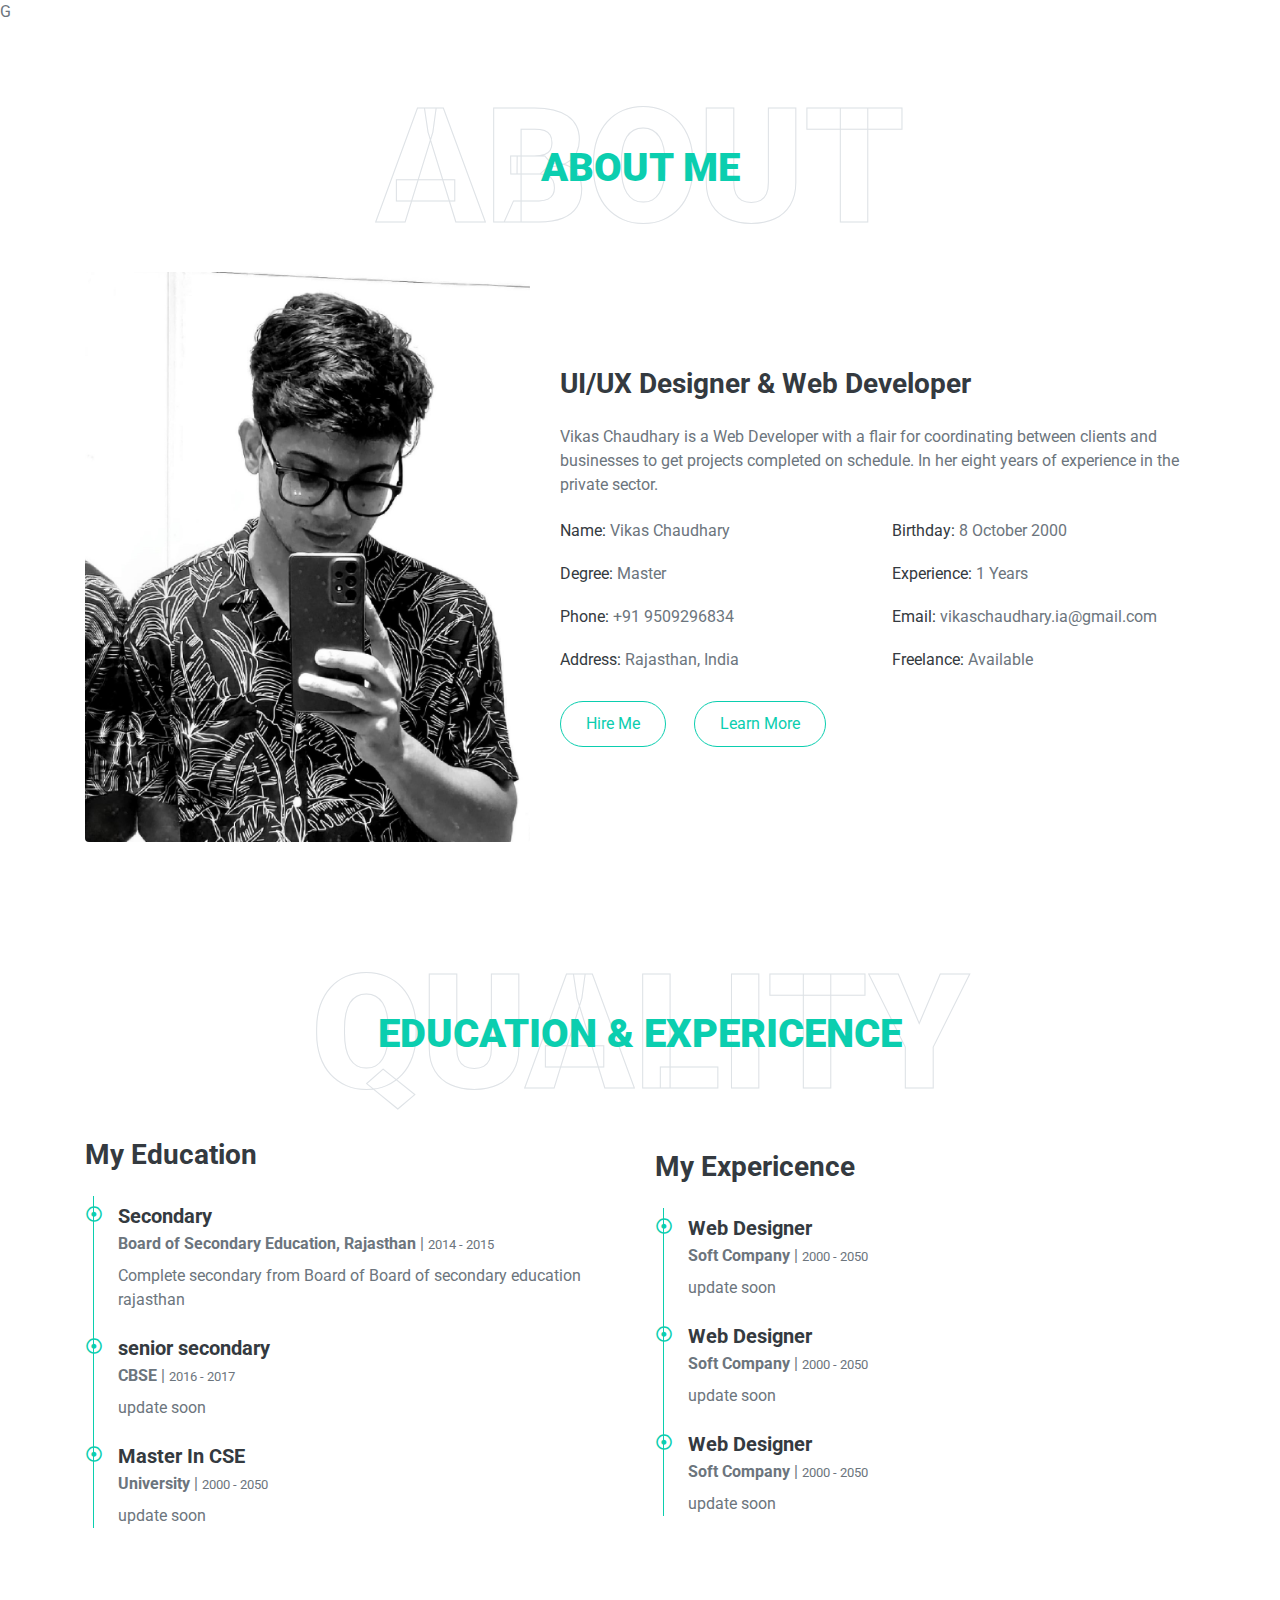
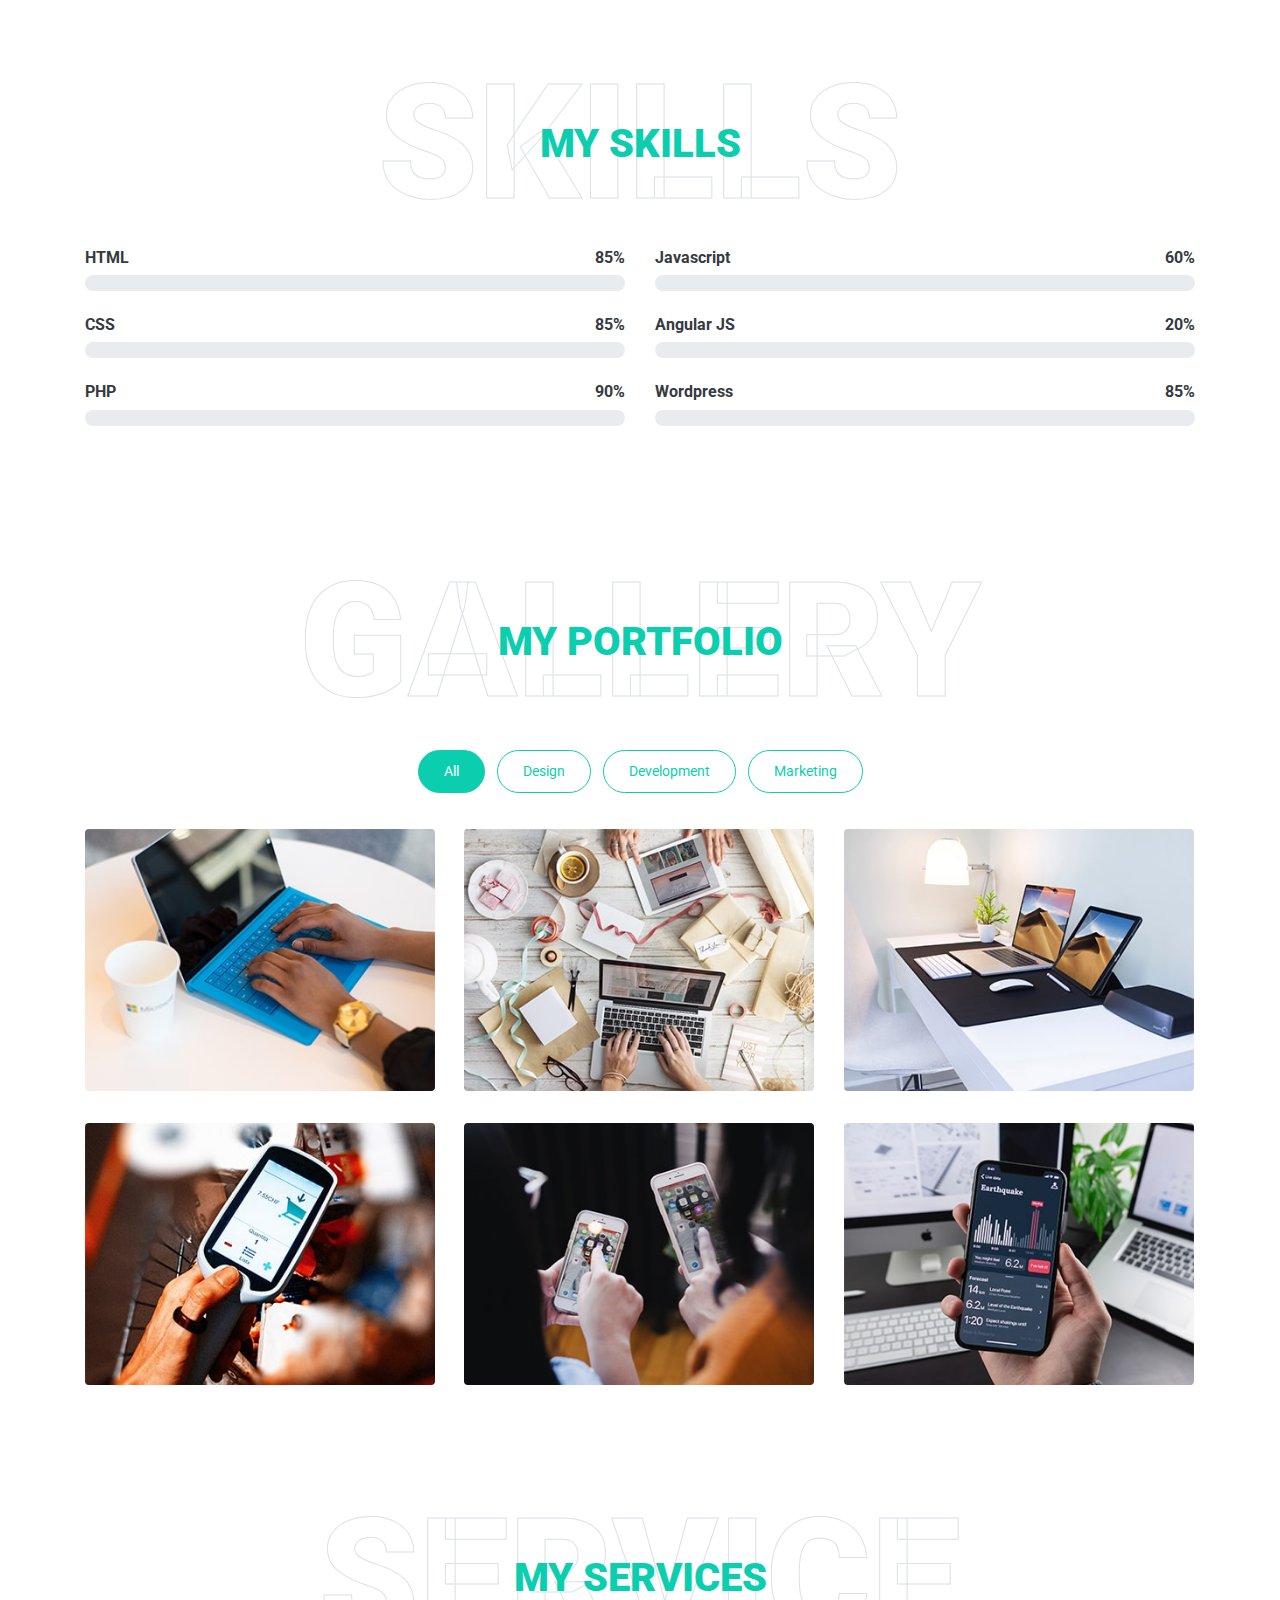
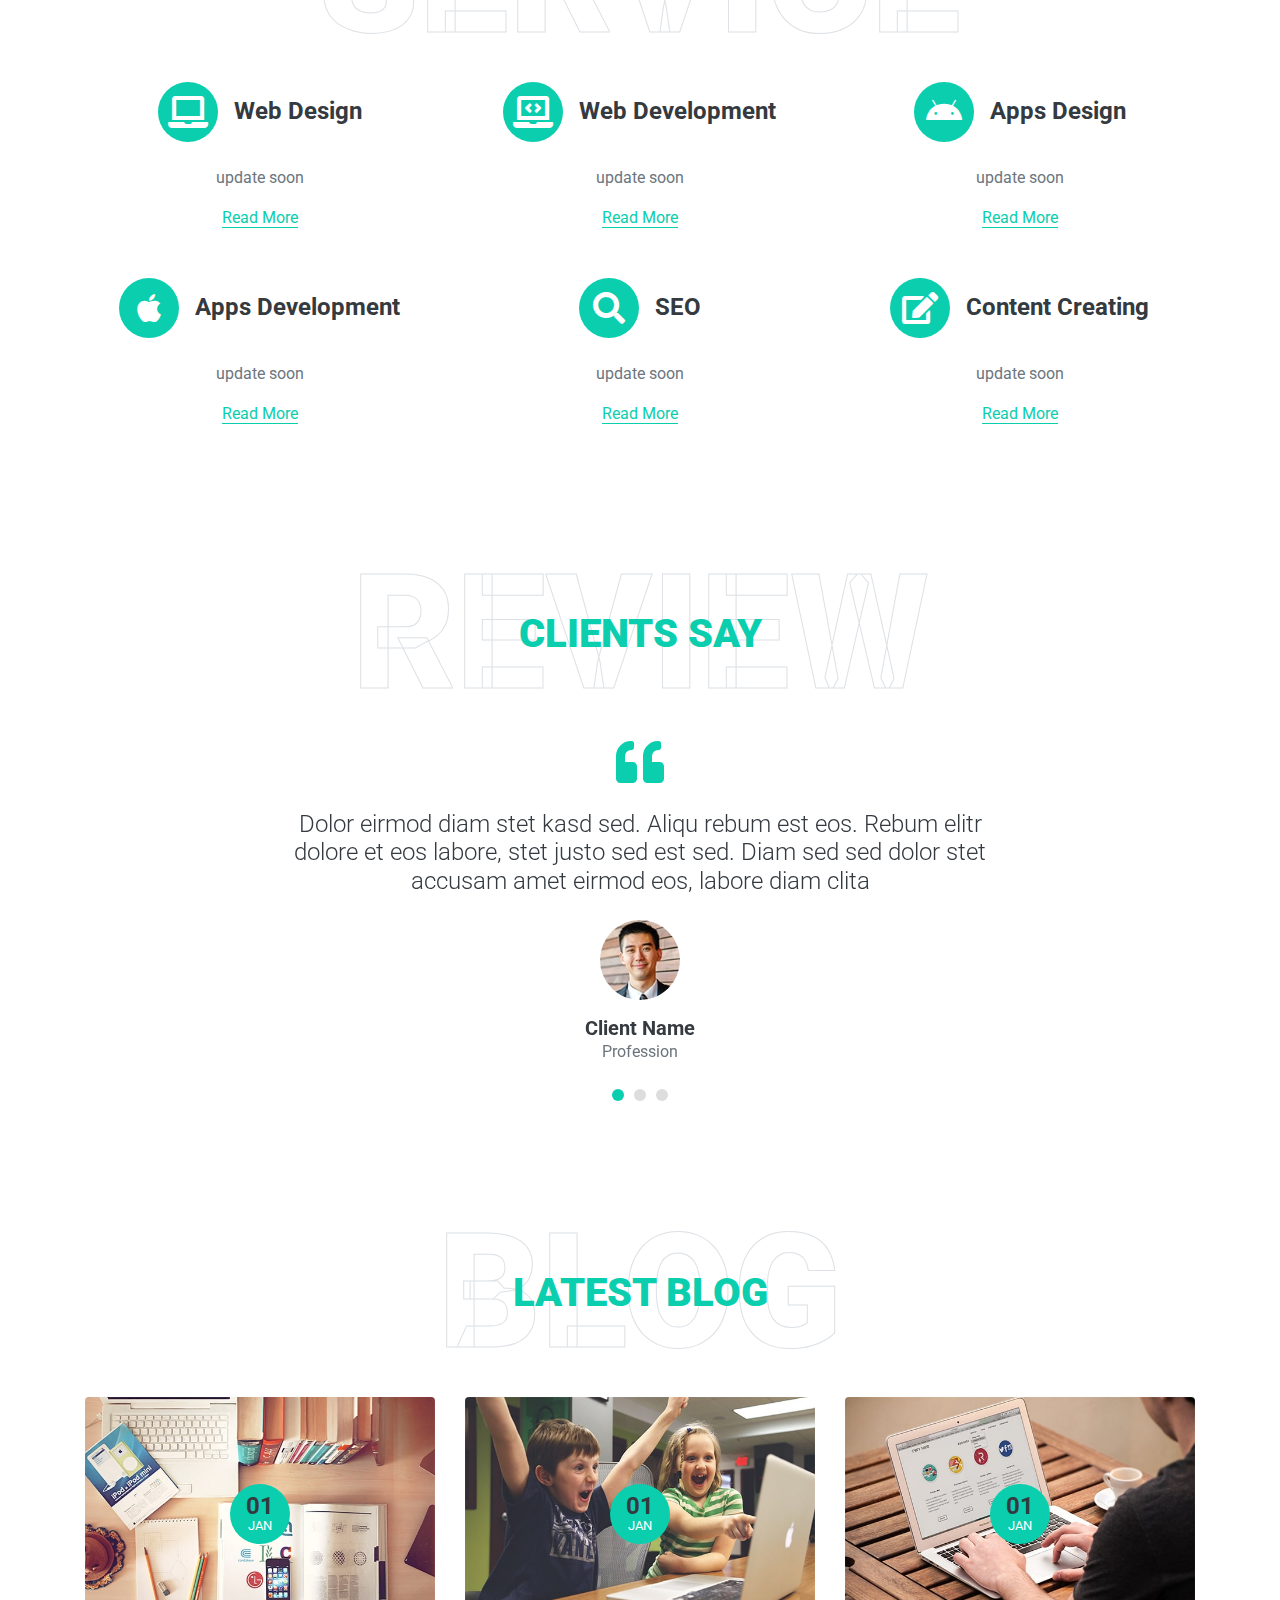
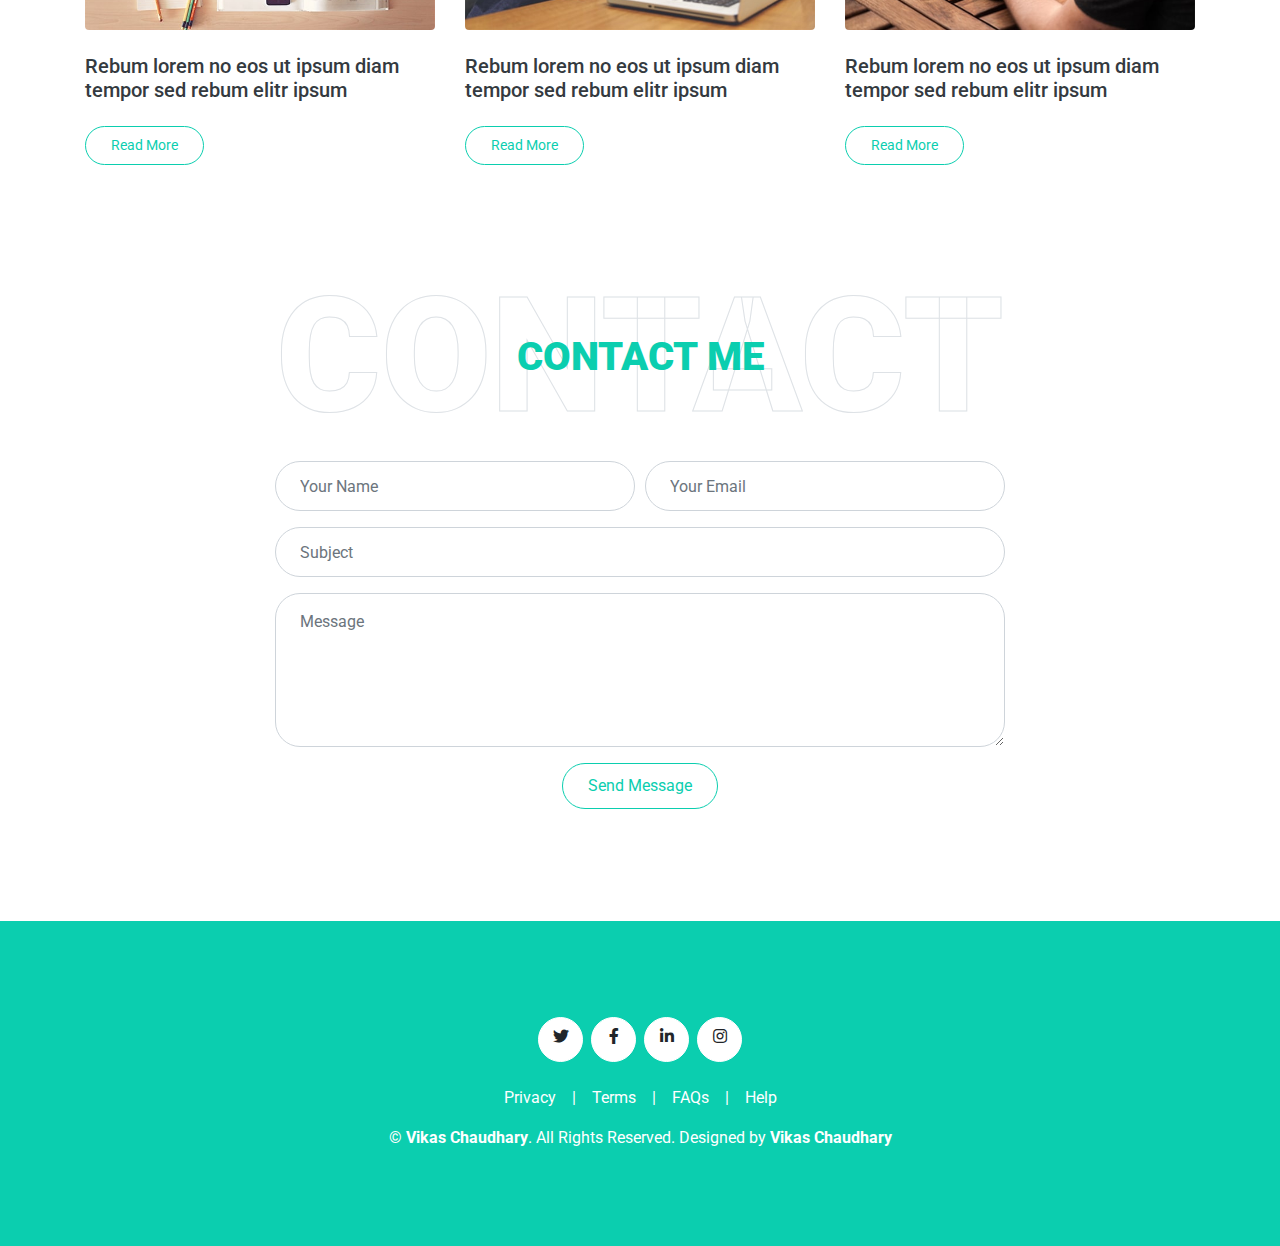
<file: index.html>
G<!DOCTYPE html>
<html lang="en">

<head>
    <meta charset="utf-8">
    <title>Vikas Chaudhary</title>
    <meta content="width=device-width, initial-scale=1.0" name="viewport">
    <meta content="resume" name="keywords">
    <meta content="resume" name="description">

    <!-- Favicon -->
    <link href="img/favicon.ico" rel="icon">

    <!-- Google Web Fonts -->
    <link rel="preconnect" href="https://fonts.gstatic.com">
    <link href="https://fonts.googleapis.com/css2?family=Roboto:wght@300;400;500;700;900&display=swap" rel="stylesheet"> 

    <!-- Font Awesome -->
    <link href="https://cdnjs.cloudflare.com/ajax/libs/font-awesome/5.10.0/css/all.min.css" rel="stylesheet">

    <!-- Libraries Stylesheet -->
    <link href="lib/owlcarousel/assets/owl.carousel.min.css" rel="stylesheet">
    <link href="lib/lightbox/css/lightbox.min.css" rel="stylesheet">

    
    <link href="css/style.css" rel="stylesheet">
    
</head>

<body data-spy="scroll" data-target=".navbar" data-offset="51">
    <!-- Navbar Start -->
    <nav class="navbar fixed-top shadow-sm navbar-expand-lg bg-light navbar-light py-3 py-lg-0 px-lg-5">
        <a href="index.html" class="navbar-brand ml-lg-3">
            <h1 class="m-0 display-5"><span class="text-primary">Home</span>Page</h1>
        </a>
        <button type="button" class="navbar-toggler" data-toggle="collapse" data-target="#navbarCollapse">
            <span class="navbar-toggler-icon"></span>
        </button>
        <div class="collapse navbar-collapse px-lg-3" id="navbarCollapse">
            <!--different types of containt-->
            <!--<div class="navbar-nav m-auto py-0">
                <a href="#home" class="nav-item nav-link active">Home</a>
                <a href="#about" class="nav-item nav-link">About</a>
                <a href="#qualification" class="nav-item nav-link">Quality</a>
                <a href="#skill" class="nav-item nav-link">Skill</a>
                <a href="#service" class="nav-item nav-link">Service</a>
                <a href="#portfolio" class="nav-item nav-link">Portfolio</a>
                <a href="#testimonial" class="nav-item nav-link">Review</a>
                <a href="#blog" class="nav-item nav-link">Blog</a>
                <a href="#contact" class="nav-item nav-link">Contact</a>
            </div>
            <a href="" class="btn btn-outline-primary d-none d-lg-block">Hire Me</a>
        </div>-->
    </nav>
    <!-- Navbar End -->


    <!-- Video Modal Start -->
    <div class="modal fade" id="videoModal" tabindex="-1" role="dialog" aria-labelledby="exampleModalLabel" aria-hidden="true">
        <div class="modal-dialog" role="document">
            <div class="modal-content">
                <div class="modal-body">
                    <button type="button" class="close" data-dismiss="modal" aria-label="Close">
                        <span aria-hidden="true">&times;</span>
                    </button>        
                    <!-- 16:9 aspect ratio -->
                    <div class="embed-responsive embed-responsive-16by9">
                        <iframe class="embed-responsive-item" src="" id="video"  allowscriptaccess="always" allow="autoplay"></iframe>
                    </div>
                </div>
            </div>
        </div>
    </div>
    <!-- Video Modal End -->

    <!-- Header Start -->
    <!--<div class="container-fluid bg-primary d-flex align-items-center mb-5 py-5" id="home" style="min-height: 100vh;">
        <div class="container">
            <div class="row align-items-center">
                <div class="col-lg-5 px-5 pl-lg-0 pb-5 pb-lg-0">
                    <img class="img-fluid w-100 rounded-circle shadow-sm" src="img/profile.jpg" alt="">
                </div>
                <div class="col-lg-7 text-center text-lg-left">
                    <h3 class="text-white font-weight-normal mb-3">I'm</h3>
                    <h1 class="display-3 text-uppercase text-primary mb-2" style="-webkit-text-stroke: 2px #ffffff;">Vikas Chaudhary</h1>
                    <h1 class="typed-text-output d-inline font-weight-lighter text-white"></h1>
                    <div class="typed-text d-none">Web Designer, Web Developer, Front End Developer, Backend development Apps Designer, Apps Developer</div>
                    <div class="d-flex align-items-center justify-content-center justify-content-lg-start pt-5">
                        <a href="" class="btn btn-outline-light mr-5">Download CV</a>
                        <button type="button" class="btn-play" data-toggle="modal"
                            data-src="https://www.youtube.com/embed/DWRcNpR6Kd" data-target="#videoModal">
                            <span></span>
                        </button>
                        <h5 class="font-weight-normal text-white m-0 ml-4 d-none d-sm-block">Play Video</h5>
                    </div>
                </div>
            </div>
        </div>
    </div>-->
    <!-- Header End -->


    <!-- About Start -->
    <div class="container-fluid py-5" id="about">
        <div class="container">
            <div class="position-relative d-flex align-items-center justify-content-center">
                <h1 class="display-1 text-uppercase text-white" style="-webkit-text-stroke: 1px #dee2e6;">About</h1>
                <h1 class="position-absolute text-uppercase text-primary">About Me</h1>
            </div>
            <div class="row align-items-center">
                <div class="col-lg-5 pb-4 pb-lg-0">
                    <img class="img-fluid rounded w-100" src="img/about.jpg" alt="">
                </div>
                <div class="col-lg-7">
                    <h3 class="mb-4">UI/UX Designer & Web Developer</h3>
                    <p>Vikas Chaudhary is a Web Developer with a flair for coordinating between clients and businesses to get projects completed on schedule. In her eight years of experience in the private sector.</p>
                    <div class="row mb-3">
                        <div class="col-sm-6 py-2"><h6>Name: <span class="text-secondary">Vikas Chaudhary</span></h6></div>
                        <div class="col-sm-6 py-2"><h6>Birthday: <span class="text-secondary">8 October 2000</span></h6></div>
                        <div class="col-sm-6 py-2"><h6>Degree: <span class="text-secondary">Master</span></h6></div>
                        <div class="col-sm-6 py-2"><h6>Experience: <span class="text-secondary">1 Years</span></h6></div>
                        <div class="col-sm-6 py-2"><h6>Phone: <span class="text-secondary">+91 9509296834</span></h6></div>
                        <div class="col-sm-6 py-2"><h6>Email: <span class="text-secondary">vikaschaudhary.ia@gmail.com</span></h6></div>
                        <div class="col-sm-6 py-2"><h6>Address: <span class="text-secondary">Rajasthan, India</span></h6></div>
                        <div class="col-sm-6 py-2"><h6>Freelance: <span class="text-secondary">Available</span></h6></div>
                    </div>
                    <a href="" class="btn btn-outline-primary mr-4">Hire Me</a>
                    <a href="" class="btn btn-outline-primary">Learn More</a>
                </div>
            </div>
        </div>
    </div>
    <!-- About End -->


    <!-- Qualification Start -->
    <div class="container-fluid py-5" id="qualification">
        <div class="container">
            <div class="position-relative d-flex align-items-center justify-content-center">
                <h1 class="display-1 text-uppercase text-white" style="-webkit-text-stroke: 1px #dee2e6;">Quality</h1>
                <h1 class="position-absolute text-uppercase text-primary">Education & Expericence</h1>
            </div>
            <div class="row align-items-center">
                <div class="col-lg-6">
                    <h3 class="mb-4">My Education</h3>
                    <div class="border-left border-primary pt-2 pl-4 ml-2">
                        <div class="position-relative mb-4">
                            <i class="far fa-dot-circle text-primary position-absolute" style="top: 2px; left: -32px;"></i>
                            <h5 class="font-weight-bold mb-1">Secondary</h5>
                            <p class="mb-2"><strong>Board of Secondary Education, Rajasthan</strong> | <small>2014 - 2015</small></p>
                            <p>Complete secondary from Board of Board of secondary education rajasthan</p>
                        </div>
                        <div class="position-relative mb-4">
                            <i class="far fa-dot-circle text-primary position-absolute" style="top: 2px; left: -32px;"></i>
                            <h5 class="font-weight-bold mb-1">senior secondary</h5>
                            <p class="mb-2"><strong>CBSE</strong> | <small>2016 - 2017</small></p>
                            <p>update soon</p>
                        </div>
                        <div class="position-relative mb-4">
                            <i class="far fa-dot-circle text-primary position-absolute" style="top: 2px; left: -32px;"></i>
                            <h5 class="font-weight-bold mb-1">Master In CSE</h5>
                            <p class="mb-2"><strong> University</strong> | <small>2000 - 2050</small></p>
                            <p>update soon</p>
                        </div>
                    </div>
                </div>
                <div class="col-lg-6">
                    <h3 class="mb-4">My Expericence</h3>
                    <div class="border-left border-primary pt-2 pl-4 ml-2">
                        <div class="position-relative mb-4">
                            <i class="far fa-dot-circle text-primary position-absolute" style="top: 2px; left: -32px;"></i>
                            <h5 class="font-weight-bold mb-1">Web Designer</h5>
                            <p class="mb-2"><strong>Soft Company</strong> | <small>2000 - 2050</small></p>
                            <p>update soon</p>
                        </div>
                        <div class="position-relative mb-4">
                            <i class="far fa-dot-circle text-primary position-absolute" style="top: 2px; left: -32px;"></i>
                            <h5 class="font-weight-bold mb-1">Web Designer</h5>
                            <p class="mb-2"><strong>Soft Company</strong> | <small>2000 - 2050</small></p>
                            <p>update soon</p>
                        </div>
                        <div class="position-relative mb-4">
                            <i class="far fa-dot-circle text-primary position-absolute" style="top: 2px; left: -32px;"></i>
                            <h5 class="font-weight-bold mb-1">Web Designer</h5>
                            <p class="mb-2"><strong>Soft Company</strong> | <small>2000 - 2050</small></p>
                            <p>update soon</p>
                        </div>
                    </div>
                </div>
            </div>
        </div>
    </div>
    <!-- Qualification End -->

    <!-- Skill Start -->
    <div class="container-fluid py-5" id="skill">
        <div class="container">
            <div class="position-relative d-flex align-items-center justify-content-center">
                <h1 class="display-1 text-uppercase text-white" style="-webkit-text-stroke: 1px #dee2e6;">Skills</h1>
                <h1 class="position-absolute text-uppercase text-primary">My Skills</h1>
            </div>
            <div class="row align-items-center">
                <div class="col-md-6">
                    <div class="skill mb-4">
                        <div class="d-flex justify-content-between">
                            <h6 class="font-weight-bold">HTML</h6>
                            <h6 class="font-weight-bold">85%</h6>
                        </div>
                        <div class="progress">
                            <div class="progress-bar bg-primary" role="progressbar" aria-valuenow="95" aria-valuemin="0" aria-valuemax="100"></div>
                        </div>
                    </div>
                    <div class="skill mb-4">
                        <div class="d-flex justify-content-between">
                            <h6 class="font-weight-bold">CSS</h6>
                            <h6 class="font-weight-bold">85%</h6>
                        </div>
                        <div class="progress">
                            <div class="progress-bar bg-warning" role="progressbar" aria-valuenow="85" aria-valuemin="0" aria-valuemax="100"></div>
                        </div>
                    </div>
                    <div class="skill mb-4">
                        <div class="d-flex justify-content-between">
                            <h6 class="font-weight-bold">PHP</h6>
                            <h6 class="font-weight-bold">90%</h6>
                        </div>
                        <div class="progress">
                            <div class="progress-bar bg-danger" role="progressbar" aria-valuenow="90" aria-valuemin="0" aria-valuemax="100"></div>
                        </div>
                    </div>
                </div>
                <div class="col-md-6">
                    <div class="skill mb-4">
                        <div class="d-flex justify-content-between">
                            <h6 class="font-weight-bold">Javascript</h6>
                            <h6 class="font-weight-bold">60%</h6>
                        </div>
                        <div class="progress">
                            <div class="progress-bar bg-danger" role="progressbar" aria-valuenow="90" aria-valuemin="0" aria-valuemax="100"></div>
                        </div>
                    </div>
                    <div class="skill mb-4">
                        <div class="d-flex justify-content-between">
                            <h6 class="font-weight-bold">Angular JS</h6>
                            <h6 class="font-weight-bold">20%</h6>
                        </div>
                        <div class="progress">
                            <div class="progress-bar bg-dark" role="progressbar" aria-valuenow="95" aria-valuemin="0" aria-valuemax="100"></div>
                        </div>
                    </div>
                    <div class="skill mb-4">
                        <div class="d-flex justify-content-between">
                            <h6 class="font-weight-bold">Wordpress</h6>
                            <h6 class="font-weight-bold">85%</h6>
                        </div>
                        <div class="progress">
                            <div class="progress-bar bg-info" role="progressbar" aria-valuenow="85" aria-valuemin="0" aria-valuemax="100"></div>
                        </div>
                    </div>
                </div>
            </div>
        </div>
    </div>
    <!-- Skill End -->

    <!-- Portfolio Start -->
    <div class="container-fluid pt-5 pb-3" id="portfolio">
        <div class="container">
            <div class="position-relative d-flex align-items-center justify-content-center">
                <h1 class="display-1 text-uppercase text-white" style="-webkit-text-stroke: 1px #dee2e6;">Gallery</h1>
                <h1 class="position-absolute text-uppercase text-primary">My Portfolio</h1>
            </div>
            <div class="row">
                <div class="col-12 text-center mb-2">
                    <ul class="list-inline mb-4" id="portfolio-flters">
                        <li class="btn btn-sm btn-outline-primary m-1 active"  data-filter="*">All</li>
                        <li class="btn btn-sm btn-outline-primary m-1" data-filter=".first">Design</li>
                        <li class="btn btn-sm btn-outline-primary m-1" data-filter=".second">Development</li>
                        <li class="btn btn-sm btn-outline-primary m-1" data-filter=".third">Marketing</li>
                    </ul>
                </div>
            </div>
            <div class="row portfolio-container">
                <div class="col-lg-4 col-md-6 mb-4 portfolio-item first">
                    <div class="position-relative overflow-hidden mb-2">
                        <img class="img-fluid rounded w-100" src="img/portfolio-1.jpg" alt="">
                        <div class="portfolio-btn bg-primary d-flex align-items-center justify-content-center">
                            <a href="img/portfolio-1.jpg" data-lightbox="portfolio">
                                <i class="fa fa-plus text-white" style="font-size: 60px;"></i>
                            </a>
                        </div>
                    </div>
                </div>
                <div class="col-lg-4 col-md-6 mb-4 portfolio-item second">
                    <div class="position-relative overflow-hidden mb-2">
                        <img class="img-fluid rounded w-100" src="img/portfolio-2.jpg" alt="">
                        <div class="portfolio-btn bg-primary d-flex align-items-center justify-content-center">
                            <a href="img/portfolio-2.jpg" data-lightbox="portfolio">
                                <i class="fa fa-plus text-white" style="font-size: 60px;"></i>
                            </a>
                        </div>
                    </div>
                </div>
                <div class="col-lg-4 col-md-6 mb-4 portfolio-item third">
                    <div class="position-relative overflow-hidden mb-2">
                        <img class="img-fluid rounded w-100" src="img/portfolio-3.jpg" alt="">
                        <div class="portfolio-btn bg-primary d-flex align-items-center justify-content-center">
                            <a href="img/portfolio-3.jpg" data-lightbox="portfolio">
                                <i class="fa fa-plus text-white" style="font-size: 60px;"></i>
                            </a>
                        </div>
                    </div>
                </div>
                <div class="col-lg-4 col-md-6 mb-4 portfolio-item first">
                    <div class="position-relative overflow-hidden mb-2">
                        <img class="img-fluid rounded w-100" src="img/portfolio-4.jpg" alt="">
                        <div class="portfolio-btn bg-primary d-flex align-items-center justify-content-center">
                            <a href="img/portfolio-4.jpg" data-lightbox="portfolio">
                                <i class="fa fa-plus text-white" style="font-size: 60px;"></i>
                            </a>
                        </div>
                    </div>
                </div>
                <div class="col-lg-4 col-md-6 mb-4 portfolio-item second">
                    <div class="position-relative overflow-hidden mb-2">
                        <img class="img-fluid rounded w-100" src="img/portfolio-5.jpg" alt="">
                        <div class="portfolio-btn bg-primary d-flex align-items-center justify-content-center">
                            <a href="img/portfolio-5.jpg" data-lightbox="portfolio">
                                <i class="fa fa-plus text-white" style="font-size: 60px;"></i>
                            </a>
                        </div>
                    </div>
                </div>
                <div class="col-lg-4 col-md-6 mb-4 portfolio-item third">
                    <div class="position-relative overflow-hidden mb-2">
                        <img class="img-fluid rounded w-100" src="img/portfolio-6.jpg" alt="">
                        <div class="portfolio-btn bg-primary d-flex align-items-center justify-content-center">
                            <a href="img/portfolio-6.jpg" data-lightbox="portfolio">
                                <i class="fa fa-plus text-white" style="font-size: 60px;"></i>
                            </a>
                        </div>
                    </div>
                </div>
            </div>
        </div>
    </div>
    <!-- Portfolio End -->

    <!-- Services Start -->
    <div class="container-fluid pt-5" id="service">
        <div class="container">
            <div class="position-relative d-flex align-items-center justify-content-center">
                <h1 class="display-1 text-uppercase text-white" style="-webkit-text-stroke: 1px #dee2e6;">Service</h1>
                <h1 class="position-absolute text-uppercase text-primary">My Services</h1>
            </div>
            <div class="row pb-3">
                <div class="col-lg-4 col-md-6 text-center mb-5">
                    <div class="d-flex align-items-center justify-content-center mb-4">
                        <i class="fa fa-2x fa-laptop service-icon bg-primary text-white mr-3"></i>
                        <h4 class="font-weight-bold m-0">Web Design</h4>
                    </div>
                    <p>update soon </p>
                    <a class="border-bottom border-primary text-decoration-none" href="">Read More</a>
                </div>
                <div class="col-lg-4 col-md-6 text-center mb-5">
                    <div class="d-flex align-items-center justify-content-center mb-4">
                        <i class="fa fa-2x fa-laptop-code service-icon bg-primary text-white mr-3"></i>
                        <h4 class="font-weight-bold m-0">Web Development</h4>
                    </div>
                    <p>update soon </p>
                    <a class="border-bottom border-primary text-decoration-none" href="">Read More</a>
                </div>
                <div class="col-lg-4 col-md-6 text-center mb-5">
                    <div class="d-flex align-items-center justify-content-center mb-4">
                        <i class="fab fa-2x fa-android service-icon bg-primary text-white mr-3"></i>
                        <h4 class="font-weight-bold m-0">Apps Design</h4>
                    </div>
                    <p>update soon</p>
                    <a class="border-bottom border-primary text-decoration-none" href="">Read More</a>
                </div>
                <div class="col-lg-4 col-md-6 text-center mb-5">
                    <div class="d-flex align-items-center justify-content-center mb-4">
                        <i class="fab fa-2x fa-apple service-icon bg-primary text-white mr-3"></i>
                        <h4 class="font-weight-bold m-0">Apps Development</h4>
                    </div>
                    <p>update soon</p>
                    <a class="border-bottom border-primary text-decoration-none" href="">Read More</a>
                </div>
                <div class="col-lg-4 col-md-6 text-center mb-5">
                    <div class="d-flex align-items-center justify-content-center mb-4">
                        <i class="fa fa-2x fa-search service-icon bg-primary text-white mr-3"></i>
                        <h4 class="font-weight-bold m-0">SEO</h4>
                    </div>
                    <p>update soon</p>
                    <a class="border-bottom border-primary text-decoration-none" href="">Read More</a>
                </div>
                <div class="col-lg-4 col-md-6 text-center mb-5">
                    <div class="d-flex align-items-center justify-content-center mb-4">
                        <i class="fa fa-2x fa-edit service-icon bg-primary text-white mr-3"></i>
                        <h4 class="font-weight-bold m-0">Content Creating</h4>
                    </div>
                    <p>update soon</p>
                    <a class="border-bottom border-primary text-decoration-none" href="">Read More</a>
                </div>
            </div>
        </div>
    </div>
    <!-- Services End -->

    <!-- Testimonial Start -->
    <div class="container-fluid py-5" id="testimonial">
        <div class="container">
            <div class="position-relative d-flex align-items-center justify-content-center">
                <h1 class="display-1 text-uppercase text-white" style="-webkit-text-stroke: 1px #dee2e6;">Review</h1>
                <h1 class="position-absolute text-uppercase text-primary">Clients Say</h1>
            </div>
            <div class="row justify-content-center">
                <div class="col-lg-8">
                    <div class="owl-carousel testimonial-carousel">
                        <div class="text-center">
                            <i class="fa fa-3x fa-quote-left text-primary mb-4"></i>
                            <h4 class="font-weight-light mb-4">Dolor eirmod diam stet kasd sed. Aliqu rebum est eos. Rebum elitr dolore et eos labore, stet justo sed est sed. Diam sed sed dolor stet accusam amet eirmod eos, labore diam clita</h4>
                            <img class="img-fluid rounded-circle mx-auto mb-3" src="img/testimonial-1.jpg" style="width: 80px; height: 80px;">
                            <h5 class="font-weight-bold m-0">Client Name</h5>
                            <span>Profession</span>
                        </div>
                        <div class="text-center">
                            <i class="fa fa-3x fa-quote-left text-primary mb-4"></i>
                            <h4 class="font-weight-light mb-4">Dolor eirmod diam stet kasd sed. Aliqu rebum est eos. Rebum elitr dolore et eos labore, stet justo sed est sed. Diam sed sed dolor stet accusam amet eirmod eos, labore diam clita</h4>
                            <img class="img-fluid rounded-circle mx-auto mb-3" src="img/testimonial-2.jpg" style="width: 80px; height: 80px;">
                            <h5 class="font-weight-bold m-0">Client Name</h5>
                            <span>Profession</span>
                        </div>
                        <div class="text-center">
                            <i class="fa fa-3x fa-quote-left text-primary mb-4"></i>
                            <h4 class="font-weight-light mb-4">Dolor eirmod diam stet kasd sed. Aliqu rebum est eos. Rebum elitr dolore et eos labore, stet justo sed est sed. Diam sed sed dolor stet accusam amet eirmod eos, labore diam clita</h4>
                            <img class="img-fluid rounded-circle mx-auto mb-3" src="img/testimonial-3.jpg" style="width: 80px; height: 80px;">
                            <h5 class="font-weight-bold m-0">Client Name</h5>
                            <span>Profession</span>
                        </div>
                    </div>
                </div>
            </div>
        </div>
    </div>
    <!-- Testimonial End -->


    <!-- Blog Start -->
    <div class="container-fluid pt-5" id="blog">
        <div class="container">
            <div class="position-relative d-flex align-items-center justify-content-center">
                <h1 class="display-1 text-uppercase text-white" style="-webkit-text-stroke: 1px #dee2e6;">Blog</h1>
                <h1 class="position-absolute text-uppercase text-primary">Latest Blog</h1>
            </div>
            <div class="row">
                <div class="col-lg-4 mb-5">
                    <div class="position-relative mb-4">
                        <img class="img-fluid rounded w-100" src="img/blog-1.jpg" alt="">
                        <div class="blog-date">
                            <h4 class="font-weight-bold mb-n1">01</h4>
                            <small class="text-white text-uppercase">Jan</small>
                        </div>
                    </div>
                    <h5 class="font-weight-medium mb-4">Rebum lorem no eos ut ipsum diam tempor sed rebum elitr ipsum</h5>
                    <a class="btn btn-sm btn-outline-primary py-2" href="">Read More</a>
                </div>
                <div class="col-lg-4 mb-5">
                    <div class="position-relative mb-4">
                        <img class="img-fluid rounded w-100" src="img/blog-2.jpg" alt="">
                        <div class="blog-date">
                            <h4 class="font-weight-bold mb-n1">01</h4>
                            <small class="text-white text-uppercase">Jan</small>
                        </div>
                    </div>
                    <h5 class="font-weight-medium mb-4">Rebum lorem no eos ut ipsum diam tempor sed rebum elitr ipsum</h5>
                    <a class="btn btn-sm btn-outline-primary py-2" href="">Read More</a>
                </div>
                <div class="col-lg-4 mb-5">
                    <div class="position-relative mb-4">
                        <img class="img-fluid rounded w-100" src="img/blog-3.jpg" alt="">
                        <div class="blog-date">
                            <h4 class="font-weight-bold mb-n1">01</h4>
                            <small class="text-white text-uppercase">Jan</small>
                        </div>
                    </div>
                    <h5 class="font-weight-medium mb-4">Rebum lorem no eos ut ipsum diam tempor sed rebum elitr ipsum</h5>
                    <a class="btn btn-sm btn-outline-primary py-2" href="">Read More</a>
                </div>
            </div>
        </div>
    </div>
    <!-- Blog End -->


    <!-- Contact Start -->
    <div class="container-fluid py-5" id="contact">
        <div class="container">
            <div class="position-relative d-flex align-items-center justify-content-center">
                <h1 class="display-1 text-uppercase text-white" style="-webkit-text-stroke: 1px #dee2e6;">Contact</h1>
                <h1 class="position-absolute text-uppercase text-primary">Contact Me</h1>
            </div>
            <div class="row justify-content-center">
                <div class="col-lg-8">
                    <div class="contact-form text-center">
                        <div id="success"></div>
                        <form name="sentMessage" id="contactForm" novalidate="novalidate">
                            <div class="form-row">
                                <div class="control-group col-sm-6">
                                    <input type="text" class="form-control p-4" id="name" placeholder="Your Name"
                                        required="required" data-validation-required-message="Please enter your name" />
                                    <p class="help-block text-danger"></p>
                                </div>
                                <div class="control-group col-sm-6">
                                    <input type="email" class="form-control p-4" id="email" placeholder="Your Email"
                                        required="required" data-validation-required-message="Please enter your email" />
                                    <p class="help-block text-danger"></p>
                                </div>
                            </div>
                            <div class="control-group">
                                <input type="text" class="form-control p-4" id="subject" placeholder="Subject"
                                    required="required" data-validation-required-message="Please enter a subject" />
                                <p class="help-block text-danger"></p>
                            </div>
                            <div class="control-group">
                                <textarea class="form-control py-3 px-4" rows="5" id="message" placeholder="Message"
                                    required="required"
                                    data-validation-required-message="Please enter your message"></textarea>
                                <p class="help-block text-danger"></p>
                            </div>
                            <div>
                                <button class="btn btn-outline-primary" type="submit" id="sendMessageButton">Send
                                    Message</button>
                            </div>
                        </form>
                    </div>
                </div>
            </div>
        </div>
    </div>
    <!-- Contact End -->


    <!-- Footer Start -->
    <div class="container-fluid bg-primary text-white mt-5 py-5 px-sm-3 px-md-5">
        <div class="container text-center py-5">
            <div class="d-flex justify-content-center mb-4">
                <a class="btn btn-light btn-social mr-2" href="#"><i class="fab fa-twitter"></i></a>
                <a class="btn btn-light btn-social mr-2" href="#"><i class="fab fa-facebook-f"></i></a>
                <a class="btn btn-light btn-social mr-2" href="#"><i class="fab fa-linkedin-in"></i></a>
                <a class="btn btn-light btn-social" href="https://www.instagram.com/thevikaschaudhary"><i class="fab fa-instagram"></i></a>
            </div>
            <div class="d-flex justify-content-center mb-3">
                <a class="text-white" href="#">Privacy</a>
                <span class="px-3">|</span>
                <a class="text-white" href="#">Terms</a>
                <span class="px-3">|</span>
                <a class="text-white" href="#">FAQs</a>
                <span class="px-3">|</span>
                <a class="text-white" href="#">Help</a>
            </div>
            <p class="m-0">&copy; <a class="text-white font-weight-bold" href="#">Vikas Chaudhary</a>. All Rights Reserved. Designed by <a class="text-white font-weight-bold" href="#">Vikas Chaudhary</a>
            </p>
        </div>
    </div>
    <!-- Footer End -->

    <!-- Scroll to Bottom -->
    <i class="fa fa-2x fa-angle-down text-white scroll-to-bottom"></i>

    <!-- Back to Top -->
    <a href="#" class="btn btn-outline-dark px-0 back-to-top"><i class="fa fa-angle-double-up"></i></a>

    <!-- JavaScript Libraries -->
    <script src="https://code.jquery.com/jquery-3.4.1.min.js"></script>
    <script src="https://stackpath.bootstrapcdn.com/bootstrap/4.4.1/js/bootstrap.bundle.min.js"></script>
    <script src="lib/typed/typed.min.js"></script>
    <script src="lib/easing/easing.min.js"></script>
    <script src="lib/waypoints/waypoints.min.js"></script>
    <script src="lib/owlcarousel/owl.carousel.min.js"></script>
    <script src="lib/isotope/isotope.pkgd.min.js"></script>
    <script src="lib/lightbox/js/lightbox.min.js"></script>

    <!-- Contact Javascript File -->
    <script src="mail/jqBootstrapValidation.min.js"></script>
    <script src="mail/contact.js"></script>
    

    <!-- Template Javascript -->
    <script src="js/main.js"></script>

    <!--setting javascript-->
    
</body>

</html>
</file>
<file: css/style.css>
:root {
  --blue: #007bff;
  --indigo: #6610f2;
  --purple: #6f42c1;
  --pink: #e83e8c;
  --red: #dc3545;
  --orange: #fd7e14;
  --yellow: #ffc107;
  --green: #28a745;
  --teal: #20c997;
  --cyan: #17a2b8;
  --white: #fff;
  --gray: #6c757d;
  --gray-dark: #343a40;
  --primary: #0BCEAF;
  --secondary: #6c757d;
  --success: #28a745;
  --info: #17a2b8;
  --warning: #ffc107;
  --danger: #dc3545;
  --light: #ffffff;
  --dark: #343a40;
  --breakpoint-xs: 0;
  --breakpoint-sm: 576px;
  --breakpoint-md: 768px;
  --breakpoint-lg: 992px;
  --breakpoint-xl: 1200px;
  --font-family-sans-serif: "Roboto", sans-serif;
  --font-family-monospace: SFMono-Regular, Menlo, Monaco, Consolas, "Liberation Mono", "Courier New", monospace;
}

*,
*::before,
*::after {
  box-sizing: border-box;
}

html {
  font-family: sans-serif;
  line-height: 1.15;
  -webkit-text-size-adjust: 100%;
  -webkit-tap-highlight-color: rgba(0, 0, 0, 0);
}

article, aside, figcaption, figure, footer, header, hgroup, main, nav, section {
  display: block;
}

body {
  margin: 0;
  font-family: "Roboto", sans-serif;
  font-size: 1rem;
  font-weight: 400;
  line-height: 1.5;
  color: #6c757d;
  text-align: left;
  background-color: #ffffff;
}

[tabindex="-1"]:focus:not(:focus-visible) {
  outline: 0 !important;
}

hr {
  box-sizing: content-box;
  height: 0;
  overflow: visible;
}

h1, h2, h3, h4, h5, h6 {
  margin-top: 0;
  margin-bottom: 0.5rem;
}

p {
  margin-top: 0;
  margin-bottom: 1rem;
}

abbr[title],
abbr[data-original-title] {
  text-decoration: underline;
  text-decoration: underline dotted;
  cursor: help;
  border-bottom: 0;
  text-decoration-skip-ink: none;
}

address {
  margin-bottom: 1rem;
  font-style: normal;
  line-height: inherit;
}

ol,
ul,
dl {
  margin-top: 0;
  margin-bottom: 1rem;
}

ol ol,
ul ul,
ol ul,
ul ol {
  margin-bottom: 0;
}

dt {
  font-weight: 700;
}

dd {
  margin-bottom: .5rem;
  margin-left: 0;
}

blockquote {
  margin: 0 0 1rem;
}

b,
strong {
  font-weight: bolder;
}

small {
  font-size: 80%;
}

sub,
sup {
  position: relative;
  font-size: 75%;
  line-height: 0;
  vertical-align: baseline;
}

sub {
  bottom: -.25em;
}

sup {
  top: -.5em;
}

a {
  color: #0BCEAF;
  text-decoration: none;
  background-color: transparent;
}

a:hover {
  color: #078571;
  text-decoration: underline;
}

a:not([href]):not([class]) {
  color: inherit;
  text-decoration: none;
}

a:not([href]):not([class]):hover {
  color: inherit;
  text-decoration: none;
}

pre,
code,
kbd,
samp {
  font-family: SFMono-Regular, Menlo, Monaco, Consolas, "Liberation Mono", "Courier New", monospace;
  font-size: 1em;
}

pre {
  margin-top: 0;
  margin-bottom: 1rem;
  overflow: auto;
  -ms-overflow-style: scrollbar;
}

figure {
  margin: 0 0 1rem;
}

img {
  vertical-align: middle;
  border-style: none;
}

svg {
  overflow: hidden;
  vertical-align: middle;
}

table {
  border-collapse: collapse;
}

caption {
  padding-top: 0.75rem;
  padding-bottom: 0.75rem;
  color: #6c757d;
  text-align: left;
  caption-side: bottom;
}

th {
  text-align: inherit;
  text-align: -webkit-match-parent;
}

label {
  display: inline-block;
  margin-bottom: 0.5rem;
}

button {
  border-radius: 0;
}

button:focus {
  outline: 1px dotted;
  outline: 5px auto -webkit-focus-ring-color;
}

input,
button,
select,
optgroup,
textarea {
  margin: 0;
  font-family: inherit;
  font-size: inherit;
  line-height: inherit;
}

button,
input {
  overflow: visible;
}

button,
select {
  text-transform: none;
}

[role="button"] {
  cursor: pointer;
}

select {
  word-wrap: normal;
}

button,
[type="button"],
[type="reset"],
[type="submit"] {
  -webkit-appearance: button;
}

button:not(:disabled),
[type="button"]:not(:disabled),
[type="reset"]:not(:disabled),
[type="submit"]:not(:disabled) {
  cursor: pointer;
}

button::-moz-focus-inner,
[type="button"]::-moz-focus-inner,
[type="reset"]::-moz-focus-inner,
[type="submit"]::-moz-focus-inner {
  padding: 0;
  border-style: none;
}

input[type="radio"],
input[type="checkbox"] {
  box-sizing: border-box;
  padding: 0;
}

textarea {
  overflow: auto;
  resize: vertical;
}

fieldset {
  min-width: 0;
  padding: 0;
  margin: 0;
  border: 0;
}

legend {
  display: block;
  width: 100%;
  max-width: 100%;
  padding: 0;
  margin-bottom: .5rem;
  font-size: 1.5rem;
  line-height: inherit;
  color: inherit;
  white-space: normal;
}

@media (max-width: 1200px) {
  legend {
    font-size: calc(1.275rem + 0.3vw) ;
  }
}

progress {
  vertical-align: baseline;
}

[type="number"]::-webkit-inner-spin-button,
[type="number"]::-webkit-outer-spin-button {
  height: auto;
}

[type="search"] {
  outline-offset: -2px;
  -webkit-appearance: none;
}

[type="search"]::-webkit-search-decoration {
  -webkit-appearance: none;
}

::-webkit-file-upload-button {
  font: inherit;
  -webkit-appearance: button;
}

output {
  display: inline-block;
}

summary {
  display: list-item;
  cursor: pointer;
}

template {
  display: none;
}

[hidden] {
  display: none !important;
}

h1, h2, h3, h4, h5, h6,
.h1, .h2, .h3, .h4, .h5, .h6 {
  margin-bottom: 0.5rem;
  font-weight: 500;
  line-height: 1.2;
  color: #343a40;
}

h1, .h1 {
  font-size: 2.5rem;
}

@media (max-width: 1200px) {
  h1, .h1 {
    font-size: calc(1.375rem + 1.5vw) ;
  }
}

h2, .h2 {
  font-size: 2rem;
}

@media (max-width: 1200px) {
  h2, .h2 {
    font-size: calc(1.325rem + 0.9vw) ;
  }
}

h3, .h3 {
  font-size: 1.75rem;
}

@media (max-width: 1200px) {
  h3, .h3 {
    font-size: calc(1.3rem + 0.6vw) ;
  }
}

h4, .h4 {
  font-size: 1.5rem;
}

@media (max-width: 1200px) {
  h4, .h4 {
    font-size: calc(1.275rem + 0.3vw) ;
  }
}

h5, .h5 {
  font-size: 1.25rem;
}

h6, .h6 {
  font-size: 1rem;
}

.lead {
  font-size: 1.25rem;
  font-weight: 300;
}

.display-1 {
  font-size: 10rem;
  font-weight: 300;
  line-height: 1.2;
}

@media (max-width: 1200px) {
  .display-1 {
    font-size: calc(2.125rem + 10.5vw) ;
  }
}

.display-2 {
  font-size: 5.5rem;
  font-weight: 300;
  line-height: 1.2;
}

@media (max-width: 1200px) {
  .display-2 {
    font-size: calc(1.675rem + 5.1vw) ;
  }
}

.display-3 {
  font-size: 4.5rem;
  font-weight: 300;
  line-height: 1.2;
}

@media (max-width: 1200px) {
  .display-3 {
    font-size: calc(1.575rem + 3.9vw) ;
  }
}

.display-4 {
  font-size: 3.5rem;
  font-weight: 300;
  line-height: 1.2;
}

@media (max-width: 1200px) {
  .display-4 {
    font-size: calc(1.475rem + 2.7vw) ;
  }
}

hr {
  margin-top: 1rem;
  margin-bottom: 1rem;
  border: 0;
  border-top: 1px solid rgba(0, 0, 0, 0.1);
}

small,
.small {
  font-size: 80%;
  font-weight: 400;
}

mark,
.mark {
  padding: 0.2em;
  background-color: #fcf8e3;
}

.list-unstyled {
  padding-left: 0;
  list-style: none;
}

.list-inline {
  padding-left: 0;
  list-style: none;
}

.list-inline-item {
  display: inline-block;
}

.list-inline-item:not(:last-child) {
  margin-right: 0.5rem;
}

.initialism {
  font-size: 90%;
  text-transform: uppercase;
}

.blockquote {
  margin-bottom: 1rem;
  font-size: 1.25rem;
}

.blockquote-footer {
  display: block;
  font-size: 80%;
  color: #6c757d;
}

.blockquote-footer::before {
  content: "\2014\00A0";
}

.img-fluid {
  max-width: 100%;
  height: auto;
}

.img-thumbnail {
  padding: 0.25rem;
  background-color: #ffffff;
  border: 1px solid #dee2e6;
  border-radius: 0.25rem;
  max-width: 100%;
  height: auto;
}

.figure {
  display: inline-block;
}

.figure-img {
  margin-bottom: 0.5rem;
  line-height: 1;
}

.figure-caption {
  font-size: 90%;
  color: #6c757d;
}

code {
  font-size: 87.5%;
  color: #e83e8c;
  word-wrap: break-word;
}

a > code {
  color: inherit;
}

kbd {
  padding: 0.2rem 0.4rem;
  font-size: 87.5%;
  color: #fff;
  background-color: #212529;
  border-radius: 0.2rem;
}

kbd kbd {
  padding: 0;
  font-size: 100%;
  font-weight: 700;
}

pre {
  display: block;
  font-size: 87.5%;
  color: #212529;
}

pre code {
  font-size: inherit;
  color: inherit;
  word-break: normal;
}

.pre-scrollable {
  max-height: 340px;
  overflow-y: scroll;
}

.container,
.container-fluid,
.container-sm,
.container-md,
.container-lg,
.container-xl {
  width: 100%;
  padding-right: 15px;
  padding-left: 15px;
  margin-right: auto;
  margin-left: auto;
}

@media (min-width: 576px) {
  .container, .container-sm {
    max-width: 540px;
  }
}

@media (min-width: 768px) {
  .container, .container-sm, .container-md {
    max-width: 720px;
  }
}

@media (min-width: 992px) {
  .container, .container-sm, .container-md, .container-lg {
    max-width: 960px;
  }
}

@media (min-width: 1200px) {
  .container, .container-sm, .container-md, .container-lg, .container-xl {
    max-width: 1140px;
  }
}

.row {
  display: flex;
  flex-wrap: wrap;
  margin-right: -15px;
  margin-left: -15px;
}

.no-gutters {
  margin-right: 0;
  margin-left: 0;
}

.no-gutters > .col,
.no-gutters > [class*="col-"] {
  padding-right: 0;
  padding-left: 0;
}

.col-1, .col-2, .col-3, .col-4, .col-5, .col-6, .col-7, .col-8, .col-9, .col-10, .col-11, .col-12, .col,
.col-auto, .col-sm-1, .col-sm-2, .col-sm-3, .col-sm-4, .col-sm-5, .col-sm-6, .col-sm-7, .col-sm-8, .col-sm-9, .col-sm-10, .col-sm-11, .col-sm-12, .col-sm,
.col-sm-auto, .col-md-1, .col-md-2, .col-md-3, .col-md-4, .col-md-5, .col-md-6, .col-md-7, .col-md-8, .col-md-9, .col-md-10, .col-md-11, .col-md-12, .col-md,
.col-md-auto, .col-lg-1, .col-lg-2, .col-lg-3, .col-lg-4, .col-lg-5, .col-lg-6, .col-lg-7, .col-lg-8, .col-lg-9, .col-lg-10, .col-lg-11, .col-lg-12, .col-lg,
.col-lg-auto, .col-xl-1, .col-xl-2, .col-xl-3, .col-xl-4, .col-xl-5, .col-xl-6, .col-xl-7, .col-xl-8, .col-xl-9, .col-xl-10, .col-xl-11, .col-xl-12, .col-xl,
.col-xl-auto {
  position: relative;
  width: 100%;
  padding-right: 15px;
  padding-left: 15px;
}

.col {
  flex-basis: 0;
  flex-grow: 1;
  max-width: 100%;
}

.row-cols-1 > * {
  flex: 0 0 100%;
  max-width: 100%;
}

.row-cols-2 > * {
  flex: 0 0 50%;
  max-width: 50%;
}

.row-cols-3 > * {
  flex: 0 0 33.33333%;
  max-width: 33.33333%;
}

.row-cols-4 > * {
  flex: 0 0 25%;
  max-width: 25%;
}

.row-cols-5 > * {
  flex: 0 0 20%;
  max-width: 20%;
}

.row-cols-6 > * {
  flex: 0 0 16.66667%;
  max-width: 16.66667%;
}

.col-auto {
  flex: 0 0 auto;
  width: auto;
  max-width: 100%;
}

.col-1 {
  flex: 0 0 8.33333%;
  max-width: 8.33333%;
}

.col-2 {
  flex: 0 0 16.66667%;
  max-width: 16.66667%;
}

.col-3 {
  flex: 0 0 25%;
  max-width: 25%;
}

.col-4 {
  flex: 0 0 33.33333%;
  max-width: 33.33333%;
}

.col-5 {
  flex: 0 0 41.66667%;
  max-width: 41.66667%;
}

.col-6 {
  flex: 0 0 50%;
  max-width: 50%;
}

.col-7 {
  flex: 0 0 58.33333%;
  max-width: 58.33333%;
}

.col-8 {
  flex: 0 0 66.66667%;
  max-width: 66.66667%;
}

.col-9 {
  flex: 0 0 75%;
  max-width: 75%;
}

.col-10 {
  flex: 0 0 83.33333%;
  max-width: 83.33333%;
}

.col-11 {
  flex: 0 0 91.66667%;
  max-width: 91.66667%;
}

.col-12 {
  flex: 0 0 100%;
  max-width: 100%;
}

.order-first {
  order: -1;
}

.order-last {
  order: 13;
}

.order-0 {
  order: 0;
}

.order-1 {
  order: 1;
}

.order-2 {
  order: 2;
}

.order-3 {
  order: 3;
}

.order-4 {
  order: 4;
}

.order-5 {
  order: 5;
}

.order-6 {
  order: 6;
}

.order-7 {
  order: 7;
}

.order-8 {
  order: 8;
}

.order-9 {
  order: 9;
}

.order-10 {
  order: 10;
}

.order-11 {
  order: 11;
}

.order-12 {
  order: 12;
}

.offset-1 {
  margin-left: 8.33333%;
}

.offset-2 {
  margin-left: 16.66667%;
}

.offset-3 {
  margin-left: 25%;
}

.offset-4 {
  margin-left: 33.33333%;
}

.offset-5 {
  margin-left: 41.66667%;
}

.offset-6 {
  margin-left: 50%;
}

.offset-7 {
  margin-left: 58.33333%;
}

.offset-8 {
  margin-left: 66.66667%;
}

.offset-9 {
  margin-left: 75%;
}

.offset-10 {
  margin-left: 83.33333%;
}

.offset-11 {
  margin-left: 91.66667%;
}

@media (min-width: 576px) {
  .col-sm {
    flex-basis: 0;
    flex-grow: 1;
    max-width: 100%;
  }
  .row-cols-sm-1 > * {
    flex: 0 0 100%;
    max-width: 100%;
  }
  .row-cols-sm-2 > * {
    flex: 0 0 50%;
    max-width: 50%;
  }
  .row-cols-sm-3 > * {
    flex: 0 0 33.33333%;
    max-width: 33.33333%;
  }
  .row-cols-sm-4 > * {
    flex: 0 0 25%;
    max-width: 25%;
  }
  .row-cols-sm-5 > * {
    flex: 0 0 20%;
    max-width: 20%;
  }
  .row-cols-sm-6 > * {
    flex: 0 0 16.66667%;
    max-width: 16.66667%;
  }
  .col-sm-auto {
    flex: 0 0 auto;
    width: auto;
    max-width: 100%;
  }
  .col-sm-1 {
    flex: 0 0 8.33333%;
    max-width: 8.33333%;
  }
  .col-sm-2 {
    flex: 0 0 16.66667%;
    max-width: 16.66667%;
  }
  .col-sm-3 {
    flex: 0 0 25%;
    max-width: 25%;
  }
  .col-sm-4 {
    flex: 0 0 33.33333%;
    max-width: 33.33333%;
  }
  .col-sm-5 {
    flex: 0 0 41.66667%;
    max-width: 41.66667%;
  }
  .col-sm-6 {
    flex: 0 0 50%;
    max-width: 50%;
  }
  .col-sm-7 {
    flex: 0 0 58.33333%;
    max-width: 58.33333%;
  }
  .col-sm-8 {
    flex: 0 0 66.66667%;
    max-width: 66.66667%;
  }
  .col-sm-9 {
    flex: 0 0 75%;
    max-width: 75%;
  }
  .col-sm-10 {
    flex: 0 0 83.33333%;
    max-width: 83.33333%;
  }
  .col-sm-11 {
    flex: 0 0 91.66667%;
    max-width: 91.66667%;
  }
  .col-sm-12 {
    flex: 0 0 100%;
    max-width: 100%;
  }
  .order-sm-first {
    order: -1;
  }
  .order-sm-last {
    order: 13;
  }
  .order-sm-0 {
    order: 0;
  }
  .order-sm-1 {
    order: 1;
  }
  .order-sm-2 {
    order: 2;
  }
  .order-sm-3 {
    order: 3;
  }
  .order-sm-4 {
    order: 4;
  }
  .order-sm-5 {
    order: 5;
  }
  .order-sm-6 {
    order: 6;
  }
  .order-sm-7 {
    order: 7;
  }
  .order-sm-8 {
    order: 8;
  }
  .order-sm-9 {
    order: 9;
  }
  .order-sm-10 {
    order: 10;
  }
  .order-sm-11 {
    order: 11;
  }
  .order-sm-12 {
    order: 12;
  }
  .offset-sm-0 {
    margin-left: 0;
  }
  .offset-sm-1 {
    margin-left: 8.33333%;
  }
  .offset-sm-2 {
    margin-left: 16.66667%;
  }
  .offset-sm-3 {
    margin-left: 25%;
  }
  .offset-sm-4 {
    margin-left: 33.33333%;
  }
  .offset-sm-5 {
    margin-left: 41.66667%;
  }
  .offset-sm-6 {
    margin-left: 50%;
  }
  .offset-sm-7 {
    margin-left: 58.33333%;
  }
  .offset-sm-8 {
    margin-left: 66.66667%;
  }
  .offset-sm-9 {
    margin-left: 75%;
  }
  .offset-sm-10 {
    margin-left: 83.33333%;
  }
  .offset-sm-11 {
    margin-left: 91.66667%;
  }
}

@media (min-width: 768px) {
  .col-md {
    flex-basis: 0;
    flex-grow: 1;
    max-width: 100%;
  }
  .row-cols-md-1 > * {
    flex: 0 0 100%;
    max-width: 100%;
  }
  .row-cols-md-2 > * {
    flex: 0 0 50%;
    max-width: 50%;
  }
  .row-cols-md-3 > * {
    flex: 0 0 33.33333%;
    max-width: 33.33333%;
  }
  .row-cols-md-4 > * {
    flex: 0 0 25%;
    max-width: 25%;
  }
  .row-cols-md-5 > * {
    flex: 0 0 20%;
    max-width: 20%;
  }
  .row-cols-md-6 > * {
    flex: 0 0 16.66667%;
    max-width: 16.66667%;
  }
  .col-md-auto {
    flex: 0 0 auto;
    width: auto;
    max-width: 100%;
  }
  .col-md-1 {
    flex: 0 0 8.33333%;
    max-width: 8.33333%;
  }
  .col-md-2 {
    flex: 0 0 16.66667%;
    max-width: 16.66667%;
  }
  .col-md-3 {
    flex: 0 0 25%;
    max-width: 25%;
  }
  .col-md-4 {
    flex: 0 0 33.33333%;
    max-width: 33.33333%;
  }
  .col-md-5 {
    flex: 0 0 41.66667%;
    max-width: 41.66667%;
  }
  .col-md-6 {
    flex: 0 0 50%;
    max-width: 50%;
  }
  .col-md-7 {
    flex: 0 0 58.33333%;
    max-width: 58.33333%;
  }
  .col-md-8 {
    flex: 0 0 66.66667%;
    max-width: 66.66667%;
  }
  .col-md-9 {
    flex: 0 0 75%;
    max-width: 75%;
  }
  .col-md-10 {
    flex: 0 0 83.33333%;
    max-width: 83.33333%;
  }
  .col-md-11 {
    flex: 0 0 91.66667%;
    max-width: 91.66667%;
  }
  .col-md-12 {
    flex: 0 0 100%;
    max-width: 100%;
  }
  .order-md-first {
    order: -1;
  }
  .order-md-last {
    order: 13;
  }
  .order-md-0 {
    order: 0;
  }
  .order-md-1 {
    order: 1;
  }
  .order-md-2 {
    order: 2;
  }
  .order-md-3 {
    order: 3;
  }
  .order-md-4 {
    order: 4;
  }
  .order-md-5 {
    order: 5;
  }
  .order-md-6 {
    order: 6;
  }
  .order-md-7 {
    order: 7;
  }
  .order-md-8 {
    order: 8;
  }
  .order-md-9 {
    order: 9;
  }
  .order-md-10 {
    order: 10;
  }
  .order-md-11 {
    order: 11;
  }
  .order-md-12 {
    order: 12;
  }
  .offset-md-0 {
    margin-left: 0;
  }
  .offset-md-1 {
    margin-left: 8.33333%;
  }
  .offset-md-2 {
    margin-left: 16.66667%;
  }
  .offset-md-3 {
    margin-left: 25%;
  }
  .offset-md-4 {
    margin-left: 33.33333%;
  }
  .offset-md-5 {
    margin-left: 41.66667%;
  }
  .offset-md-6 {
    margin-left: 50%;
  }
  .offset-md-7 {
    margin-left: 58.33333%;
  }
  .offset-md-8 {
    margin-left: 66.66667%;
  }
  .offset-md-9 {
    margin-left: 75%;
  }
  .offset-md-10 {
    margin-left: 83.33333%;
  }
  .offset-md-11 {
    margin-left: 91.66667%;
  }
}

@media (min-width: 992px) {
  .col-lg {
    flex-basis: 0;
    flex-grow: 1;
    max-width: 100%;
  }
  .row-cols-lg-1 > * {
    flex: 0 0 100%;
    max-width: 100%;
  }
  .row-cols-lg-2 > * {
    flex: 0 0 50%;
    max-width: 50%;
  }
  .row-cols-lg-3 > * {
    flex: 0 0 33.33333%;
    max-width: 33.33333%;
  }
  .row-cols-lg-4 > * {
    flex: 0 0 25%;
    max-width: 25%;
  }
  .row-cols-lg-5 > * {
    flex: 0 0 20%;
    max-width: 20%;
  }
  .row-cols-lg-6 > * {
    flex: 0 0 16.66667%;
    max-width: 16.66667%;
  }
  .col-lg-auto {
    flex: 0 0 auto;
    width: auto;
    max-width: 100%;
  }
  .col-lg-1 {
    flex: 0 0 8.33333%;
    max-width: 8.33333%;
  }
  .col-lg-2 {
    flex: 0 0 16.66667%;
    max-width: 16.66667%;
  }
  .col-lg-3 {
    flex: 0 0 25%;
    max-width: 25%;
  }
  .col-lg-4 {
    flex: 0 0 33.33333%;
    max-width: 33.33333%;
  }
  .col-lg-5 {
    flex: 0 0 41.66667%;
    max-width: 41.66667%;
  }
  .col-lg-6 {
    flex: 0 0 50%;
    max-width: 50%;
  }
  .col-lg-7 {
    flex: 0 0 58.33333%;
    max-width: 58.33333%;
  }
  .col-lg-8 {
    flex: 0 0 66.66667%;
    max-width: 66.66667%;
  }
  .col-lg-9 {
    flex: 0 0 75%;
    max-width: 75%;
  }
  .col-lg-10 {
    flex: 0 0 83.33333%;
    max-width: 83.33333%;
  }
  .col-lg-11 {
    flex: 0 0 91.66667%;
    max-width: 91.66667%;
  }
  .col-lg-12 {
    flex: 0 0 100%;
    max-width: 100%;
  }
  .order-lg-first {
    order: -1;
  }
  .order-lg-last {
    order: 13;
  }
  .order-lg-0 {
    order: 0;
  }
  .order-lg-1 {
    order: 1;
  }
  .order-lg-2 {
    order: 2;
  }
  .order-lg-3 {
    order: 3;
  }
  .order-lg-4 {
    order: 4;
  }
  .order-lg-5 {
    order: 5;
  }
  .order-lg-6 {
    order: 6;
  }
  .order-lg-7 {
    order: 7;
  }
  .order-lg-8 {
    order: 8;
  }
  .order-lg-9 {
    order: 9;
  }
  .order-lg-10 {
    order: 10;
  }
  .order-lg-11 {
    order: 11;
  }
  .order-lg-12 {
    order: 12;
  }
  .offset-lg-0 {
    margin-left: 0;
  }
  .offset-lg-1 {
    margin-left: 8.33333%;
  }
  .offset-lg-2 {
    margin-left: 16.66667%;
  }
  .offset-lg-3 {
    margin-left: 25%;
  }
  .offset-lg-4 {
    margin-left: 33.33333%;
  }
  .offset-lg-5 {
    margin-left: 41.66667%;
  }
  .offset-lg-6 {
    margin-left: 50%;
  }
  .offset-lg-7 {
    margin-left: 58.33333%;
  }
  .offset-lg-8 {
    margin-left: 66.66667%;
  }
  .offset-lg-9 {
    margin-left: 75%;
  }
  .offset-lg-10 {
    margin-left: 83.33333%;
  }
  .offset-lg-11 {
    margin-left: 91.66667%;
  }
}

@media (min-width: 1200px) {
  .col-xl {
    flex-basis: 0;
    flex-grow: 1;
    max-width: 100%;
  }
  .row-cols-xl-1 > * {
    flex: 0 0 100%;
    max-width: 100%;
  }
  .row-cols-xl-2 > * {
    flex: 0 0 50%;
    max-width: 50%;
  }
  .row-cols-xl-3 > * {
    flex: 0 0 33.33333%;
    max-width: 33.33333%;
  }
  .row-cols-xl-4 > * {
    flex: 0 0 25%;
    max-width: 25%;
  }
  .row-cols-xl-5 > * {
    flex: 0 0 20%;
    max-width: 20%;
  }
  .row-cols-xl-6 > * {
    flex: 0 0 16.66667%;
    max-width: 16.66667%;
  }
  .col-xl-auto {
    flex: 0 0 auto;
    width: auto;
    max-width: 100%;
  }
  .col-xl-1 {
    flex: 0 0 8.33333%;
    max-width: 8.33333%;
  }
  .col-xl-2 {
    flex: 0 0 16.66667%;
    max-width: 16.66667%;
  }
  .col-xl-3 {
    flex: 0 0 25%;
    max-width: 25%;
  }
  .col-xl-4 {
    flex: 0 0 33.33333%;
    max-width: 33.33333%;
  }
  .col-xl-5 {
    flex: 0 0 41.66667%;
    max-width: 41.66667%;
  }
  .col-xl-6 {
    flex: 0 0 50%;
    max-width: 50%;
  }
  .col-xl-7 {
    flex: 0 0 58.33333%;
    max-width: 58.33333%;
  }
  .col-xl-8 {
    flex: 0 0 66.66667%;
    max-width: 66.66667%;
  }
  .col-xl-9 {
    flex: 0 0 75%;
    max-width: 75%;
  }
  .col-xl-10 {
    flex: 0 0 83.33333%;
    max-width: 83.33333%;
  }
  .col-xl-11 {
    flex: 0 0 91.66667%;
    max-width: 91.66667%;
  }
  .col-xl-12 {
    flex: 0 0 100%;
    max-width: 100%;
  }
  .order-xl-first {
    order: -1;
  }
  .order-xl-last {
    order: 13;
  }
  .order-xl-0 {
    order: 0;
  }
  .order-xl-1 {
    order: 1;
  }
  .order-xl-2 {
    order: 2;
  }
  .order-xl-3 {
    order: 3;
  }
  .order-xl-4 {
    order: 4;
  }
  .order-xl-5 {
    order: 5;
  }
  .order-xl-6 {
    order: 6;
  }
  .order-xl-7 {
    order: 7;
  }
  .order-xl-8 {
    order: 8;
  }
  .order-xl-9 {
    order: 9;
  }
  .order-xl-10 {
    order: 10;
  }
  .order-xl-11 {
    order: 11;
  }
  .order-xl-12 {
    order: 12;
  }
  .offset-xl-0 {
    margin-left: 0;
  }
  .offset-xl-1 {
    margin-left: 8.33333%;
  }
  .offset-xl-2 {
    margin-left: 16.66667%;
  }
  .offset-xl-3 {
    margin-left: 25%;
  }
  .offset-xl-4 {
    margin-left: 33.33333%;
  }
  .offset-xl-5 {
    margin-left: 41.66667%;
  }
  .offset-xl-6 {
    margin-left: 50%;
  }
  .offset-xl-7 {
    margin-left: 58.33333%;
  }
  .offset-xl-8 {
    margin-left: 66.66667%;
  }
  .offset-xl-9 {
    margin-left: 75%;
  }
  .offset-xl-10 {
    margin-left: 83.33333%;
  }
  .offset-xl-11 {
    margin-left: 91.66667%;
  }
}

.table {
  width: 100%;
  margin-bottom: 1rem;
  color: #6c757d;
}

.table th,
.table td {
  padding: 0.75rem;
  vertical-align: top;
  border-top: 1px solid #dee2e6;
}

.table thead th {
  vertical-align: bottom;
  border-bottom: 2px solid #dee2e6;
}

.table tbody + tbody {
  border-top: 2px solid #dee2e6;
}

.table-sm th,
.table-sm td {
  padding: 0.3rem;
}

.table-bordered {
  border: 1px solid #dee2e6;
}

.table-bordered th,
.table-bordered td {
  border: 1px solid #dee2e6;
}

.table-bordered thead th,
.table-bordered thead td {
  border-bottom-width: 2px;
}

.table-borderless th,
.table-borderless td,
.table-borderless thead th,
.table-borderless tbody + tbody {
  border: 0;
}

.table-striped tbody tr:nth-of-type(odd) {
  background-color: rgba(0, 0, 0, 0.05);
}

.table-hover tbody tr:hover {
  color: #6c757d;
  background-color: rgba(0, 0, 0, 0.075);
}

.table-primary,
.table-primary > th,
.table-primary > td {
  background-color: #bbf1e9;
}

.table-primary th,
.table-primary td,
.table-primary thead th,
.table-primary tbody + tbody {
  border-color: #80e6d5;
}

.table-hover .table-primary:hover {
  background-color: #a6ede2;
}

.table-hover .table-primary:hover > td,
.table-hover .table-primary:hover > th {
  background-color: #a6ede2;
}

.table-secondary,
.table-secondary > th,
.table-secondary > td {
  background-color: #d6d8db;
}

.table-secondary th,
.table-secondary td,
.table-secondary thead th,
.table-secondary tbody + tbody {
  border-color: #b3b7bb;
}

.table-hover .table-secondary:hover {
  background-color: #c8cbcf;
}

.table-hover .table-secondary:hover > td,
.table-hover .table-secondary:hover > th {
  background-color: #c8cbcf;
}

.table-success,
.table-success > th,
.table-success > td {
  background-color: #c3e6cb;
}

.table-success th,
.table-success td,
.table-success thead th,
.table-success tbody + tbody {
  border-color: #8fd19e;
}

.table-hover .table-success:hover {
  background-color: #b1dfbb;
}

.table-hover .table-success:hover > td,
.table-hover .table-success:hover > th {
  background-color: #b1dfbb;
}

.table-info,
.table-info > th,
.table-info > td {
  background-color: #bee5eb;
}

.table-info th,
.table-info td,
.table-info thead th,
.table-info tbody + tbody {
  border-color: #86cfda;
}

.table-hover .table-info:hover {
  background-color: #abdde5;
}

.table-hover .table-info:hover > td,
.table-hover .table-info:hover > th {
  background-color: #abdde5;
}

.table-warning,
.table-warning > th,
.table-warning > td {
  background-color: #ffeeba;
}

.table-warning th,
.table-warning td,
.table-warning thead th,
.table-warning tbody + tbody {
  border-color: #ffdf7e;
}

.table-hover .table-warning:hover {
  background-color: #ffe8a1;
}

.table-hover .table-warning:hover > td,
.table-hover .table-warning:hover > th {
  background-color: #ffe8a1;
}

.table-danger,
.table-danger > th,
.table-danger > td {
  background-color: #f5c6cb;
}

.table-danger th,
.table-danger td,
.table-danger thead th,
.table-danger tbody + tbody {
  border-color: #ed969e;
}

.table-hover .table-danger:hover {
  background-color: #f1b0b7;
}

.table-hover .table-danger:hover > td,
.table-hover .table-danger:hover > th {
  background-color: #f1b0b7;
}

.table-light,
.table-light > th,
.table-light > td {
  background-color: white;
}

.table-light th,
.table-light td,
.table-light thead th,
.table-light tbody + tbody {
  border-color: white;
}

.table-hover .table-light:hover {
  background-color: #f2f2f2;
}

.table-hover .table-light:hover > td,
.table-hover .table-light:hover > th {
  background-color: #f2f2f2;
}

.table-dark,
.table-dark > th,
.table-dark > td {
  background-color: #c6c8ca;
}

.table-dark th,
.table-dark td,
.table-dark thead th,
.table-dark tbody + tbody {
  border-color: #95999c;
}

.table-hover .table-dark:hover {
  background-color: #b9bbbe;
}

.table-hover .table-dark:hover > td,
.table-hover .table-dark:hover > th {
  background-color: #b9bbbe;
}

.table-active,
.table-active > th,
.table-active > td {
  background-color: rgba(0, 0, 0, 0.075);
}

.table-hover .table-active:hover {
  background-color: rgba(0, 0, 0, 0.075);
}

.table-hover .table-active:hover > td,
.table-hover .table-active:hover > th {
  background-color: rgba(0, 0, 0, 0.075);
}

.table .thead-dark th {
  color: #fff;
  background-color: #343a40;
  border-color: #454d55;
}

.table .thead-light th {
  color: #495057;
  background-color: #e9ecef;
  border-color: #dee2e6;
}

.table-dark {
  color: #fff;
  background-color: #343a40;
}

.table-dark th,
.table-dark td,
.table-dark thead th {
  border-color: #454d55;
}

.table-dark.table-bordered {
  border: 0;
}

.table-dark.table-striped tbody tr:nth-of-type(odd) {
  background-color: rgba(255, 255, 255, 0.05);
}

.table-dark.table-hover tbody tr:hover {
  color: #fff;
  background-color: rgba(255, 255, 255, 0.075);
}

@media (max-width: 575.98px) {
  .table-responsive-sm {
    display: block;
    width: 100%;
    overflow-x: auto;
    -webkit-overflow-scrolling: touch;
  }
  .table-responsive-sm > .table-bordered {
    border: 0;
  }
}

@media (max-width: 767.98px) {
  .table-responsive-md {
    display: block;
    width: 100%;
    overflow-x: auto;
    -webkit-overflow-scrolling: touch;
  }
  .table-responsive-md > .table-bordered {
    border: 0;
  }
}

@media (max-width: 991.98px) {
  .table-responsive-lg {
    display: block;
    width: 100%;
    overflow-x: auto;
    -webkit-overflow-scrolling: touch;
  }
  .table-responsive-lg > .table-bordered {
    border: 0;
  }
}

@media (max-width: 1199.98px) {
  .table-responsive-xl {
    display: block;
    width: 100%;
    overflow-x: auto;
    -webkit-overflow-scrolling: touch;
  }
  .table-responsive-xl > .table-bordered {
    border: 0;
  }
}

.table-responsive {
  display: block;
  width: 100%;
  overflow-x: auto;
  -webkit-overflow-scrolling: touch;
}

.table-responsive > .table-bordered {
  border: 0;
}

.form-control {
  display: block;
  width: 100%;
  height: calc(1.5em + 0.75rem + 2px);
  padding: 0.375rem 0.75rem;
  font-size: 1rem;
  font-weight: 400;
  line-height: 1.5;
  color: #495057;
  background-color: #fff;
  background-clip: padding-box;
  border: 1px solid #ced4da;
  border-radius: 0.25rem;
  transition: border-color 0.15s ease-in-out, box-shadow 0.15s ease-in-out;
}

@media (prefers-reduced-motion: reduce) {
  .form-control {
    transition: none;
  }
}

.form-control::-ms-expand {
  background-color: transparent;
  border: 0;
}

.form-control:-moz-focusring {
  color: transparent;
  text-shadow: 0 0 0 #495057;
}

.form-control:focus {
  color: #495057;
  background-color: #fff;
  border-color: #62f7df;
  outline: 0;
  box-shadow: 0 0 0 0.2rem rgba(11, 206, 175, 0.25);
}

.form-control::placeholder {
  color: #6c757d;
  opacity: 1;
}

.form-control:disabled, .form-control[readonly] {
  background-color: #e9ecef;
  opacity: 1;
}

input[type="date"].form-control,
input[type="time"].form-control,
input[type="datetime-local"].form-control,
input[type="month"].form-control {
  appearance: none;
}

select.form-control:focus::-ms-value {
  color: #495057;
  background-color: #fff;
}

.form-control-file,
.form-control-range {
  display: block;
  width: 100%;
}

.col-form-label {
  padding-top: calc(0.375rem + 1px);
  padding-bottom: calc(0.375rem + 1px);
  margin-bottom: 0;
  font-size: inherit;
  line-height: 1.5;
}

.col-form-label-lg {
  padding-top: calc(0.5rem + 1px);
  padding-bottom: calc(0.5rem + 1px);
  font-size: 1.25rem;
  line-height: 1.5;
}

.col-form-label-sm {
  padding-top: calc(0.25rem + 1px);
  padding-bottom: calc(0.25rem + 1px);
  font-size: 0.875rem;
  line-height: 1.5;
}

.form-control-plaintext {
  display: block;
  width: 100%;
  padding: 0.375rem 0;
  margin-bottom: 0;
  font-size: 1rem;
  line-height: 1.5;
  color: #6c757d;
  background-color: transparent;
  border: solid transparent;
  border-width: 1px 0;
}

.form-control-plaintext.form-control-sm, .form-control-plaintext.form-control-lg {
  padding-right: 0;
  padding-left: 0;
}

.form-control-sm {
  height: calc(1.5em + 0.5rem + 2px);
  padding: 0.25rem 0.5rem;
  font-size: 0.875rem;
  line-height: 1.5;
  border-radius: 0.2rem;
}

.form-control-lg {
  height: calc(1.5em + 1rem + 2px);
  padding: 0.5rem 1rem;
  font-size: 1.25rem;
  line-height: 1.5;
  border-radius: 0.3rem;
}

select.form-control[size], select.form-control[multiple] {
  height: auto;
}

textarea.form-control {
  height: auto;
}

.form-group {
  margin-bottom: 1rem;
}

.form-text {
  display: block;
  margin-top: 0.25rem;
}

.form-row {
  display: flex;
  flex-wrap: wrap;
  margin-right: -5px;
  margin-left: -5px;
}

.form-row > .col,
.form-row > [class*="col-"] {
  padding-right: 5px;
  padding-left: 5px;
}

.form-check {
  position: relative;
  display: block;
  padding-left: 1.25rem;
}

.form-check-input {
  position: absolute;
  margin-top: 0.3rem;
  margin-left: -1.25rem;
}

.form-check-input[disabled] ~ .form-check-label,
.form-check-input:disabled ~ .form-check-label {
  color: #6c757d;
}

.form-check-label {
  margin-bottom: 0;
}

.form-check-inline {
  display: inline-flex;
  align-items: center;
  padding-left: 0;
  margin-right: 0.75rem;
}

.form-check-inline .form-check-input {
  position: static;
  margin-top: 0;
  margin-right: 0.3125rem;
  margin-left: 0;
}

.valid-feedback {
  display: none;
  width: 100%;
  margin-top: 0.25rem;
  font-size: 80%;
  color: #28a745;
}

.valid-tooltip {
  position: absolute;
  top: 100%;
  left: 0;
  z-index: 5;
  display: none;
  max-width: 100%;
  padding: 0.25rem 0.5rem;
  margin-top: .1rem;
  font-size: 0.875rem;
  line-height: 1.5;
  color: #fff;
  background-color: rgba(40, 167, 69, 0.9);
  border-radius: 0.25rem;
}

.was-validated :valid ~ .valid-feedback,
.was-validated :valid ~ .valid-tooltip,
.is-valid ~ .valid-feedback,
.is-valid ~ .valid-tooltip {
  display: block;
}

.was-validated .form-control:valid, .form-control.is-valid {
  border-color: #28a745;
  padding-right: calc(1.5em + 0.75rem);
  background-image: url("data:image/svg+xml,%3csvg xmlns='http://www.w3.org/2000/svg' width='8' height='8' viewBox='0 0 8 8'%3e%3cpath fill='%2328a745' d='M2.3 6.73L.6 4.53c-.4-1.04.46-1.4 1.1-.8l1.1 1.4 3.4-3.8c.6-.63 1.6-.27 1.2.7l-4 4.6c-.43.5-.8.4-1.1.1z'/%3e%3c/svg%3e");
  background-repeat: no-repeat;
  background-position: right calc(0.375em + 0.1875rem) center;
  background-size: calc(0.75em + 0.375rem) calc(0.75em + 0.375rem);
}

.was-validated .form-control:valid:focus, .form-control.is-valid:focus {
  border-color: #28a745;
  box-shadow: 0 0 0 0.2rem rgba(40, 167, 69, 0.25);
}

.was-validated textarea.form-control:valid, textarea.form-control.is-valid {
  padding-right: calc(1.5em + 0.75rem);
  background-position: top calc(0.375em + 0.1875rem) right calc(0.375em + 0.1875rem);
}

.was-validated .custom-select:valid, .custom-select.is-valid {
  border-color: #28a745;
  padding-right: calc(0.75em + 2.3125rem);
  background: url("data:image/svg+xml,%3csvg xmlns='http://www.w3.org/2000/svg' width='4' height='5' viewBox='0 0 4 5'%3e%3cpath fill='%23343a40' d='M2 0L0 2h4zm0 5L0 3h4z'/%3e%3c/svg%3e") no-repeat right 0.75rem center/8px 10px, url("data:image/svg+xml,%3csvg xmlns='http://www.w3.org/2000/svg' width='8' height='8' viewBox='0 0 8 8'%3e%3cpath fill='%2328a745' d='M2.3 6.73L.6 4.53c-.4-1.04.46-1.4 1.1-.8l1.1 1.4 3.4-3.8c.6-.63 1.6-.27 1.2.7l-4 4.6c-.43.5-.8.4-1.1.1z'/%3e%3c/svg%3e") #fff no-repeat center right 1.75rem/calc(0.75em + 0.375rem) calc(0.75em + 0.375rem);
}

.was-validated .custom-select:valid:focus, .custom-select.is-valid:focus {
  border-color: #28a745;
  box-shadow: 0 0 0 0.2rem rgba(40, 167, 69, 0.25);
}

.was-validated .form-check-input:valid ~ .form-check-label, .form-check-input.is-valid ~ .form-check-label {
  color: #28a745;
}

.was-validated .form-check-input:valid ~ .valid-feedback,
.was-validated .form-check-input:valid ~ .valid-tooltip, .form-check-input.is-valid ~ .valid-feedback,
.form-check-input.is-valid ~ .valid-tooltip {
  display: block;
}

.was-validated .custom-control-input:valid ~ .custom-control-label, .custom-control-input.is-valid ~ .custom-control-label {
  color: #28a745;
}

.was-validated .custom-control-input:valid ~ .custom-control-label::before, .custom-control-input.is-valid ~ .custom-control-label::before {
  border-color: #28a745;
}

.was-validated .custom-control-input:valid:checked ~ .custom-control-label::before, .custom-control-input.is-valid:checked ~ .custom-control-label::before {
  border-color: #34ce57;
  background-color: #34ce57;
}

.was-validated .custom-control-input:valid:focus ~ .custom-control-label::before, .custom-control-input.is-valid:focus ~ .custom-control-label::before {
  box-shadow: 0 0 0 0.2rem rgba(40, 167, 69, 0.25);
}

.was-validated .custom-control-input:valid:focus:not(:checked) ~ .custom-control-label::before, .custom-control-input.is-valid:focus:not(:checked) ~ .custom-control-label::before {
  border-color: #28a745;
}

.was-validated .custom-file-input:valid ~ .custom-file-label, .custom-file-input.is-valid ~ .custom-file-label {
  border-color: #28a745;
}

.was-validated .custom-file-input:valid:focus ~ .custom-file-label, .custom-file-input.is-valid:focus ~ .custom-file-label {
  border-color: #28a745;
  box-shadow: 0 0 0 0.2rem rgba(40, 167, 69, 0.25);
}

.invalid-feedback {
  display: none;
  width: 100%;
  margin-top: 0.25rem;
  font-size: 80%;
  color: #dc3545;
}

.invalid-tooltip {
  position: absolute;
  top: 100%;
  left: 0;
  z-index: 5;
  display: none;
  max-width: 100%;
  padding: 0.25rem 0.5rem;
  margin-top: .1rem;
  font-size: 0.875rem;
  line-height: 1.5;
  color: #fff;
  background-color: rgba(220, 53, 69, 0.9);
  border-radius: 0.25rem;
}

.was-validated :invalid ~ .invalid-feedback,
.was-validated :invalid ~ .invalid-tooltip,
.is-invalid ~ .invalid-feedback,
.is-invalid ~ .invalid-tooltip {
  display: block;
}

.was-validated .form-control:invalid, .form-control.is-invalid {
  border-color: #dc3545;
  padding-right: calc(1.5em + 0.75rem);
  background-image: url("data:image/svg+xml,%3csvg xmlns='http://www.w3.org/2000/svg' width='12' height='12' fill='none' stroke='%23dc3545' viewBox='0 0 12 12'%3e%3ccircle cx='6' cy='6' r='4.5'/%3e%3cpath stroke-linejoin='round' d='M5.8 3.6h.4L6 6.5z'/%3e%3ccircle cx='6' cy='8.2' r='.6' fill='%23dc3545' stroke='none'/%3e%3c/svg%3e");
  background-repeat: no-repeat;
  background-position: right calc(0.375em + 0.1875rem) center;
  background-size: calc(0.75em + 0.375rem) calc(0.75em + 0.375rem);
}

.was-validated .form-control:invalid:focus, .form-control.is-invalid:focus {
  border-color: #dc3545;
  box-shadow: 0 0 0 0.2rem rgba(220, 53, 69, 0.25);
}

.was-validated textarea.form-control:invalid, textarea.form-control.is-invalid {
  padding-right: calc(1.5em + 0.75rem);
  background-position: top calc(0.375em + 0.1875rem) right calc(0.375em + 0.1875rem);
}

.was-validated .custom-select:invalid, .custom-select.is-invalid {
  border-color: #dc3545;
  padding-right: calc(0.75em + 2.3125rem);
  background: url("data:image/svg+xml,%3csvg xmlns='http://www.w3.org/2000/svg' width='4' height='5' viewBox='0 0 4 5'%3e%3cpath fill='%23343a40' d='M2 0L0 2h4zm0 5L0 3h4z'/%3e%3c/svg%3e") no-repeat right 0.75rem center/8px 10px, url("data:image/svg+xml,%3csvg xmlns='http://www.w3.org/2000/svg' width='12' height='12' fill='none' stroke='%23dc3545' viewBox='0 0 12 12'%3e%3ccircle cx='6' cy='6' r='4.5'/%3e%3cpath stroke-linejoin='round' d='M5.8 3.6h.4L6 6.5z'/%3e%3ccircle cx='6' cy='8.2' r='.6' fill='%23dc3545' stroke='none'/%3e%3c/svg%3e") #fff no-repeat center right 1.75rem/calc(0.75em + 0.375rem) calc(0.75em + 0.375rem);
}

.was-validated .custom-select:invalid:focus, .custom-select.is-invalid:focus {
  border-color: #dc3545;
  box-shadow: 0 0 0 0.2rem rgba(220, 53, 69, 0.25);
}

.was-validated .form-check-input:invalid ~ .form-check-label, .form-check-input.is-invalid ~ .form-check-label {
  color: #dc3545;
}

.was-validated .form-check-input:invalid ~ .invalid-feedback,
.was-validated .form-check-input:invalid ~ .invalid-tooltip, .form-check-input.is-invalid ~ .invalid-feedback,
.form-check-input.is-invalid ~ .invalid-tooltip {
  display: block;
}

.was-validated .custom-control-input:invalid ~ .custom-control-label, .custom-control-input.is-invalid ~ .custom-control-label {
  color: #dc3545;
}

.was-validated .custom-control-input:invalid ~ .custom-control-label::before, .custom-control-input.is-invalid ~ .custom-control-label::before {
  border-color: #dc3545;
}

.was-validated .custom-control-input:invalid:checked ~ .custom-control-label::before, .custom-control-input.is-invalid:checked ~ .custom-control-label::before {
  border-color: #e4606d;
  background-color: #e4606d;
}

.was-validated .custom-control-input:invalid:focus ~ .custom-control-label::before, .custom-control-input.is-invalid:focus ~ .custom-control-label::before {
  box-shadow: 0 0 0 0.2rem rgba(220, 53, 69, 0.25);
}

.was-validated .custom-control-input:invalid:focus:not(:checked) ~ .custom-control-label::before, .custom-control-input.is-invalid:focus:not(:checked) ~ .custom-control-label::before {
  border-color: #dc3545;
}

.was-validated .custom-file-input:invalid ~ .custom-file-label, .custom-file-input.is-invalid ~ .custom-file-label {
  border-color: #dc3545;
}

.was-validated .custom-file-input:invalid:focus ~ .custom-file-label, .custom-file-input.is-invalid:focus ~ .custom-file-label {
  border-color: #dc3545;
  box-shadow: 0 0 0 0.2rem rgba(220, 53, 69, 0.25);
}

.form-inline {
  display: flex;
  flex-flow: row wrap;
  align-items: center;
}

.form-inline .form-check {
  width: 100%;
}

@media (min-width: 576px) {
  .form-inline label {
    display: flex;
    align-items: center;
    justify-content: center;
    margin-bottom: 0;
  }
  .form-inline .form-group {
    display: flex;
    flex: 0 0 auto;
    flex-flow: row wrap;
    align-items: center;
    margin-bottom: 0;
  }
  .form-inline .form-control {
    display: inline-block;
    width: auto;
    vertical-align: middle;
  }
  .form-inline .form-control-plaintext {
    display: inline-block;
  }
  .form-inline .input-group,
  .form-inline .custom-select {
    width: auto;
  }
  .form-inline .form-check {
    display: flex;
    align-items: center;
    justify-content: center;
    width: auto;
    padding-left: 0;
  }
  .form-inline .form-check-input {
    position: relative;
    flex-shrink: 0;
    margin-top: 0;
    margin-right: 0.25rem;
    margin-left: 0;
  }
  .form-inline .custom-control {
    align-items: center;
    justify-content: center;
  }
  .form-inline .custom-control-label {
    margin-bottom: 0;
  }
}

.btn {
  display: inline-block;
  font-weight: 400;
  color: #6c757d;
  text-align: center;
  vertical-align: middle;
  user-select: none;
  background-color: transparent;
  border: 1px solid transparent;
  padding: 0.375rem 0.75rem;
  font-size: 1rem;
  line-height: 1.5;
  border-radius: 0.25rem;
  transition: color 0.15s ease-in-out, background-color 0.15s ease-in-out, border-color 0.15s ease-in-out, box-shadow 0.15s ease-in-out;
}

@media (prefers-reduced-motion: reduce) {
  .btn {
    transition: none;
  }
}

.btn:hover {
  color: #6c757d;
  text-decoration: none;
}

.btn:focus, .btn.focus {
  outline: 0;
  box-shadow: 0 0 0 0.2rem rgba(11, 206, 175, 0.25);
}

.btn.disabled, .btn:disabled {
  opacity: 0.65;
}

.btn:not(:disabled):not(.disabled) {
  cursor: pointer;
}

a.btn.disabled,
fieldset:disabled a.btn {
  pointer-events: none;
}

.btn-primary {
  color: #fff;
  background-color: #0BCEAF;
  border-color: #0BCEAF;
}

.btn-primary:hover {
  color: #fff;
  background-color: #09aa90;
  border-color: #089e86;
}

.btn-primary:focus, .btn-primary.focus {
  color: #fff;
  background-color: #09aa90;
  border-color: #089e86;
  box-shadow: 0 0 0 0.2rem rgba(48, 213, 187, 0.5);
}

.btn-primary.disabled, .btn-primary:disabled {
  color: #fff;
  background-color: #0BCEAF;
  border-color: #0BCEAF;
}

.btn-primary:not(:disabled):not(.disabled):active, .btn-primary:not(:disabled):not(.disabled).active,
.show > .btn-primary.dropdown-toggle {
  color: #fff;
  background-color: #089e86;
  border-color: #08917c;
}

.btn-primary:not(:disabled):not(.disabled):active:focus, .btn-primary:not(:disabled):not(.disabled).active:focus,
.show > .btn-primary.dropdown-toggle:focus {
  box-shadow: 0 0 0 0.2rem rgba(48, 213, 187, 0.5);
}

.btn-secondary {
  color: #fff;
  background-color: #6c757d;
  border-color: #6c757d;
}

.btn-secondary:hover {
  color: #fff;
  background-color: #5a6268;
  border-color: #545b62;
}

.btn-secondary:focus, .btn-secondary.focus {
  color: #fff;
  background-color: #5a6268;
  border-color: #545b62;
  box-shadow: 0 0 0 0.2rem rgba(130, 138, 145, 0.5);
}

.btn-secondary.disabled, .btn-secondary:disabled {
  color: #fff;
  background-color: #6c757d;
  border-color: #6c757d;
}

.btn-secondary:not(:disabled):not(.disabled):active, .btn-secondary:not(:disabled):not(.disabled).active,
.show > .btn-secondary.dropdown-toggle {
  color: #fff;
  background-color: #545b62;
  border-color: #4e555b;
}

.btn-secondary:not(:disabled):not(.disabled):active:focus, .btn-secondary:not(:disabled):not(.disabled).active:focus,
.show > .btn-secondary.dropdown-toggle:focus {
  box-shadow: 0 0 0 0.2rem rgba(130, 138, 145, 0.5);
}

.btn-success {
  color: #fff;
  background-color: #28a745;
  border-color: #28a745;
}

.btn-success:hover {
  color: #fff;
  background-color: #218838;
  border-color: #1e7e34;
}

.btn-success:focus, .btn-success.focus {
  color: #fff;
  background-color: #218838;
  border-color: #1e7e34;
  box-shadow: 0 0 0 0.2rem rgba(72, 180, 97, 0.5);
}

.btn-success.disabled, .btn-success:disabled {
  color: #fff;
  background-color: #28a745;
  border-color: #28a745;
}

.btn-success:not(:disabled):not(.disabled):active, .btn-success:not(:disabled):not(.disabled).active,
.show > .btn-success.dropdown-toggle {
  color: #fff;
  background-color: #1e7e34;
  border-color: #1c7430;
}

.btn-success:not(:disabled):not(.disabled):active:focus, .btn-success:not(:disabled):not(.disabled).active:focus,
.show > .btn-success.dropdown-toggle:focus {
  box-shadow: 0 0 0 0.2rem rgba(72, 180, 97, 0.5);
}

.btn-info {
  color: #fff;
  background-color: #17a2b8;
  border-color: #17a2b8;
}

.btn-info:hover {
  color: #fff;
  background-color: #138496;
  border-color: #117a8b;
}

.btn-info:focus, .btn-info.focus {
  color: #fff;
  background-color: #138496;
  border-color: #117a8b;
  box-shadow: 0 0 0 0.2rem rgba(58, 176, 195, 0.5);
}

.btn-info.disabled, .btn-info:disabled {
  color: #fff;
  background-color: #17a2b8;
  border-color: #17a2b8;
}

.btn-info:not(:disabled):not(.disabled):active, .btn-info:not(:disabled):not(.disabled).active,
.show > .btn-info.dropdown-toggle {
  color: #fff;
  background-color: #117a8b;
  border-color: #10707f;
}

.btn-info:not(:disabled):not(.disabled):active:focus, .btn-info:not(:disabled):not(.disabled).active:focus,
.show > .btn-info.dropdown-toggle:focus {
  box-shadow: 0 0 0 0.2rem rgba(58, 176, 195, 0.5);
}

.btn-warning {
  color: #212529;
  background-color: #ffc107;
  border-color: #ffc107;
}

.btn-warning:hover {
  color: #212529;
  background-color: #e0a800;
  border-color: #d39e00;
}

.btn-warning:focus, .btn-warning.focus {
  color: #212529;
  background-color: #e0a800;
  border-color: #d39e00;
  box-shadow: 0 0 0 0.2rem rgba(222, 170, 12, 0.5);
}

.btn-warning.disabled, .btn-warning:disabled {
  color: #212529;
  background-color: #ffc107;
  border-color: #ffc107;
}

.btn-warning:not(:disabled):not(.disabled):active, .btn-warning:not(:disabled):not(.disabled).active,
.show > .btn-warning.dropdown-toggle {
  color: #212529;
  background-color: #d39e00;
  border-color: #c69500;
}

.btn-warning:not(:disabled):not(.disabled):active:focus, .btn-warning:not(:disabled):not(.disabled).active:focus,
.show > .btn-warning.dropdown-toggle:focus {
  box-shadow: 0 0 0 0.2rem rgba(222, 170, 12, 0.5);
}

.btn-danger {
  color: #fff;
  background-color: #dc3545;
  border-color: #dc3545;
}

.btn-danger:hover {
  color: #fff;
  background-color: #c82333;
  border-color: #bd2130;
}

.btn-danger:focus, .btn-danger.focus {
  color: #fff;
  background-color: #c82333;
  border-color: #bd2130;
  box-shadow: 0 0 0 0.2rem rgba(225, 83, 97, 0.5);
}

.btn-danger.disabled, .btn-danger:disabled {
  color: #fff;
  background-color: #dc3545;
  border-color: #dc3545;
}

.btn-danger:not(:disabled):not(.disabled):active, .btn-danger:not(:disabled):not(.disabled).active,
.show > .btn-danger.dropdown-toggle {
  color: #fff;
  background-color: #bd2130;
  border-color: #b21f2d;
}

.btn-danger:not(:disabled):not(.disabled):active:focus, .btn-danger:not(:disabled):not(.disabled).active:focus,
.show > .btn-danger.dropdown-toggle:focus {
  box-shadow: 0 0 0 0.2rem rgba(225, 83, 97, 0.5);
}

.btn-light {
  color: #212529;
  background-color: #ffffff;
  border-color: #ffffff;
}

.btn-light:hover {
  color: #212529;
  background-color: #ececec;
  border-color: #e6e6e6;
}

.btn-light:focus, .btn-light.focus {
  color: #212529;
  background-color: #ececec;
  border-color: #e6e6e6;
  box-shadow: 0 0 0 0.2rem rgba(222, 222, 223, 0.5);
}

.btn-light.disabled, .btn-light:disabled {
  color: #212529;
  background-color: #ffffff;
  border-color: #ffffff;
}

.btn-light:not(:disabled):not(.disabled):active, .btn-light:not(:disabled):not(.disabled).active,
.show > .btn-light.dropdown-toggle {
  color: #212529;
  background-color: #e6e6e6;
  border-color: #dfdfdf;
}

.btn-light:not(:disabled):not(.disabled):active:focus, .btn-light:not(:disabled):not(.disabled).active:focus,
.show > .btn-light.dropdown-toggle:focus {
  box-shadow: 0 0 0 0.2rem rgba(222, 222, 223, 0.5);
}

.btn-dark {
  color: #fff;
  background-color: #343a40;
  border-color: #343a40;
}

.btn-dark:hover {
  color: #fff;
  background-color: #23272b;
  border-color: #1d2124;
}

.btn-dark:focus, .btn-dark.focus {
  color: #fff;
  background-color: #23272b;
  border-color: #1d2124;
  box-shadow: 0 0 0 0.2rem rgba(82, 88, 93, 0.5);
}

.btn-dark.disabled, .btn-dark:disabled {
  color: #fff;
  background-color: #343a40;
  border-color: #343a40;
}

.btn-dark:not(:disabled):not(.disabled):active, .btn-dark:not(:disabled):not(.disabled).active,
.show > .btn-dark.dropdown-toggle {
  color: #fff;
  background-color: #1d2124;
  border-color: #171a1d;
}

.btn-dark:not(:disabled):not(.disabled):active:focus, .btn-dark:not(:disabled):not(.disabled).active:focus,
.show > .btn-dark.dropdown-toggle:focus {
  box-shadow: 0 0 0 0.2rem rgba(82, 88, 93, 0.5);
}

.btn-outline-primary {
  color: #0BCEAF;
  border-color: #0BCEAF;
}

.btn-outline-primary:hover {
  color: #fff;
  background-color: #0BCEAF;
  border-color: #0BCEAF;
}

.btn-outline-primary:focus, .btn-outline-primary.focus {
  box-shadow: 0 0 0 0.2rem rgba(11, 206, 175, 0.5);
}

.btn-outline-primary.disabled, .btn-outline-primary:disabled {
  color: #0BCEAF;
  background-color: transparent;
}

.btn-outline-primary:not(:disabled):not(.disabled):active, .btn-outline-primary:not(:disabled):not(.disabled).active,
.show > .btn-outline-primary.dropdown-toggle {
  color: #fff;
  background-color: #0BCEAF;
  border-color: #0BCEAF;
}

.btn-outline-primary:not(:disabled):not(.disabled):active:focus, .btn-outline-primary:not(:disabled):not(.disabled).active:focus,
.show > .btn-outline-primary.dropdown-toggle:focus {
  box-shadow: 0 0 0 0.2rem rgba(11, 206, 175, 0.5);
}

.btn-outline-secondary {
  color: #6c757d;
  border-color: #6c757d;
}

.btn-outline-secondary:hover {
  color: #fff;
  background-color: #6c757d;
  border-color: #6c757d;
}

.btn-outline-secondary:focus, .btn-outline-secondary.focus {
  box-shadow: 0 0 0 0.2rem rgba(108, 117, 125, 0.5);
}

.btn-outline-secondary.disabled, .btn-outline-secondary:disabled {
  color: #6c757d;
  background-color: transparent;
}

.btn-outline-secondary:not(:disabled):not(.disabled):active, .btn-outline-secondary:not(:disabled):not(.disabled).active,
.show > .btn-outline-secondary.dropdown-toggle {
  color: #fff;
  background-color: #6c757d;
  border-color: #6c757d;
}

.btn-outline-secondary:not(:disabled):not(.disabled):active:focus, .btn-outline-secondary:not(:disabled):not(.disabled).active:focus,
.show > .btn-outline-secondary.dropdown-toggle:focus {
  box-shadow: 0 0 0 0.2rem rgba(108, 117, 125, 0.5);
}

.btn-outline-success {
  color: #28a745;
  border-color: #28a745;
}

.btn-outline-success:hover {
  color: #fff;
  background-color: #28a745;
  border-color: #28a745;
}

.btn-outline-success:focus, .btn-outline-success.focus {
  box-shadow: 0 0 0 0.2rem rgba(40, 167, 69, 0.5);
}

.btn-outline-success.disabled, .btn-outline-success:disabled {
  color: #28a745;
  background-color: transparent;
}

.btn-outline-success:not(:disabled):not(.disabled):active, .btn-outline-success:not(:disabled):not(.disabled).active,
.show > .btn-outline-success.dropdown-toggle {
  color: #fff;
  background-color: #28a745;
  border-color: #28a745;
}

.btn-outline-success:not(:disabled):not(.disabled):active:focus, .btn-outline-success:not(:disabled):not(.disabled).active:focus,
.show > .btn-outline-success.dropdown-toggle:focus {
  box-shadow: 0 0 0 0.2rem rgba(40, 167, 69, 0.5);
}

.btn-outline-info {
  color: #17a2b8;
  border-color: #17a2b8;
}

.btn-outline-info:hover {
  color: #fff;
  background-color: #17a2b8;
  border-color: #17a2b8;
}

.btn-outline-info:focus, .btn-outline-info.focus {
  box-shadow: 0 0 0 0.2rem rgba(23, 162, 184, 0.5);
}

.btn-outline-info.disabled, .btn-outline-info:disabled {
  color: #17a2b8;
  background-color: transparent;
}

.btn-outline-info:not(:disabled):not(.disabled):active, .btn-outline-info:not(:disabled):not(.disabled).active,
.show > .btn-outline-info.dropdown-toggle {
  color: #fff;
  background-color: #17a2b8;
  border-color: #17a2b8;
}

.btn-outline-info:not(:disabled):not(.disabled):active:focus, .btn-outline-info:not(:disabled):not(.disabled).active:focus,
.show > .btn-outline-info.dropdown-toggle:focus {
  box-shadow: 0 0 0 0.2rem rgba(23, 162, 184, 0.5);
}

.btn-outline-warning {
  color: #ffc107;
  border-color: #ffc107;
}

.btn-outline-warning:hover {
  color: #212529;
  background-color: #ffc107;
  border-color: #ffc107;
}

.btn-outline-warning:focus, .btn-outline-warning.focus {
  box-shadow: 0 0 0 0.2rem rgba(255, 193, 7, 0.5);
}

.btn-outline-warning.disabled, .btn-outline-warning:disabled {
  color: #ffc107;
  background-color: transparent;
}

.btn-outline-warning:not(:disabled):not(.disabled):active, .btn-outline-warning:not(:disabled):not(.disabled).active,
.show > .btn-outline-warning.dropdown-toggle {
  color: #212529;
  background-color: #ffc107;
  border-color: #ffc107;
}

.btn-outline-warning:not(:disabled):not(.disabled):active:focus, .btn-outline-warning:not(:disabled):not(.disabled).active:focus,
.show > .btn-outline-warning.dropdown-toggle:focus {
  box-shadow: 0 0 0 0.2rem rgba(255, 193, 7, 0.5);
}

.btn-outline-danger {
  color: #dc3545;
  border-color: #dc3545;
}

.btn-outline-danger:hover {
  color: #fff;
  background-color: #dc3545;
  border-color: #dc3545;
}

.btn-outline-danger:focus, .btn-outline-danger.focus {
  box-shadow: 0 0 0 0.2rem rgba(220, 53, 69, 0.5);
}

.btn-outline-danger.disabled, .btn-outline-danger:disabled {
  color: #dc3545;
  background-color: transparent;
}

.btn-outline-danger:not(:disabled):not(.disabled):active, .btn-outline-danger:not(:disabled):not(.disabled).active,
.show > .btn-outline-danger.dropdown-toggle {
  color: #fff;
  background-color: #dc3545;
  border-color: #dc3545;
}

.btn-outline-danger:not(:disabled):not(.disabled):active:focus, .btn-outline-danger:not(:disabled):not(.disabled).active:focus,
.show > .btn-outline-danger.dropdown-toggle:focus {
  box-shadow: 0 0 0 0.2rem rgba(220, 53, 69, 0.5);
}

.btn-outline-light {
  color: #ffffff;
  border-color: #ffffff;
}

.btn-outline-light:hover {
  color: #212529;
  background-color: #ffffff;
  border-color: #ffffff;
}

.btn-outline-light:focus, .btn-outline-light.focus {
  box-shadow: 0 0 0 0.2rem rgba(255, 255, 255, 0.5);
}

.btn-outline-light.disabled, .btn-outline-light:disabled {
  color: #ffffff;
  background-color: transparent;
}

.btn-outline-light:not(:disabled):not(.disabled):active, .btn-outline-light:not(:disabled):not(.disabled).active,
.show > .btn-outline-light.dropdown-toggle {
  color: #212529;
  background-color: #ffffff;
  border-color: #ffffff;
}

.btn-outline-light:not(:disabled):not(.disabled):active:focus, .btn-outline-light:not(:disabled):not(.disabled).active:focus,
.show > .btn-outline-light.dropdown-toggle:focus {
  box-shadow: 0 0 0 0.2rem rgba(255, 255, 255, 0.5);
}

.btn-outline-dark {
  color: #343a40;
  border-color: #343a40;
}

.btn-outline-dark:hover {
  color: #fff;
  background-color: #343a40;
  border-color: #343a40;
}

.btn-outline-dark:focus, .btn-outline-dark.focus {
  box-shadow: 0 0 0 0.2rem rgba(52, 58, 64, 0.5);
}

.btn-outline-dark.disabled, .btn-outline-dark:disabled {
  color: #343a40;
  background-color: transparent;
}

.btn-outline-dark:not(:disabled):not(.disabled):active, .btn-outline-dark:not(:disabled):not(.disabled).active,
.show > .btn-outline-dark.dropdown-toggle {
  color: #fff;
  background-color: #343a40;
  border-color: #343a40;
}

.btn-outline-dark:not(:disabled):not(.disabled):active:focus, .btn-outline-dark:not(:disabled):not(.disabled).active:focus,
.show > .btn-outline-dark.dropdown-toggle:focus {
  box-shadow: 0 0 0 0.2rem rgba(52, 58, 64, 0.5);
}

.btn-link {
  font-weight: 400;
  color: #0BCEAF;
  text-decoration: none;
}

.btn-link:hover {
  color: #078571;
  text-decoration: underline;
}

.btn-link:focus, .btn-link.focus {
  text-decoration: underline;
}

.btn-link:disabled, .btn-link.disabled {
  color: #6c757d;
  pointer-events: none;
}

.btn-lg, .btn-group-lg > .btn {
  padding: 0.5rem 1rem;
  font-size: 1.25rem;
  line-height: 1.5;
  border-radius: 0.3rem;
}

.btn-sm, .btn-group-sm > .btn {
  padding: 0.25rem 0.5rem;
  font-size: 0.875rem;
  line-height: 1.5;
  border-radius: 0.2rem;
}

.btn-block {
  display: block;
  width: 100%;
}

.btn-block + .btn-block {
  margin-top: 0.5rem;
}

input[type="submit"].btn-block,
input[type="reset"].btn-block,
input[type="button"].btn-block {
  width: 100%;
}

.fade {
  transition: opacity 0.15s linear;
}

@media (prefers-reduced-motion: reduce) {
  .fade {
    transition: none;
  }
}

.fade:not(.show) {
  opacity: 0;
}

.collapse:not(.show) {
  display: none;
}

.collapsing {
  position: relative;
  height: 0;
  overflow: hidden;
  transition: height 0.35s ease;
}

@media (prefers-reduced-motion: reduce) {
  .collapsing {
    transition: none;
  }
}

.dropup,
.dropright,
.dropdown,
.dropleft {
  position: relative;
}

.dropdown-toggle {
  white-space: nowrap;
}

.dropdown-toggle::after {
  display: inline-block;
  margin-left: 0.255em;
  vertical-align: 0.255em;
  content: "";
  border-top: 0.3em solid;
  border-right: 0.3em solid transparent;
  border-bottom: 0;
  border-left: 0.3em solid transparent;
}

.dropdown-toggle:empty::after {
  margin-left: 0;
}

.dropdown-menu {
  position: absolute;
  top: 100%;
  left: 0;
  z-index: 1000;
  display: none;
  float: left;
  min-width: 10rem;
  padding: 0.5rem 0;
  margin: 0.125rem 0 0;
  font-size: 1rem;
  color: #6c757d;
  text-align: left;
  list-style: none;
  background-color: #fff;
  background-clip: padding-box;
  border: 1px solid rgba(0, 0, 0, 0.15);
  border-radius: 0.25rem;
}

.dropdown-menu-left {
  right: auto;
  left: 0;
}

.dropdown-menu-right {
  right: 0;
  left: auto;
}

@media (min-width: 576px) {
  .dropdown-menu-sm-left {
    right: auto;
    left: 0;
  }
  .dropdown-menu-sm-right {
    right: 0;
    left: auto;
  }
}

@media (min-width: 768px) {
  .dropdown-menu-md-left {
    right: auto;
    left: 0;
  }
  .dropdown-menu-md-right {
    right: 0;
    left: auto;
  }
}

@media (min-width: 992px) {
  .dropdown-menu-lg-left {
    right: auto;
    left: 0;
  }
  .dropdown-menu-lg-right {
    right: 0;
    left: auto;
  }
}

@media (min-width: 1200px) {
  .dropdown-menu-xl-left {
    right: auto;
    left: 0;
  }
  .dropdown-menu-xl-right {
    right: 0;
    left: auto;
  }
}

.dropup .dropdown-menu {
  top: auto;
  bottom: 100%;
  margin-top: 0;
  margin-bottom: 0.125rem;
}

.dropup .dropdown-toggle::after {
  display: inline-block;
  margin-left: 0.255em;
  vertical-align: 0.255em;
  content: "";
  border-top: 0;
  border-right: 0.3em solid transparent;
  border-bottom: 0.3em solid;
  border-left: 0.3em solid transparent;
}

.dropup .dropdown-toggle:empty::after {
  margin-left: 0;
}

.dropright .dropdown-menu {
  top: 0;
  right: auto;
  left: 100%;
  margin-top: 0;
  margin-left: 0.125rem;
}

.dropright .dropdown-toggle::after {
  display: inline-block;
  margin-left: 0.255em;
  vertical-align: 0.255em;
  content: "";
  border-top: 0.3em solid transparent;
  border-right: 0;
  border-bottom: 0.3em solid transparent;
  border-left: 0.3em solid;
}

.dropright .dropdown-toggle:empty::after {
  margin-left: 0;
}

.dropright .dropdown-toggle::after {
  vertical-align: 0;
}

.dropleft .dropdown-menu {
  top: 0;
  right: 100%;
  left: auto;
  margin-top: 0;
  margin-right: 0.125rem;
}

.dropleft .dropdown-toggle::after {
  display: inline-block;
  margin-left: 0.255em;
  vertical-align: 0.255em;
  content: "";
}

.dropleft .dropdown-toggle::after {
  display: none;
}

.dropleft .dropdown-toggle::before {
  display: inline-block;
  margin-right: 0.255em;
  vertical-align: 0.255em;
  content: "";
  border-top: 0.3em solid transparent;
  border-right: 0.3em solid;
  border-bottom: 0.3em solid transparent;
}

.dropleft .dropdown-toggle:empty::after {
  margin-left: 0;
}

.dropleft .dropdown-toggle::before {
  vertical-align: 0;
}

.dropdown-menu[x-placement^="top"], .dropdown-menu[x-placement^="right"], .dropdown-menu[x-placement^="bottom"], .dropdown-menu[x-placement^="left"] {
  right: auto;
  bottom: auto;
}

.dropdown-divider {
  height: 0;
  margin: 0.5rem 0;
  overflow: hidden;
  border-top: 1px solid #e9ecef;
}

.dropdown-item {
  display: block;
  width: 100%;
  padding: 0.25rem 1.5rem;
  clear: both;
  font-weight: 400;
  color: #212529;
  text-align: inherit;
  white-space: nowrap;
  background-color: transparent;
  border: 0;
}

.dropdown-item:hover, .dropdown-item:focus {
  color: #16181b;
  text-decoration: none;
  background-color: #f8f9fa;
}

.dropdown-item.active, .dropdown-item:active {
  color: #fff;
  text-decoration: none;
  background-color: #0BCEAF;
}

.dropdown-item.disabled, .dropdown-item:disabled {
  color: #6c757d;
  pointer-events: none;
  background-color: transparent;
}

.dropdown-menu.show {
  display: block;
}

.dropdown-header {
  display: block;
  padding: 0.5rem 1.5rem;
  margin-bottom: 0;
  font-size: 0.875rem;
  color: #6c757d;
  white-space: nowrap;
}

.dropdown-item-text {
  display: block;
  padding: 0.25rem 1.5rem;
  color: #212529;
}

.btn-group,
.btn-group-vertical {
  position: relative;
  display: inline-flex;
  vertical-align: middle;
}

.btn-group > .btn,
.btn-group-vertical > .btn {
  position: relative;
  flex: 1 1 auto;
}

.btn-group > .btn:hover,
.btn-group-vertical > .btn:hover {
  z-index: 1;
}

.btn-group > .btn:focus, .btn-group > .btn:active, .btn-group > .btn.active,
.btn-group-vertical > .btn:focus,
.btn-group-vertical > .btn:active,
.btn-group-vertical > .btn.active {
  z-index: 1;
}

.btn-toolbar {
  display: flex;
  flex-wrap: wrap;
  justify-content: flex-start;
}

.btn-toolbar .input-group {
  width: auto;
}

.btn-group > .btn:not(:first-child),
.btn-group > .btn-group:not(:first-child) {
  margin-left: -1px;
}

.btn-group > .btn:not(:last-child):not(.dropdown-toggle),
.btn-group > .btn-group:not(:last-child) > .btn {
  border-top-right-radius: 0;
  border-bottom-right-radius: 0;
}

.btn-group > .btn:not(:first-child),
.btn-group > .btn-group:not(:first-child) > .btn {
  border-top-left-radius: 0;
  border-bottom-left-radius: 0;
}

.dropdown-toggle-split {
  padding-right: 0.5625rem;
  padding-left: 0.5625rem;
}

.dropdown-toggle-split::after,
.dropup .dropdown-toggle-split::after,
.dropright .dropdown-toggle-split::after {
  margin-left: 0;
}

.dropleft .dropdown-toggle-split::before {
  margin-right: 0;
}

.btn-sm + .dropdown-toggle-split, .btn-group-sm > .btn + .dropdown-toggle-split {
  padding-right: 0.375rem;
  padding-left: 0.375rem;
}

.btn-lg + .dropdown-toggle-split, .btn-group-lg > .btn + .dropdown-toggle-split {
  padding-right: 0.75rem;
  padding-left: 0.75rem;
}

.btn-group-vertical {
  flex-direction: column;
  align-items: flex-start;
  justify-content: center;
}

.btn-group-vertical > .btn,
.btn-group-vertical > .btn-group {
  width: 100%;
}

.btn-group-vertical > .btn:not(:first-child),
.btn-group-vertical > .btn-group:not(:first-child) {
  margin-top: -1px;
}

.btn-group-vertical > .btn:not(:last-child):not(.dropdown-toggle),
.btn-group-vertical > .btn-group:not(:last-child) > .btn {
  border-bottom-right-radius: 0;
  border-bottom-left-radius: 0;
}

.btn-group-vertical > .btn:not(:first-child),
.btn-group-vertical > .btn-group:not(:first-child) > .btn {
  border-top-left-radius: 0;
  border-top-right-radius: 0;
}

.btn-group-toggle > .btn,
.btn-group-toggle > .btn-group > .btn {
  margin-bottom: 0;
}

.btn-group-toggle > .btn input[type="radio"],
.btn-group-toggle > .btn input[type="checkbox"],
.btn-group-toggle > .btn-group > .btn input[type="radio"],
.btn-group-toggle > .btn-group > .btn input[type="checkbox"] {
  position: absolute;
  clip: rect(0, 0, 0, 0);
  pointer-events: none;
}

.input-group {
  position: relative;
  display: flex;
  flex-wrap: wrap;
  align-items: stretch;
  width: 100%;
}

.input-group > .form-control,
.input-group > .form-control-plaintext,
.input-group > .custom-select,
.input-group > .custom-file {
  position: relative;
  flex: 1 1 auto;
  width: 1%;
  min-width: 0;
  margin-bottom: 0;
}

.input-group > .form-control + .form-control,
.input-group > .form-control + .custom-select,
.input-group > .form-control + .custom-file,
.input-group > .form-control-plaintext + .form-control,
.input-group > .form-control-plaintext + .custom-select,
.input-group > .form-control-plaintext + .custom-file,
.input-group > .custom-select + .form-control,
.input-group > .custom-select + .custom-select,
.input-group > .custom-select + .custom-file,
.input-group > .custom-file + .form-control,
.input-group > .custom-file + .custom-select,
.input-group > .custom-file + .custom-file {
  margin-left: -1px;
}

.input-group > .form-control:focus,
.input-group > .custom-select:focus,
.input-group > .custom-file .custom-file-input:focus ~ .custom-file-label {
  z-index: 3;
}

.input-group > .custom-file .custom-file-input:focus {
  z-index: 4;
}

.input-group > .form-control:not(:last-child),
.input-group > .custom-select:not(:last-child) {
  border-top-right-radius: 0;
  border-bottom-right-radius: 0;
}

.input-group > .form-control:not(:first-child),
.input-group > .custom-select:not(:first-child) {
  border-top-left-radius: 0;
  border-bottom-left-radius: 0;
}

.input-group > .custom-file {
  display: flex;
  align-items: center;
}

.input-group > .custom-file:not(:last-child) .custom-file-label,
.input-group > .custom-file:not(:last-child) .custom-file-label::after {
  border-top-right-radius: 0;
  border-bottom-right-radius: 0;
}

.input-group > .custom-file:not(:first-child) .custom-file-label {
  border-top-left-radius: 0;
  border-bottom-left-radius: 0;
}

.input-group-prepend,
.input-group-append {
  display: flex;
}

.input-group-prepend .btn,
.input-group-append .btn {
  position: relative;
  z-index: 2;
}

.input-group-prepend .btn:focus,
.input-group-append .btn:focus {
  z-index: 3;
}

.input-group-prepend .btn + .btn,
.input-group-prepend .btn + .input-group-text,
.input-group-prepend .input-group-text + .input-group-text,
.input-group-prepend .input-group-text + .btn,
.input-group-append .btn + .btn,
.input-group-append .btn + .input-group-text,
.input-group-append .input-group-text + .input-group-text,
.input-group-append .input-group-text + .btn {
  margin-left: -1px;
}

.input-group-prepend {
  margin-right: -1px;
}

.input-group-append {
  margin-left: -1px;
}

.input-group-text {
  display: flex;
  align-items: center;
  padding: 0.375rem 0.75rem;
  margin-bottom: 0;
  font-size: 1rem;
  font-weight: 400;
  line-height: 1.5;
  color: #495057;
  text-align: center;
  white-space: nowrap;
  background-color: #e9ecef;
  border: 1px solid #ced4da;
  border-radius: 0.25rem;
}

.input-group-text input[type="radio"],
.input-group-text input[type="checkbox"] {
  margin-top: 0;
}

.input-group-lg > .form-control:not(textarea),
.input-group-lg > .custom-select {
  height: calc(1.5em + 1rem + 2px);
}

.input-group-lg > .form-control,
.input-group-lg > .custom-select,
.input-group-lg > .input-group-prepend > .input-group-text,
.input-group-lg > .input-group-append > .input-group-text,
.input-group-lg > .input-group-prepend > .btn,
.input-group-lg > .input-group-append > .btn {
  padding: 0.5rem 1rem;
  font-size: 1.25rem;
  line-height: 1.5;
  border-radius: 0.3rem;
}

.input-group-sm > .form-control:not(textarea),
.input-group-sm > .custom-select {
  height: calc(1.5em + 0.5rem + 2px);
}

.input-group-sm > .form-control,
.input-group-sm > .custom-select,
.input-group-sm > .input-group-prepend > .input-group-text,
.input-group-sm > .input-group-append > .input-group-text,
.input-group-sm > .input-group-prepend > .btn,
.input-group-sm > .input-group-append > .btn {
  padding: 0.25rem 0.5rem;
  font-size: 0.875rem;
  line-height: 1.5;
  border-radius: 0.2rem;
}

.input-group-lg > .custom-select,
.input-group-sm > .custom-select {
  padding-right: 1.75rem;
}

.input-group > .input-group-prepend > .btn,
.input-group > .input-group-prepend > .input-group-text,
.input-group > .input-group-append:not(:last-child) > .btn,
.input-group > .input-group-append:not(:last-child) > .input-group-text,
.input-group > .input-group-append:last-child > .btn:not(:last-child):not(.dropdown-toggle),
.input-group > .input-group-append:last-child > .input-group-text:not(:last-child) {
  border-top-right-radius: 0;
  border-bottom-right-radius: 0;
}

.input-group > .input-group-append > .btn,
.input-group > .input-group-append > .input-group-text,
.input-group > .input-group-prepend:not(:first-child) > .btn,
.input-group > .input-group-prepend:not(:first-child) > .input-group-text,
.input-group > .input-group-prepend:first-child > .btn:not(:first-child),
.input-group > .input-group-prepend:first-child > .input-group-text:not(:first-child) {
  border-top-left-radius: 0;
  border-bottom-left-radius: 0;
}

.custom-control {
  position: relative;
  z-index: 1;
  display: block;
  min-height: 1.5rem;
  padding-left: 1.5rem;
  color-adjust: exact;
}

.custom-control-inline {
  display: inline-flex;
  margin-right: 1rem;
}

.custom-control-input {
  position: absolute;
  left: 0;
  z-index: -1;
  width: 1rem;
  height: 1.25rem;
  opacity: 0;
}

.custom-control-input:checked ~ .custom-control-label::before {
  color: #fff;
  border-color: #0BCEAF;
  background-color: #0BCEAF;
}

.custom-control-input:focus ~ .custom-control-label::before {
  box-shadow: 0 0 0 0.2rem rgba(11, 206, 175, 0.25);
}

.custom-control-input:focus:not(:checked) ~ .custom-control-label::before {
  border-color: #62f7df;
}

.custom-control-input:not(:disabled):active ~ .custom-control-label::before {
  color: #fff;
  background-color: #92f9e9;
  border-color: #92f9e9;
}

.custom-control-input[disabled] ~ .custom-control-label, .custom-control-input:disabled ~ .custom-control-label {
  color: #6c757d;
}

.custom-control-input[disabled] ~ .custom-control-label::before, .custom-control-input:disabled ~ .custom-control-label::before {
  background-color: #e9ecef;
}

.custom-control-label {
  position: relative;
  margin-bottom: 0;
  vertical-align: top;
}

.custom-control-label::before {
  position: absolute;
  top: 0.25rem;
  left: -1.5rem;
  display: block;
  width: 1rem;
  height: 1rem;
  pointer-events: none;
  content: "";
  background-color: #fff;
  border: #adb5bd solid 1px;
}

.custom-control-label::after {
  position: absolute;
  top: 0.25rem;
  left: -1.5rem;
  display: block;
  width: 1rem;
  height: 1rem;
  content: "";
  background: no-repeat 50% / 50% 50%;
}

.custom-checkbox .custom-control-label::before {
  border-radius: 0.25rem;
}

.custom-checkbox .custom-control-input:checked ~ .custom-control-label::after {
  background-image: url("data:image/svg+xml,%3csvg xmlns='http://www.w3.org/2000/svg' width='8' height='8' viewBox='0 0 8 8'%3e%3cpath fill='%23fff' d='M6.564.75l-3.59 3.612-1.538-1.55L0 4.26l2.974 2.99L8 2.193z'/%3e%3c/svg%3e");
}

.custom-checkbox .custom-control-input:indeterminate ~ .custom-control-label::before {
  border-color: #0BCEAF;
  background-color: #0BCEAF;
}

.custom-checkbox .custom-control-input:indeterminate ~ .custom-control-label::after {
  background-image: url("data:image/svg+xml,%3csvg xmlns='http://www.w3.org/2000/svg' width='4' height='4' viewBox='0 0 4 4'%3e%3cpath stroke='%23fff' d='M0 2h4'/%3e%3c/svg%3e");
}

.custom-checkbox .custom-control-input:disabled:checked ~ .custom-control-label::before {
  background-color: rgba(11, 206, 175, 0.5);
}

.custom-checkbox .custom-control-input:disabled:indeterminate ~ .custom-control-label::before {
  background-color: rgba(11, 206, 175, 0.5);
}

.custom-radio .custom-control-label::before {
  border-radius: 50%;
}

.custom-radio .custom-control-input:checked ~ .custom-control-label::after {
  background-image: url("data:image/svg+xml,%3csvg xmlns='http://www.w3.org/2000/svg' width='12' height='12' viewBox='-4 -4 8 8'%3e%3ccircle r='3' fill='%23fff'/%3e%3c/svg%3e");
}

.custom-radio .custom-control-input:disabled:checked ~ .custom-control-label::before {
  background-color: rgba(11, 206, 175, 0.5);
}

.custom-switch {
  padding-left: 2.25rem;
}

.custom-switch .custom-control-label::before {
  left: -2.25rem;
  width: 1.75rem;
  pointer-events: all;
  border-radius: 0.5rem;
}

.custom-switch .custom-control-label::after {
  top: calc(0.25rem + 2px);
  left: calc(-2.25rem + 2px);
  width: calc(1rem - 4px);
  height: calc(1rem - 4px);
  background-color: #adb5bd;
  border-radius: 0.5rem;
  transition: transform 0.15s ease-in-out, background-color 0.15s ease-in-out, border-color 0.15s ease-in-out, box-shadow 0.15s ease-in-out;
}

@media (prefers-reduced-motion: reduce) {
  .custom-switch .custom-control-label::after {
    transition: none;
  }
}

.custom-switch .custom-control-input:checked ~ .custom-control-label::after {
  background-color: #fff;
  transform: translateX(0.75rem);
}

.custom-switch .custom-control-input:disabled:checked ~ .custom-control-label::before {
  background-color: rgba(11, 206, 175, 0.5);
}

.custom-select {
  display: inline-block;
  width: 100%;
  height: calc(1.5em + 0.75rem + 2px);
  padding: 0.375rem 1.75rem 0.375rem 0.75rem;
  font-size: 1rem;
  font-weight: 400;
  line-height: 1.5;
  color: #495057;
  vertical-align: middle;
  background: #fff url("data:image/svg+xml,%3csvg xmlns='http://www.w3.org/2000/svg' width='4' height='5' viewBox='0 0 4 5'%3e%3cpath fill='%23343a40' d='M2 0L0 2h4zm0 5L0 3h4z'/%3e%3c/svg%3e") no-repeat right 0.75rem center/8px 10px;
  border: 1px solid #ced4da;
  border-radius: 0.25rem;
  appearance: none;
}

.custom-select:focus {
  border-color: #62f7df;
  outline: 0;
  box-shadow: 0 0 0 0.2rem rgba(11, 206, 175, 0.25);
}

.custom-select:focus::-ms-value {
  color: #495057;
  background-color: #fff;
}

.custom-select[multiple], .custom-select[size]:not([size="1"]) {
  height: auto;
  padding-right: 0.75rem;
  background-image: none;
}

.custom-select:disabled {
  color: #6c757d;
  background-color: #e9ecef;
}

.custom-select::-ms-expand {
  display: none;
}

.custom-select:-moz-focusring {
  color: transparent;
  text-shadow: 0 0 0 #495057;
}

.custom-select-sm {
  height: calc(1.5em + 0.5rem + 2px);
  padding-top: 0.25rem;
  padding-bottom: 0.25rem;
  padding-left: 0.5rem;
  font-size: 0.875rem;
}

.custom-select-lg {
  height: calc(1.5em + 1rem + 2px);
  padding-top: 0.5rem;
  padding-bottom: 0.5rem;
  padding-left: 1rem;
  font-size: 1.25rem;
}

.custom-file {
  position: relative;
  display: inline-block;
  width: 100%;
  height: calc(1.5em + 0.75rem + 2px);
  margin-bottom: 0;
}

.custom-file-input {
  position: relative;
  z-index: 2;
  width: 100%;
  height: calc(1.5em + 0.75rem + 2px);
  margin: 0;
  opacity: 0;
}

.custom-file-input:focus ~ .custom-file-label {
  border-color: #62f7df;
  box-shadow: 0 0 0 0.2rem rgba(11, 206, 175, 0.25);
}

.custom-file-input[disabled] ~ .custom-file-label,
.custom-file-input:disabled ~ .custom-file-label {
  background-color: #e9ecef;
}

.custom-file-input:lang(en) ~ .custom-file-label::after {
  content: "Browse";
}

.custom-file-input ~ .custom-file-label[data-browse]::after {
  content: attr(data-browse);
}

.custom-file-label {
  position: absolute;
  top: 0;
  right: 0;
  left: 0;
  z-index: 1;
  height: calc(1.5em + 0.75rem + 2px);
  padding: 0.375rem 0.75rem;
  font-weight: 400;
  line-height: 1.5;
  color: #495057;
  background-color: #fff;
  border: 1px solid #ced4da;
  border-radius: 0.25rem;
}

.custom-file-label::after {
  position: absolute;
  top: 0;
  right: 0;
  bottom: 0;
  z-index: 3;
  display: block;
  height: calc(1.5em + 0.75rem);
  padding: 0.375rem 0.75rem;
  line-height: 1.5;
  color: #495057;
  content: "Browse";
  background-color: #e9ecef;
  border-left: inherit;
  border-radius: 0 0.25rem 0.25rem 0;
}

.custom-range {
  width: 100%;
  height: 1.4rem;
  padding: 0;
  background-color: transparent;
  appearance: none;
}

.custom-range:focus {
  outline: none;
}

.custom-range:focus::-webkit-slider-thumb {
  box-shadow: 0 0 0 1px #ffffff, 0 0 0 0.2rem rgba(11, 206, 175, 0.25);
}

.custom-range:focus::-moz-range-thumb {
  box-shadow: 0 0 0 1px #ffffff, 0 0 0 0.2rem rgba(11, 206, 175, 0.25);
}

.custom-range:focus::-ms-thumb {
  box-shadow: 0 0 0 1px #ffffff, 0 0 0 0.2rem rgba(11, 206, 175, 0.25);
}

.custom-range::-moz-focus-outer {
  border: 0;
}

.custom-range::-webkit-slider-thumb {
  width: 1rem;
  height: 1rem;
  margin-top: -0.25rem;
  background-color: #0BCEAF;
  border: 0;
  border-radius: 1rem;
  transition: background-color 0.15s ease-in-out, border-color 0.15s ease-in-out, box-shadow 0.15s ease-in-out;
  appearance: none;
}

@media (prefers-reduced-motion: reduce) {
  .custom-range::-webkit-slider-thumb {
    transition: none;
  }
}

.custom-range::-webkit-slider-thumb:active {
  background-color: #92f9e9;
}

.custom-range::-webkit-slider-runnable-track {
  width: 100%;
  height: 0.5rem;
  color: transparent;
  cursor: pointer;
  background-color: #dee2e6;
  border-color: transparent;
  border-radius: 1rem;
}

.custom-range::-moz-range-thumb {
  width: 1rem;
  height: 1rem;
  background-color: #0BCEAF;
  border: 0;
  border-radius: 1rem;
  transition: background-color 0.15s ease-in-out, border-color 0.15s ease-in-out, box-shadow 0.15s ease-in-out;
  appearance: none;
}

@media (prefers-reduced-motion: reduce) {
  .custom-range::-moz-range-thumb {
    transition: none;
  }
}

.custom-range::-moz-range-thumb:active {
  background-color: #92f9e9;
}

.custom-range::-moz-range-track {
  width: 100%;
  height: 0.5rem;
  color: transparent;
  cursor: pointer;
  background-color: #dee2e6;
  border-color: transparent;
  border-radius: 1rem;
}

.custom-range::-ms-thumb {
  width: 1rem;
  height: 1rem;
  margin-top: 0;
  margin-right: 0.2rem;
  margin-left: 0.2rem;
  background-color: #0BCEAF;
  border: 0;
  border-radius: 1rem;
  transition: background-color 0.15s ease-in-out, border-color 0.15s ease-in-out, box-shadow 0.15s ease-in-out;
  appearance: none;
}

@media (prefers-reduced-motion: reduce) {
  .custom-range::-ms-thumb {
    transition: none;
  }
}

.custom-range::-ms-thumb:active {
  background-color: #92f9e9;
}

.custom-range::-ms-track {
  width: 100%;
  height: 0.5rem;
  color: transparent;
  cursor: pointer;
  background-color: transparent;
  border-color: transparent;
  border-width: 0.5rem;
}

.custom-range::-ms-fill-lower {
  background-color: #dee2e6;
  border-radius: 1rem;
}

.custom-range::-ms-fill-upper {
  margin-right: 15px;
  background-color: #dee2e6;
  border-radius: 1rem;
}

.custom-range:disabled::-webkit-slider-thumb {
  background-color: #adb5bd;
}

.custom-range:disabled::-webkit-slider-runnable-track {
  cursor: default;
}

.custom-range:disabled::-moz-range-thumb {
  background-color: #adb5bd;
}

.custom-range:disabled::-moz-range-track {
  cursor: default;
}

.custom-range:disabled::-ms-thumb {
  background-color: #adb5bd;
}

.custom-control-label::before,
.custom-file-label,
.custom-select {
  transition: background-color 0.15s ease-in-out, border-color 0.15s ease-in-out, box-shadow 0.15s ease-in-out;
}

@media (prefers-reduced-motion: reduce) {
  .custom-control-label::before,
  .custom-file-label,
  .custom-select {
    transition: none;
  }
}

.nav {
  display: flex;
  flex-wrap: wrap;
  padding-left: 0;
  margin-bottom: 0;
  list-style: none;
}

.nav-link {
  display: block;
  padding: 0.5rem 1rem;
}

.nav-link:hover, .nav-link:focus {
  text-decoration: none;
}

.nav-link.disabled {
  color: #6c757d;
  pointer-events: none;
  cursor: default;
}

.nav-tabs {
  border-bottom: 1px solid #dee2e6;
}

.nav-tabs .nav-item {
  margin-bottom: -1px;
}

.nav-tabs .nav-link {
  border: 1px solid transparent;
  border-top-left-radius: 0.25rem;
  border-top-right-radius: 0.25rem;
}

.nav-tabs .nav-link:hover, .nav-tabs .nav-link:focus {
  border-color: #e9ecef #e9ecef #dee2e6;
}

.nav-tabs .nav-link.disabled {
  color: #6c757d;
  background-color: transparent;
  border-color: transparent;
}

.nav-tabs .nav-link.active,
.nav-tabs .nav-item.show .nav-link {
  color: #495057;
  background-color: #ffffff;
  border-color: #dee2e6 #dee2e6 #ffffff;
}

.nav-tabs .dropdown-menu {
  margin-top: -1px;
  border-top-left-radius: 0;
  border-top-right-radius: 0;
}

.nav-pills .nav-link {
  border-radius: 0.25rem;
}

.nav-pills .nav-link.active,
.nav-pills .show > .nav-link {
  color: #fff;
  background-color: #0BCEAF;
}

.nav-fill > .nav-link,
.nav-fill .nav-item {
  flex: 1 1 auto;
  text-align: center;
}

.nav-justified > .nav-link,
.nav-justified .nav-item {
  flex-basis: 0;
  flex-grow: 1;
  text-align: center;
}

.tab-content > .tab-pane {
  display: none;
}

.tab-content > .active {
  display: block;
}

.navbar {
  position: relative;
  display: flex;
  flex-wrap: wrap;
  align-items: center;
  justify-content: space-between;
  padding: 0.5rem 1rem;
}

.navbar .container,
.navbar .container-fluid, .navbar .container-sm, .navbar .container-md, .navbar .container-lg, .navbar .container-xl {
  display: flex;
  flex-wrap: wrap;
  align-items: center;
  justify-content: space-between;
}

.navbar-brand {
  display: inline-block;
  padding-top: 0.3125rem;
  padding-bottom: 0.3125rem;
  margin-right: 1rem;
  font-size: 1.25rem;
  line-height: inherit;
  white-space: nowrap;
}

.navbar-brand:hover, .navbar-brand:focus {
  text-decoration: none;
}

.navbar-nav {
  display: flex;
  flex-direction: column;
  padding-left: 0;
  margin-bottom: 0;
  list-style: none;
}

.navbar-nav .nav-link {
  padding-right: 0;
  padding-left: 0;
}

.navbar-nav .dropdown-menu {
  position: static;
  float: none;
}

.navbar-text {
  display: inline-block;
  padding-top: 0.5rem;
  padding-bottom: 0.5rem;
}

.navbar-collapse {
  flex-basis: 100%;
  flex-grow: 1;
  align-items: center;
}

.navbar-toggler {
  padding: 0.25rem 0.75rem;
  font-size: 1.25rem;
  line-height: 1;
  background-color: transparent;
  border: 1px solid transparent;
  border-radius: 0.25rem;
}

.navbar-toggler:hover, .navbar-toggler:focus {
  text-decoration: none;
}

.navbar-toggler-icon {
  display: inline-block;
  width: 1.5em;
  height: 1.5em;
  vertical-align: middle;
  content: "";
  background: no-repeat center center;
  background-size: 100% 100%;
}

@media (max-width: 575.98px) {
  .navbar-expand-sm > .container,
  .navbar-expand-sm > .container-fluid, .navbar-expand-sm > .container-sm, .navbar-expand-sm > .container-md, .navbar-expand-sm > .container-lg, .navbar-expand-sm > .container-xl {
    padding-right: 0;
    padding-left: 0;
  }
}

@media (min-width: 576px) {
  .navbar-expand-sm {
    flex-flow: row nowrap;
    justify-content: flex-start;
  }
  .navbar-expand-sm .navbar-nav {
    flex-direction: row;
  }
  .navbar-expand-sm .navbar-nav .dropdown-menu {
    position: absolute;
  }
  .navbar-expand-sm .navbar-nav .nav-link {
    padding-right: 0.5rem;
    padding-left: 0.5rem;
  }
  .navbar-expand-sm > .container,
  .navbar-expand-sm > .container-fluid, .navbar-expand-sm > .container-sm, .navbar-expand-sm > .container-md, .navbar-expand-sm > .container-lg, .navbar-expand-sm > .container-xl {
    flex-wrap: nowrap;
  }
  .navbar-expand-sm .navbar-collapse {
    display: flex !important;
    flex-basis: auto;
  }
  .navbar-expand-sm .navbar-toggler {
    display: none;
  }
}

@media (max-width: 767.98px) {
  .navbar-expand-md > .container,
  .navbar-expand-md > .container-fluid, .navbar-expand-md > .container-sm, .navbar-expand-md > .container-md, .navbar-expand-md > .container-lg, .navbar-expand-md > .container-xl {
    padding-right: 0;
    padding-left: 0;
  }
}

@media (min-width: 768px) {
  .navbar-expand-md {
    flex-flow: row nowrap;
    justify-content: flex-start;
  }
  .navbar-expand-md .navbar-nav {
    flex-direction: row;
  }
  .navbar-expand-md .navbar-nav .dropdown-menu {
    position: absolute;
  }
  .navbar-expand-md .navbar-nav .nav-link {
    padding-right: 0.5rem;
    padding-left: 0.5rem;
  }
  .navbar-expand-md > .container,
  .navbar-expand-md > .container-fluid, .navbar-expand-md > .container-sm, .navbar-expand-md > .container-md, .navbar-expand-md > .container-lg, .navbar-expand-md > .container-xl {
    flex-wrap: nowrap;
  }
  .navbar-expand-md .navbar-collapse {
    display: flex !important;
    flex-basis: auto;
  }
  .navbar-expand-md .navbar-toggler {
    display: none;
  }
}

@media (max-width: 991.98px) {
  .navbar-expand-lg > .container,
  .navbar-expand-lg > .container-fluid, .navbar-expand-lg > .container-sm, .navbar-expand-lg > .container-md, .navbar-expand-lg > .container-lg, .navbar-expand-lg > .container-xl {
    padding-right: 0;
    padding-left: 0;
  }
}

@media (min-width: 992px) {
  .navbar-expand-lg {
    flex-flow: row nowrap;
    justify-content: flex-start;
  }
  .navbar-expand-lg .navbar-nav {
    flex-direction: row;
  }
  .navbar-expand-lg .navbar-nav .dropdown-menu {
    position: absolute;
  }
  .navbar-expand-lg .navbar-nav .nav-link {
    padding-right: 0.5rem;
    padding-left: 0.5rem;
  }
  .navbar-expand-lg > .container,
  .navbar-expand-lg > .container-fluid, .navbar-expand-lg > .container-sm, .navbar-expand-lg > .container-md, .navbar-expand-lg > .container-lg, .navbar-expand-lg > .container-xl {
    flex-wrap: nowrap;
  }
  .navbar-expand-lg .navbar-collapse {
    display: flex !important;
    flex-basis: auto;
  }
  .navbar-expand-lg .navbar-toggler {
    display: none;
  }
}

@media (max-width: 1199.98px) {
  .navbar-expand-xl > .container,
  .navbar-expand-xl > .container-fluid, .navbar-expand-xl > .container-sm, .navbar-expand-xl > .container-md, .navbar-expand-xl > .container-lg, .navbar-expand-xl > .container-xl {
    padding-right: 0;
    padding-left: 0;
  }
}

@media (min-width: 1200px) {
  .navbar-expand-xl {
    flex-flow: row nowrap;
    justify-content: flex-start;
  }
  .navbar-expand-xl .navbar-nav {
    flex-direction: row;
  }
  .navbar-expand-xl .navbar-nav .dropdown-menu {
    position: absolute;
  }
  .navbar-expand-xl .navbar-nav .nav-link {
    padding-right: 0.5rem;
    padding-left: 0.5rem;
  }
  .navbar-expand-xl > .container,
  .navbar-expand-xl > .container-fluid, .navbar-expand-xl > .container-sm, .navbar-expand-xl > .container-md, .navbar-expand-xl > .container-lg, .navbar-expand-xl > .container-xl {
    flex-wrap: nowrap;
  }
  .navbar-expand-xl .navbar-collapse {
    display: flex !important;
    flex-basis: auto;
  }
  .navbar-expand-xl .navbar-toggler {
    display: none;
  }
}

.navbar-expand {
  flex-flow: row nowrap;
  justify-content: flex-start;
}

.navbar-expand > .container,
.navbar-expand > .container-fluid, .navbar-expand > .container-sm, .navbar-expand > .container-md, .navbar-expand > .container-lg, .navbar-expand > .container-xl {
  padding-right: 0;
  padding-left: 0;
}

.navbar-expand .navbar-nav {
  flex-direction: row;
}

.navbar-expand .navbar-nav .dropdown-menu {
  position: absolute;
}

.navbar-expand .navbar-nav .nav-link {
  padding-right: 0.5rem;
  padding-left: 0.5rem;
}

.navbar-expand > .container,
.navbar-expand > .container-fluid, .navbar-expand > .container-sm, .navbar-expand > .container-md, .navbar-expand > .container-lg, .navbar-expand > .container-xl {
  flex-wrap: nowrap;
}

.navbar-expand .navbar-collapse {
  display: flex !important;
  flex-basis: auto;
}

.navbar-expand .navbar-toggler {
  display: none;
}

.navbar-light .navbar-brand {
  color: rgba(0, 0, 0, 0.9);
}

.navbar-light .navbar-brand:hover, .navbar-light .navbar-brand:focus {
  color: rgba(0, 0, 0, 0.9);
}

.navbar-light .navbar-nav .nav-link {
  color: rgba(0, 0, 0, 0.5);
}

.navbar-light .navbar-nav .nav-link:hover, .navbar-light .navbar-nav .nav-link:focus {
  color: rgba(0, 0, 0, 0.7);
}

.navbar-light .navbar-nav .nav-link.disabled {
  color: rgba(0, 0, 0, 0.3);
}

.navbar-light .navbar-nav .show > .nav-link,
.navbar-light .navbar-nav .active > .nav-link,
.navbar-light .navbar-nav .nav-link.show,
.navbar-light .navbar-nav .nav-link.active {
  color: rgba(0, 0, 0, 0.9);
}

.navbar-light .navbar-toggler {
  color: rgba(0, 0, 0, 0.5);
  border-color: rgba(0, 0, 0, 0.1);
}

.navbar-light .navbar-toggler-icon {
  background-image: url("data:image/svg+xml,%3csvg xmlns='http://www.w3.org/2000/svg' width='30' height='30' viewBox='0 0 30 30'%3e%3cpath stroke='rgba%280, 0, 0, 0.5%29' stroke-linecap='round' stroke-miterlimit='10' stroke-width='2' d='M4 7h22M4 15h22M4 23h22'/%3e%3c/svg%3e");
}

.navbar-light .navbar-text {
  color: rgba(0, 0, 0, 0.5);
}

.navbar-light .navbar-text a {
  color: rgba(0, 0, 0, 0.9);
}

.navbar-light .navbar-text a:hover, .navbar-light .navbar-text a:focus {
  color: rgba(0, 0, 0, 0.9);
}

.navbar-dark .navbar-brand {
  color: #fff;
}

.navbar-dark .navbar-brand:hover, .navbar-dark .navbar-brand:focus {
  color: #fff;
}

.navbar-dark .navbar-nav .nav-link {
  color: rgba(255, 255, 255, 0.5);
}

.navbar-dark .navbar-nav .nav-link:hover, .navbar-dark .navbar-nav .nav-link:focus {
  color: rgba(255, 255, 255, 0.75);
}

.navbar-dark .navbar-nav .nav-link.disabled {
  color: rgba(255, 255, 255, 0.25);
}

.navbar-dark .navbar-nav .show > .nav-link,
.navbar-dark .navbar-nav .active > .nav-link,
.navbar-dark .navbar-nav .nav-link.show,
.navbar-dark .navbar-nav .nav-link.active {
  color: #fff;
}

.navbar-dark .navbar-toggler {
  color: rgba(255, 255, 255, 0.5);
  border-color: rgba(255, 255, 255, 0.1);
}

.navbar-dark .navbar-toggler-icon {
  background-image: url("data:image/svg+xml,%3csvg xmlns='http://www.w3.org/2000/svg' width='30' height='30' viewBox='0 0 30 30'%3e%3cpath stroke='rgba%28255, 255, 255, 0.5%29' stroke-linecap='round' stroke-miterlimit='10' stroke-width='2' d='M4 7h22M4 15h22M4 23h22'/%3e%3c/svg%3e");
}

.navbar-dark .navbar-text {
  color: rgba(255, 255, 255, 0.5);
}

.navbar-dark .navbar-text a {
  color: #fff;
}

.navbar-dark .navbar-text a:hover, .navbar-dark .navbar-text a:focus {
  color: #fff;
}

.card {
  position: relative;
  display: flex;
  flex-direction: column;
  min-width: 0;
  word-wrap: break-word;
  background-color: #fff;
  background-clip: border-box;
  border: 1px solid rgba(0, 0, 0, 0.125);
  border-radius: 0.25rem;
}

.card > hr {
  margin-right: 0;
  margin-left: 0;
}

.card > .list-group {
  border-top: inherit;
  border-bottom: inherit;
}

.card > .list-group:first-child {
  border-top-width: 0;
  border-top-left-radius: calc(0.25rem - 1px);
  border-top-right-radius: calc(0.25rem - 1px);
}

.card > .list-group:last-child {
  border-bottom-width: 0;
  border-bottom-right-radius: calc(0.25rem - 1px);
  border-bottom-left-radius: calc(0.25rem - 1px);
}

.card > .card-header + .list-group,
.card > .list-group + .card-footer {
  border-top: 0;
}

.card-body {
  flex: 1 1 auto;
  min-height: 1px;
  padding: 1.25rem;
}

.card-title {
  margin-bottom: 0.75rem;
}

.card-subtitle {
  margin-top: -0.375rem;
  margin-bottom: 0;
}

.card-text:last-child {
  margin-bottom: 0;
}

.card-link:hover {
  text-decoration: none;
}

.card-link + .card-link {
  margin-left: 1.25rem;
}

.card-header {
  padding: 0.75rem 1.25rem;
  margin-bottom: 0;
  background-color: rgba(0, 0, 0, 0.03);
  border-bottom: 1px solid rgba(0, 0, 0, 0.125);
}

.card-header:first-child {
  border-radius: calc(0.25rem - 1px) calc(0.25rem - 1px) 0 0;
}

.card-footer {
  padding: 0.75rem 1.25rem;
  background-color: rgba(0, 0, 0, 0.03);
  border-top: 1px solid rgba(0, 0, 0, 0.125);
}

.card-footer:last-child {
  border-radius: 0 0 calc(0.25rem - 1px) calc(0.25rem - 1px);
}

.card-header-tabs {
  margin-right: -0.625rem;
  margin-bottom: -0.75rem;
  margin-left: -0.625rem;
  border-bottom: 0;
}

.card-header-pills {
  margin-right: -0.625rem;
  margin-left: -0.625rem;
}

.card-img-overlay {
  position: absolute;
  top: 0;
  right: 0;
  bottom: 0;
  left: 0;
  padding: 1.25rem;
  border-radius: calc(0.25rem - 1px);
}

.card-img,
.card-img-top,
.card-img-bottom {
  flex-shrink: 0;
  width: 100%;
}

.card-img,
.card-img-top {
  border-top-left-radius: calc(0.25rem - 1px);
  border-top-right-radius: calc(0.25rem - 1px);
}

.card-img,
.card-img-bottom {
  border-bottom-right-radius: calc(0.25rem - 1px);
  border-bottom-left-radius: calc(0.25rem - 1px);
}

.card-deck .card {
  margin-bottom: 15px;
}

@media (min-width: 576px) {
  .card-deck {
    display: flex;
    flex-flow: row wrap;
    margin-right: -15px;
    margin-left: -15px;
  }
  .card-deck .card {
    flex: 1 0 0%;
    margin-right: 15px;
    margin-bottom: 0;
    margin-left: 15px;
  }
}

.card-group > .card {
  margin-bottom: 15px;
}

@media (min-width: 576px) {
  .card-group {
    display: flex;
    flex-flow: row wrap;
  }
  .card-group > .card {
    flex: 1 0 0%;
    margin-bottom: 0;
  }
  .card-group > .card + .card {
    margin-left: 0;
    border-left: 0;
  }
  .card-group > .card:not(:last-child) {
    border-top-right-radius: 0;
    border-bottom-right-radius: 0;
  }
  .card-group > .card:not(:last-child) .card-img-top,
  .card-group > .card:not(:last-child) .card-header {
    border-top-right-radius: 0;
  }
  .card-group > .card:not(:last-child) .card-img-bottom,
  .card-group > .card:not(:last-child) .card-footer {
    border-bottom-right-radius: 0;
  }
  .card-group > .card:not(:first-child) {
    border-top-left-radius: 0;
    border-bottom-left-radius: 0;
  }
  .card-group > .card:not(:first-child) .card-img-top,
  .card-group > .card:not(:first-child) .card-header {
    border-top-left-radius: 0;
  }
  .card-group > .card:not(:first-child) .card-img-bottom,
  .card-group > .card:not(:first-child) .card-footer {
    border-bottom-left-radius: 0;
  }
}

.card-columns .card {
  margin-bottom: 0.75rem;
}

@media (min-width: 576px) {
  .card-columns {
    column-count: 3;
    column-gap: 1.25rem;
    orphans: 1;
    widows: 1;
  }
  .card-columns .card {
    display: inline-block;
    width: 100%;
  }
}

.accordion {
  overflow-anchor: none;
}

.accordion > .card {
  overflow: hidden;
}

.accordion > .card:not(:last-of-type) {
  border-bottom: 0;
  border-bottom-right-radius: 0;
  border-bottom-left-radius: 0;
}

.accordion > .card:not(:first-of-type) {
  border-top-left-radius: 0;
  border-top-right-radius: 0;
}

.accordion > .card > .card-header {
  border-radius: 0;
  margin-bottom: -1px;
}

.breadcrumb {
  display: flex;
  flex-wrap: wrap;
  padding: 0.75rem 1rem;
  margin-bottom: 1rem;
  list-style: none;
  background-color: #e9ecef;
  border-radius: 0.25rem;
}

.breadcrumb-item {
  display: flex;
}

.breadcrumb-item + .breadcrumb-item {
  padding-left: 0.5rem;
}

.breadcrumb-item + .breadcrumb-item::before {
  display: inline-block;
  padding-right: 0.5rem;
  color: #6c757d;
  content: "/";
}

.breadcrumb-item + .breadcrumb-item:hover::before {
  text-decoration: underline;
}

.breadcrumb-item + .breadcrumb-item:hover::before {
  text-decoration: none;
}

.breadcrumb-item.active {
  color: #6c757d;
}

.pagination {
  display: flex;
  padding-left: 0;
  list-style: none;
  border-radius: 0.25rem;
}

.page-link {
  position: relative;
  display: block;
  padding: 0.5rem 0.75rem;
  margin-left: -1px;
  line-height: 1.25;
  color: #0BCEAF;
  background-color: #fff;
  border: 1px solid #dee2e6;
}

.page-link:hover {
  z-index: 2;
  color: #078571;
  text-decoration: none;
  background-color: #e9ecef;
  border-color: #dee2e6;
}

.page-link:focus {
  z-index: 3;
  outline: 0;
  box-shadow: 0 0 0 0.2rem rgba(11, 206, 175, 0.25);
}

.page-item:first-child .page-link {
  margin-left: 0;
  border-top-left-radius: 0.25rem;
  border-bottom-left-radius: 0.25rem;
}

.page-item:last-child .page-link {
  border-top-right-radius: 0.25rem;
  border-bottom-right-radius: 0.25rem;
}

.page-item.active .page-link {
  z-index: 3;
  color: #fff;
  background-color: #0BCEAF;
  border-color: #0BCEAF;
}

.page-item.disabled .page-link {
  color: #6c757d;
  pointer-events: none;
  cursor: auto;
  background-color: #fff;
  border-color: #dee2e6;
}

.pagination-lg .page-link {
  padding: 0.75rem 1.5rem;
  font-size: 1.25rem;
  line-height: 1.5;
}

.pagination-lg .page-item:first-child .page-link {
  border-top-left-radius: 0.3rem;
  border-bottom-left-radius: 0.3rem;
}

.pagination-lg .page-item:last-child .page-link {
  border-top-right-radius: 0.3rem;
  border-bottom-right-radius: 0.3rem;
}

.pagination-sm .page-link {
  padding: 0.25rem 0.5rem;
  font-size: 0.875rem;
  line-height: 1.5;
}

.pagination-sm .page-item:first-child .page-link {
  border-top-left-radius: 0.2rem;
  border-bottom-left-radius: 0.2rem;
}

.pagination-sm .page-item:last-child .page-link {
  border-top-right-radius: 0.2rem;
  border-bottom-right-radius: 0.2rem;
}

.badge {
  display: inline-block;
  padding: 0.25em 0.4em;
  font-size: 75%;
  font-weight: 700;
  line-height: 1;
  text-align: center;
  white-space: nowrap;
  vertical-align: baseline;
  border-radius: 0.25rem;
  transition: color 0.15s ease-in-out, background-color 0.15s ease-in-out, border-color 0.15s ease-in-out, box-shadow 0.15s ease-in-out;
}

@media (prefers-reduced-motion: reduce) {
  .badge {
    transition: none;
  }
}

a.badge:hover, a.badge:focus {
  text-decoration: none;
}

.badge:empty {
  display: none;
}

.btn .badge {
  position: relative;
  top: -1px;
}

.badge-pill {
  padding-right: 0.6em;
  padding-left: 0.6em;
  border-radius: 10rem;
}

.badge-primary {
  color: #fff;
  background-color: #0BCEAF;
}

a.badge-primary:hover, a.badge-primary:focus {
  color: #fff;
  background-color: #089e86;
}

a.badge-primary:focus, a.badge-primary.focus {
  outline: 0;
  box-shadow: 0 0 0 0.2rem rgba(11, 206, 175, 0.5);
}

.badge-secondary {
  color: #fff;
  background-color: #6c757d;
}

a.badge-secondary:hover, a.badge-secondary:focus {
  color: #fff;
  background-color: #545b62;
}

a.badge-secondary:focus, a.badge-secondary.focus {
  outline: 0;
  box-shadow: 0 0 0 0.2rem rgba(108, 117, 125, 0.5);
}

.badge-success {
  color: #fff;
  background-color: #28a745;
}

a.badge-success:hover, a.badge-success:focus {
  color: #fff;
  background-color: #1e7e34;
}

a.badge-success:focus, a.badge-success.focus {
  outline: 0;
  box-shadow: 0 0 0 0.2rem rgba(40, 167, 69, 0.5);
}

.badge-info {
  color: #fff;
  background-color: #17a2b8;
}

a.badge-info:hover, a.badge-info:focus {
  color: #fff;
  background-color: #117a8b;
}

a.badge-info:focus, a.badge-info.focus {
  outline: 0;
  box-shadow: 0 0 0 0.2rem rgba(23, 162, 184, 0.5);
}

.badge-warning {
  color: #212529;
  background-color: #ffc107;
}

a.badge-warning:hover, a.badge-warning:focus {
  color: #212529;
  background-color: #d39e00;
}

a.badge-warning:focus, a.badge-warning.focus {
  outline: 0;
  box-shadow: 0 0 0 0.2rem rgba(255, 193, 7, 0.5);
}

.badge-danger {
  color: #fff;
  background-color: #dc3545;
}

a.badge-danger:hover, a.badge-danger:focus {
  color: #fff;
  background-color: #bd2130;
}

a.badge-danger:focus, a.badge-danger.focus {
  outline: 0;
  box-shadow: 0 0 0 0.2rem rgba(220, 53, 69, 0.5);
}

.badge-light {
  color: #212529;
  background-color: #ffffff;
}

a.badge-light:hover, a.badge-light:focus {
  color: #212529;
  background-color: #e6e6e6;
}

a.badge-light:focus, a.badge-light.focus {
  outline: 0;
  box-shadow: 0 0 0 0.2rem rgba(255, 255, 255, 0.5);
}

.badge-dark {
  color: #fff;
  background-color: #343a40;
}

a.badge-dark:hover, a.badge-dark:focus {
  color: #fff;
  background-color: #1d2124;
}

a.badge-dark:focus, a.badge-dark.focus {
  outline: 0;
  box-shadow: 0 0 0 0.2rem rgba(52, 58, 64, 0.5);
}

.jumbotron {
  padding: 2rem 1rem;
  margin-bottom: 2rem;
  background-color: #e9ecef;
  border-radius: 0.3rem;
}

@media (min-width: 576px) {
  .jumbotron {
    padding: 4rem 2rem;
  }
}

.jumbotron-fluid {
  padding-right: 0;
  padding-left: 0;
  border-radius: 0;
}

.alert {
  position: relative;
  padding: 0.75rem 1.25rem;
  margin-bottom: 1rem;
  border: 1px solid transparent;
  border-radius: 0.25rem;
}

.alert-heading {
  color: inherit;
}

.alert-link {
  font-weight: 700;
}

.alert-dismissible {
  padding-right: 4rem;
}

.alert-dismissible .close {
  position: absolute;
  top: 0;
  right: 0;
  z-index: 2;
  padding: 0.75rem 1.25rem;
  color: inherit;
}

.alert-primary {
  color: #066b5b;
  background-color: #cef5ef;
  border-color: #bbf1e9;
}

.alert-primary hr {
  border-top-color: #a6ede2;
}

.alert-primary .alert-link {
  color: #033b32;
}

.alert-secondary {
  color: #383d41;
  background-color: #e2e3e5;
  border-color: #d6d8db;
}

.alert-secondary hr {
  border-top-color: #c8cbcf;
}

.alert-secondary .alert-link {
  color: #202326;
}

.alert-success {
  color: #155724;
  background-color: #d4edda;
  border-color: #c3e6cb;
}

.alert-success hr {
  border-top-color: #b1dfbb;
}

.alert-success .alert-link {
  color: #0b2e13;
}

.alert-info {
  color: #0c5460;
  background-color: #d1ecf1;
  border-color: #bee5eb;
}

.alert-info hr {
  border-top-color: #abdde5;
}

.alert-info .alert-link {
  color: #062c33;
}

.alert-warning {
  color: #856404;
  background-color: #fff3cd;
  border-color: #ffeeba;
}

.alert-warning hr {
  border-top-color: #ffe8a1;
}

.alert-warning .alert-link {
  color: #533f03;
}

.alert-danger {
  color: #721c24;
  background-color: #f8d7da;
  border-color: #f5c6cb;
}

.alert-danger hr {
  border-top-color: #f1b0b7;
}

.alert-danger .alert-link {
  color: #491217;
}

.alert-light {
  color: #858585;
  background-color: white;
  border-color: white;
}

.alert-light hr {
  border-top-color: #f2f2f2;
}

.alert-light .alert-link {
  color: #6c6c6c;
}

.alert-dark {
  color: #1b1e21;
  background-color: #d6d8d9;
  border-color: #c6c8ca;
}

.alert-dark hr {
  border-top-color: #b9bbbe;
}

.alert-dark .alert-link {
  color: #040505;
}

@keyframes progress-bar-stripes {
  from {
    background-position: 1rem 0;
  }
  to {
    background-position: 0 0;
  }
}

.progress {
  display: flex;
  height: 1rem;
  overflow: hidden;
  line-height: 0;
  font-size: 0.75rem;
  background-color: #e9ecef;
  border-radius: 0.25rem;
}

.progress-bar {
  display: flex;
  flex-direction: column;
  justify-content: center;
  overflow: hidden;
  color: #fff;
  text-align: center;
  white-space: nowrap;
  background-color: #0BCEAF;
  transition: width 0.6s ease;
}

@media (prefers-reduced-motion: reduce) {
  .progress-bar {
    transition: none;
  }
}

.progress-bar-striped {
  background-image: linear-gradient(45deg, rgba(255, 255, 255, 0.15) 25%, transparent 25%, transparent 50%, rgba(255, 255, 255, 0.15) 50%, rgba(255, 255, 255, 0.15) 75%, transparent 75%, transparent);
  background-size: 1rem 1rem;
}

.progress-bar-animated {
  animation: progress-bar-stripes 1s linear infinite;
}

@media (prefers-reduced-motion: reduce) {
  .progress-bar-animated {
    animation: none;
  }
}

.media {
  display: flex;
  align-items: flex-start;
}

.media-body {
  flex: 1;
}

.list-group {
  display: flex;
  flex-direction: column;
  padding-left: 0;
  margin-bottom: 0;
  border-radius: 0.25rem;
}

.list-group-item-action {
  width: 100%;
  color: #495057;
  text-align: inherit;
}

.list-group-item-action:hover, .list-group-item-action:focus {
  z-index: 1;
  color: #495057;
  text-decoration: none;
  background-color: #f8f9fa;
}

.list-group-item-action:active {
  color: #6c757d;
  background-color: #e9ecef;
}

.list-group-item {
  position: relative;
  display: block;
  padding: 0.75rem 1.25rem;
  background-color: #fff;
  border: 1px solid rgba(0, 0, 0, 0.125);
}

.list-group-item:first-child {
  border-top-left-radius: inherit;
  border-top-right-radius: inherit;
}

.list-group-item:last-child {
  border-bottom-right-radius: inherit;
  border-bottom-left-radius: inherit;
}

.list-group-item.disabled, .list-group-item:disabled {
  color: #6c757d;
  pointer-events: none;
  background-color: #fff;
}

.list-group-item.active {
  z-index: 2;
  color: #fff;
  background-color: #0BCEAF;
  border-color: #0BCEAF;
}

.list-group-item + .list-group-item {
  border-top-width: 0;
}

.list-group-item + .list-group-item.active {
  margin-top: -1px;
  border-top-width: 1px;
}

.list-group-horizontal {
  flex-direction: row;
}

.list-group-horizontal > .list-group-item:first-child {
  border-bottom-left-radius: 0.25rem;
  border-top-right-radius: 0;
}

.list-group-horizontal > .list-group-item:last-child {
  border-top-right-radius: 0.25rem;
  border-bottom-left-radius: 0;
}

.list-group-horizontal > .list-group-item.active {
  margin-top: 0;
}

.list-group-horizontal > .list-group-item + .list-group-item {
  border-top-width: 1px;
  border-left-width: 0;
}

.list-group-horizontal > .list-group-item + .list-group-item.active {
  margin-left: -1px;
  border-left-width: 1px;
}

@media (min-width: 576px) {
  .list-group-horizontal-sm {
    flex-direction: row;
  }
  .list-group-horizontal-sm > .list-group-item:first-child {
    border-bottom-left-radius: 0.25rem;
    border-top-right-radius: 0;
  }
  .list-group-horizontal-sm > .list-group-item:last-child {
    border-top-right-radius: 0.25rem;
    border-bottom-left-radius: 0;
  }
  .list-group-horizontal-sm > .list-group-item.active {
    margin-top: 0;
  }
  .list-group-horizontal-sm > .list-group-item + .list-group-item {
    border-top-width: 1px;
    border-left-width: 0;
  }
  .list-group-horizontal-sm > .list-group-item + .list-group-item.active {
    margin-left: -1px;
    border-left-width: 1px;
  }
}

@media (min-width: 768px) {
  .list-group-horizontal-md {
    flex-direction: row;
  }
  .list-group-horizontal-md > .list-group-item:first-child {
    border-bottom-left-radius: 0.25rem;
    border-top-right-radius: 0;
  }
  .list-group-horizontal-md > .list-group-item:last-child {
    border-top-right-radius: 0.25rem;
    border-bottom-left-radius: 0;
  }
  .list-group-horizontal-md > .list-group-item.active {
    margin-top: 0;
  }
  .list-group-horizontal-md > .list-group-item + .list-group-item {
    border-top-width: 1px;
    border-left-width: 0;
  }
  .list-group-horizontal-md > .list-group-item + .list-group-item.active {
    margin-left: -1px;
    border-left-width: 1px;
  }
}

@media (min-width: 992px) {
  .list-group-horizontal-lg {
    flex-direction: row;
  }
  .list-group-horizontal-lg > .list-group-item:first-child {
    border-bottom-left-radius: 0.25rem;
    border-top-right-radius: 0;
  }
  .list-group-horizontal-lg > .list-group-item:last-child {
    border-top-right-radius: 0.25rem;
    border-bottom-left-radius: 0;
  }
  .list-group-horizontal-lg > .list-group-item.active {
    margin-top: 0;
  }
  .list-group-horizontal-lg > .list-group-item + .list-group-item {
    border-top-width: 1px;
    border-left-width: 0;
  }
  .list-group-horizontal-lg > .list-group-item + .list-group-item.active {
    margin-left: -1px;
    border-left-width: 1px;
  }
}

@media (min-width: 1200px) {
  .list-group-horizontal-xl {
    flex-direction: row;
  }
  .list-group-horizontal-xl > .list-group-item:first-child {
    border-bottom-left-radius: 0.25rem;
    border-top-right-radius: 0;
  }
  .list-group-horizontal-xl > .list-group-item:last-child {
    border-top-right-radius: 0.25rem;
    border-bottom-left-radius: 0;
  }
  .list-group-horizontal-xl > .list-group-item.active {
    margin-top: 0;
  }
  .list-group-horizontal-xl > .list-group-item + .list-group-item {
    border-top-width: 1px;
    border-left-width: 0;
  }
  .list-group-horizontal-xl > .list-group-item + .list-group-item.active {
    margin-left: -1px;
    border-left-width: 1px;
  }
}

.list-group-flush {
  border-radius: 0;
}

.list-group-flush > .list-group-item {
  border-width: 0 0 1px;
}

.list-group-flush > .list-group-item:last-child {
  border-bottom-width: 0;
}

.list-group-item-primary {
  color: #066b5b;
  background-color: #bbf1e9;
}

.list-group-item-primary.list-group-item-action:hover, .list-group-item-primary.list-group-item-action:focus {
  color: #066b5b;
  background-color: #a6ede2;
}

.list-group-item-primary.list-group-item-action.active {
  color: #fff;
  background-color: #066b5b;
  border-color: #066b5b;
}

.list-group-item-secondary {
  color: #383d41;
  background-color: #d6d8db;
}

.list-group-item-secondary.list-group-item-action:hover, .list-group-item-secondary.list-group-item-action:focus {
  color: #383d41;
  background-color: #c8cbcf;
}

.list-group-item-secondary.list-group-item-action.active {
  color: #fff;
  background-color: #383d41;
  border-color: #383d41;
}

.list-group-item-success {
  color: #155724;
  background-color: #c3e6cb;
}

.list-group-item-success.list-group-item-action:hover, .list-group-item-success.list-group-item-action:focus {
  color: #155724;
  background-color: #b1dfbb;
}

.list-group-item-success.list-group-item-action.active {
  color: #fff;
  background-color: #155724;
  border-color: #155724;
}

.list-group-item-info {
  color: #0c5460;
  background-color: #bee5eb;
}

.list-group-item-info.list-group-item-action:hover, .list-group-item-info.list-group-item-action:focus {
  color: #0c5460;
  background-color: #abdde5;
}

.list-group-item-info.list-group-item-action.active {
  color: #fff;
  background-color: #0c5460;
  border-color: #0c5460;
}

.list-group-item-warning {
  color: #856404;
  background-color: #ffeeba;
}

.list-group-item-warning.list-group-item-action:hover, .list-group-item-warning.list-group-item-action:focus {
  color: #856404;
  background-color: #ffe8a1;
}

.list-group-item-warning.list-group-item-action.active {
  color: #fff;
  background-color: #856404;
  border-color: #856404;
}

.list-group-item-danger {
  color: #721c24;
  background-color: #f5c6cb;
}

.list-group-item-danger.list-group-item-action:hover, .list-group-item-danger.list-group-item-action:focus {
  color: #721c24;
  background-color: #f1b0b7;
}

.list-group-item-danger.list-group-item-action.active {
  color: #fff;
  background-color: #721c24;
  border-color: #721c24;
}

.list-group-item-light {
  color: #858585;
  background-color: white;
}

.list-group-item-light.list-group-item-action:hover, .list-group-item-light.list-group-item-action:focus {
  color: #858585;
  background-color: #f2f2f2;
}

.list-group-item-light.list-group-item-action.active {
  color: #fff;
  background-color: #858585;
  border-color: #858585;
}

.list-group-item-dark {
  color: #1b1e21;
  background-color: #c6c8ca;
}

.list-group-item-dark.list-group-item-action:hover, .list-group-item-dark.list-group-item-action:focus {
  color: #1b1e21;
  background-color: #b9bbbe;
}

.list-group-item-dark.list-group-item-action.active {
  color: #fff;
  background-color: #1b1e21;
  border-color: #1b1e21;
}

.close {
  float: right;
  font-size: 1.5rem;
  font-weight: 700;
  line-height: 1;
  color: #000;
  text-shadow: 0 1px 0 #fff;
  opacity: .5;
}

@media (max-width: 1200px) {
  .close {
    font-size: calc(1.275rem + 0.3vw) ;
  }
}

.close:hover {
  color: #000;
  text-decoration: none;
}

.close:not(:disabled):not(.disabled):hover, .close:not(:disabled):not(.disabled):focus {
  opacity: .75;
}

button.close {
  padding: 0;
  background-color: transparent;
  border: 0;
}

a.close.disabled {
  pointer-events: none;
}

.toast {
  flex-basis: 350px;
  max-width: 350px;
  font-size: 0.875rem;
  background-color: rgba(255, 255, 255, 0.85);
  background-clip: padding-box;
  border: 1px solid rgba(0, 0, 0, 0.1);
  box-shadow: 0 0.25rem 0.75rem rgba(0, 0, 0, 0.1);
  opacity: 0;
  border-radius: 0.25rem;
}

.toast:not(:last-child) {
  margin-bottom: 0.75rem;
}

.toast.showing {
  opacity: 1;
}

.toast.show {
  display: block;
  opacity: 1;
}

.toast.hide {
  display: none;
}

.toast-header {
  display: flex;
  align-items: center;
  padding: 0.25rem 0.75rem;
  color: #6c757d;
  background-color: rgba(255, 255, 255, 0.85);
  background-clip: padding-box;
  border-bottom: 1px solid rgba(0, 0, 0, 0.05);
  border-top-left-radius: calc(0.25rem - 1px);
  border-top-right-radius: calc(0.25rem - 1px);
}

.toast-body {
  padding: 0.75rem;
}

.modal-open {
  overflow: hidden;
}

.modal-open .modal {
  overflow-x: hidden;
  overflow-y: auto;
}

.modal {
  position: fixed;
  top: 0;
  left: 0;
  z-index: 1050;
  display: none;
  width: 100%;
  height: 100%;
  overflow: hidden;
  outline: 0;
}

.modal-dialog {
  position: relative;
  width: auto;
  margin: 0.5rem;
  pointer-events: none;
}

.modal.fade .modal-dialog {
  transition: transform 0.3s ease-out;
  transform: translate(0, -50px);
}

@media (prefers-reduced-motion: reduce) {
  .modal.fade .modal-dialog {
    transition: none;
  }
}

.modal.show .modal-dialog {
  transform: none;
}

.modal.modal-static .modal-dialog {
  transform: scale(1.02);
}

.modal-dialog-scrollable {
  display: flex;
  max-height: calc(100% - 1rem);
}

.modal-dialog-scrollable .modal-content {
  max-height: calc(100vh - 1rem);
  overflow: hidden;
}

.modal-dialog-scrollable .modal-header,
.modal-dialog-scrollable .modal-footer {
  flex-shrink: 0;
}

.modal-dialog-scrollable .modal-body {
  overflow-y: auto;
}

.modal-dialog-centered {
  display: flex;
  align-items: center;
  min-height: calc(100% - 1rem);
}

.modal-dialog-centered::before {
  display: block;
  height: calc(100vh - 1rem);
  height: min-content;
  content: "";
}

.modal-dialog-centered.modal-dialog-scrollable {
  flex-direction: column;
  justify-content: center;
  height: 100%;
}

.modal-dialog-centered.modal-dialog-scrollable .modal-content {
  max-height: none;
}

.modal-dialog-centered.modal-dialog-scrollable::before {
  content: none;
}

.modal-content {
  position: relative;
  display: flex;
  flex-direction: column;
  width: 100%;
  pointer-events: auto;
  background-color: #fff;
  background-clip: padding-box;
  border: 1px solid rgba(0, 0, 0, 0.2);
  border-radius: 0.3rem;
  outline: 0;
}

.modal-backdrop {
  position: fixed;
  top: 0;
  left: 0;
  z-index: 1040;
  width: 100vw;
  height: 100vh;
  background-color: #000;
}

.modal-backdrop.fade {
  opacity: 0;
}

.modal-backdrop.show {
  opacity: 0.5;
}

.modal-header {
  display: flex;
  align-items: flex-start;
  justify-content: space-between;
  padding: 1rem 1rem;
  border-bottom: 1px solid #dee2e6;
  border-top-left-radius: calc(0.3rem - 1px);
  border-top-right-radius: calc(0.3rem - 1px);
}

.modal-header .close {
  padding: 1rem 1rem;
  margin: -1rem -1rem -1rem auto;
}

.modal-title {
  margin-bottom: 0;
  line-height: 1.5;
}

.modal-body {
  position: relative;
  flex: 1 1 auto;
  padding: 1rem;
}

.modal-footer {
  display: flex;
  flex-wrap: wrap;
  align-items: center;
  justify-content: flex-end;
  padding: 0.75rem;
  border-top: 1px solid #dee2e6;
  border-bottom-right-radius: calc(0.3rem - 1px);
  border-bottom-left-radius: calc(0.3rem - 1px);
}

.modal-footer > * {
  margin: 0.25rem;
}

.modal-scrollbar-measure {
  position: absolute;
  top: -9999px;
  width: 50px;
  height: 50px;
  overflow: scroll;
}

@media (min-width: 576px) {
  .modal-dialog {
    max-width: 500px;
    margin: 1.75rem auto;
  }
  .modal-dialog-scrollable {
    max-height: calc(100% - 3.5rem);
  }
  .modal-dialog-scrollable .modal-content {
    max-height: calc(100vh - 3.5rem);
  }
  .modal-dialog-centered {
    min-height: calc(100% - 3.5rem);
  }
  .modal-dialog-centered::before {
    height: calc(100vh - 3.5rem);
    height: min-content;
  }
  .modal-sm {
    max-width: 300px;
  }
}

@media (min-width: 992px) {
  .modal-lg,
  .modal-xl {
    max-width: 800px;
  }
}

@media (min-width: 1200px) {
  .modal-xl {
    max-width: 1140px;
  }
}

.tooltip {
  position: absolute;
  z-index: 1070;
  display: block;
  margin: 0;
  font-family: "Roboto", sans-serif;
  font-style: normal;
  font-weight: 400;
  line-height: 1.5;
  text-align: left;
  text-align: start;
  text-decoration: none;
  text-shadow: none;
  text-transform: none;
  letter-spacing: normal;
  word-break: normal;
  word-spacing: normal;
  white-space: normal;
  line-break: auto;
  font-size: 0.875rem;
  word-wrap: break-word;
  opacity: 0;
}

.tooltip.show {
  opacity: 0.9;
}

.tooltip .arrow {
  position: absolute;
  display: block;
  width: 0.8rem;
  height: 0.4rem;
}

.tooltip .arrow::before {
  position: absolute;
  content: "";
  border-color: transparent;
  border-style: solid;
}

.bs-tooltip-top, .bs-tooltip-auto[x-placement^="top"] {
  padding: 0.4rem 0;
}

.bs-tooltip-top .arrow, .bs-tooltip-auto[x-placement^="top"] .arrow {
  bottom: 0;
}

.bs-tooltip-top .arrow::before, .bs-tooltip-auto[x-placement^="top"] .arrow::before {
  top: 0;
  border-width: 0.4rem 0.4rem 0;
  border-top-color: #000;
}

.bs-tooltip-right, .bs-tooltip-auto[x-placement^="right"] {
  padding: 0 0.4rem;
}

.bs-tooltip-right .arrow, .bs-tooltip-auto[x-placement^="right"] .arrow {
  left: 0;
  width: 0.4rem;
  height: 0.8rem;
}

.bs-tooltip-right .arrow::before, .bs-tooltip-auto[x-placement^="right"] .arrow::before {
  right: 0;
  border-width: 0.4rem 0.4rem 0.4rem 0;
  border-right-color: #000;
}

.bs-tooltip-bottom, .bs-tooltip-auto[x-placement^="bottom"] {
  padding: 0.4rem 0;
}

.bs-tooltip-bottom .arrow, .bs-tooltip-auto[x-placement^="bottom"] .arrow {
  top: 0;
}

.bs-tooltip-bottom .arrow::before, .bs-tooltip-auto[x-placement^="bottom"] .arrow::before {
  bottom: 0;
  border-width: 0 0.4rem 0.4rem;
  border-bottom-color: #000;
}

.bs-tooltip-left, .bs-tooltip-auto[x-placement^="left"] {
  padding: 0 0.4rem;
}

.bs-tooltip-left .arrow, .bs-tooltip-auto[x-placement^="left"] .arrow {
  right: 0;
  width: 0.4rem;
  height: 0.8rem;
}

.bs-tooltip-left .arrow::before, .bs-tooltip-auto[x-placement^="left"] .arrow::before {
  left: 0;
  border-width: 0.4rem 0 0.4rem 0.4rem;
  border-left-color: #000;
}

.tooltip-inner {
  max-width: 200px;
  padding: 0.25rem 0.5rem;
  color: #fff;
  text-align: center;
  background-color: #000;
  border-radius: 0.25rem;
}

.popover {
  position: absolute;
  top: 0;
  left: 0;
  z-index: 1060;
  display: block;
  max-width: 276px;
  font-family: "Roboto", sans-serif;
  font-style: normal;
  font-weight: 400;
  line-height: 1.5;
  text-align: left;
  text-align: start;
  text-decoration: none;
  text-shadow: none;
  text-transform: none;
  letter-spacing: normal;
  word-break: normal;
  word-spacing: normal;
  white-space: normal;
  line-break: auto;
  font-size: 0.875rem;
  word-wrap: break-word;
  background-color: #fff;
  background-clip: padding-box;
  border: 1px solid rgba(0, 0, 0, 0.2);
  border-radius: 0.3rem;
}

.popover .arrow {
  position: absolute;
  display: block;
  width: 1rem;
  height: 0.5rem;
  margin: 0 0.3rem;
}

.popover .arrow::before, .popover .arrow::after {
  position: absolute;
  display: block;
  content: "";
  border-color: transparent;
  border-style: solid;
}

.bs-popover-top, .bs-popover-auto[x-placement^="top"] {
  margin-bottom: 0.5rem;
}

.bs-popover-top > .arrow, .bs-popover-auto[x-placement^="top"] > .arrow {
  bottom: calc(-0.5rem - 1px);
}

.bs-popover-top > .arrow::before, .bs-popover-auto[x-placement^="top"] > .arrow::before {
  bottom: 0;
  border-width: 0.5rem 0.5rem 0;
  border-top-color: rgba(0, 0, 0, 0.25);
}

.bs-popover-top > .arrow::after, .bs-popover-auto[x-placement^="top"] > .arrow::after {
  bottom: 1px;
  border-width: 0.5rem 0.5rem 0;
  border-top-color: #fff;
}

.bs-popover-right, .bs-popover-auto[x-placement^="right"] {
  margin-left: 0.5rem;
}

.bs-popover-right > .arrow, .bs-popover-auto[x-placement^="right"] > .arrow {
  left: calc(-0.5rem - 1px);
  width: 0.5rem;
  height: 1rem;
  margin: 0.3rem 0;
}

.bs-popover-right > .arrow::before, .bs-popover-auto[x-placement^="right"] > .arrow::before {
  left: 0;
  border-width: 0.5rem 0.5rem 0.5rem 0;
  border-right-color: rgba(0, 0, 0, 0.25);
}

.bs-popover-right > .arrow::after, .bs-popover-auto[x-placement^="right"] > .arrow::after {
  left: 1px;
  border-width: 0.5rem 0.5rem 0.5rem 0;
  border-right-color: #fff;
}

.bs-popover-bottom, .bs-popover-auto[x-placement^="bottom"] {
  margin-top: 0.5rem;
}

.bs-popover-bottom > .arrow, .bs-popover-auto[x-placement^="bottom"] > .arrow {
  top: calc(-0.5rem - 1px);
}

.bs-popover-bottom > .arrow::before, .bs-popover-auto[x-placement^="bottom"] > .arrow::before {
  top: 0;
  border-width: 0 0.5rem 0.5rem 0.5rem;
  border-bottom-color: rgba(0, 0, 0, 0.25);
}

.bs-popover-bottom > .arrow::after, .bs-popover-auto[x-placement^="bottom"] > .arrow::after {
  top: 1px;
  border-width: 0 0.5rem 0.5rem 0.5rem;
  border-bottom-color: #fff;
}

.bs-popover-bottom .popover-header::before, .bs-popover-auto[x-placement^="bottom"] .popover-header::before {
  position: absolute;
  top: 0;
  left: 50%;
  display: block;
  width: 1rem;
  margin-left: -0.5rem;
  content: "";
  border-bottom: 1px solid #f7f7f7;
}

.bs-popover-left, .bs-popover-auto[x-placement^="left"] {
  margin-right: 0.5rem;
}

.bs-popover-left > .arrow, .bs-popover-auto[x-placement^="left"] > .arrow {
  right: calc(-0.5rem - 1px);
  width: 0.5rem;
  height: 1rem;
  margin: 0.3rem 0;
}

.bs-popover-left > .arrow::before, .bs-popover-auto[x-placement^="left"] > .arrow::before {
  right: 0;
  border-width: 0.5rem 0 0.5rem 0.5rem;
  border-left-color: rgba(0, 0, 0, 0.25);
}

.bs-popover-left > .arrow::after, .bs-popover-auto[x-placement^="left"] > .arrow::after {
  right: 1px;
  border-width: 0.5rem 0 0.5rem 0.5rem;
  border-left-color: #fff;
}

.popover-header {
  padding: 0.5rem 0.75rem;
  margin-bottom: 0;
  font-size: 1rem;
  color: #343a40;
  background-color: #f7f7f7;
  border-bottom: 1px solid #ebebeb;
  border-top-left-radius: calc(0.3rem - 1px);
  border-top-right-radius: calc(0.3rem - 1px);
}

.popover-header:empty {
  display: none;
}

.popover-body {
  padding: 0.5rem 0.75rem;
  color: #6c757d;
}

.carousel {
  position: relative;
}

.carousel.pointer-event {
  touch-action: pan-y;
}

.carousel-inner {
  position: relative;
  width: 100%;
  overflow: hidden;
}

.carousel-inner::after {
  display: block;
  clear: both;
  content: "";
}

.carousel-item {
  position: relative;
  display: none;
  float: left;
  width: 100%;
  margin-right: -100%;
  backface-visibility: hidden;
  transition: transform 0.6s ease-in-out;
}

@media (prefers-reduced-motion: reduce) {
  .carousel-item {
    transition: none;
  }
}

.carousel-item.active,
.carousel-item-next,
.carousel-item-prev {
  display: block;
}

.carousel-item-next:not(.carousel-item-left),
.active.carousel-item-right {
  transform: translateX(100%);
}

.carousel-item-prev:not(.carousel-item-right),
.active.carousel-item-left {
  transform: translateX(-100%);
}

.carousel-fade .carousel-item {
  opacity: 0;
  transition-property: opacity;
  transform: none;
}

.carousel-fade .carousel-item.active,
.carousel-fade .carousel-item-next.carousel-item-left,
.carousel-fade .carousel-item-prev.carousel-item-right {
  z-index: 1;
  opacity: 1;
}

.carousel-fade .active.carousel-item-left,
.carousel-fade .active.carousel-item-right {
  z-index: 0;
  opacity: 0;
  transition: opacity 0s 0.6s;
}

@media (prefers-reduced-motion: reduce) {
  .carousel-fade .active.carousel-item-left,
  .carousel-fade .active.carousel-item-right {
    transition: none;
  }
}

.carousel-control-prev,
.carousel-control-next {
  position: absolute;
  top: 0;
  bottom: 0;
  z-index: 1;
  display: flex;
  align-items: center;
  justify-content: center;
  width: 15%;
  color: #fff;
  text-align: center;
  opacity: 0.5;
  transition: opacity 0.15s ease;
}

@media (prefers-reduced-motion: reduce) {
  .carousel-control-prev,
  .carousel-control-next {
    transition: none;
  }
}

.carousel-control-prev:hover, .carousel-control-prev:focus,
.carousel-control-next:hover,
.carousel-control-next:focus {
  color: #fff;
  text-decoration: none;
  outline: 0;
  opacity: 0.9;
}

.carousel-control-prev {
  left: 0;
}

.carousel-control-next {
  right: 0;
}

.carousel-control-prev-icon,
.carousel-control-next-icon {
  display: inline-block;
  width: 20px;
  height: 20px;
  background: no-repeat 50% / 100% 100%;
}

.carousel-control-prev-icon {
  background-image: url("data:image/svg+xml,%3csvg xmlns='http://www.w3.org/2000/svg' fill='%23fff' width='8' height='8' viewBox='0 0 8 8'%3e%3cpath d='M5.25 0l-4 4 4 4 1.5-1.5L4.25 4l2.5-2.5L5.25 0z'/%3e%3c/svg%3e");
}

.carousel-control-next-icon {
  background-image: url("data:image/svg+xml,%3csvg xmlns='http://www.w3.org/2000/svg' fill='%23fff' width='8' height='8' viewBox='0 0 8 8'%3e%3cpath d='M2.75 0l-1.5 1.5L3.75 4l-2.5 2.5L2.75 8l4-4-4-4z'/%3e%3c/svg%3e");
}

.carousel-indicators {
  position: absolute;
  right: 0;
  bottom: 0;
  left: 0;
  z-index: 15;
  display: flex;
  justify-content: center;
  padding-left: 0;
  margin-right: 15%;
  margin-left: 15%;
  list-style: none;
}

.carousel-indicators li {
  box-sizing: content-box;
  flex: 0 1 auto;
  width: 30px;
  height: 3px;
  margin-right: 3px;
  margin-left: 3px;
  text-indent: -999px;
  cursor: pointer;
  background-color: #fff;
  background-clip: padding-box;
  border-top: 10px solid transparent;
  border-bottom: 10px solid transparent;
  opacity: .5;
  transition: opacity 0.6s ease;
}

@media (prefers-reduced-motion: reduce) {
  .carousel-indicators li {
    transition: none;
  }
}

.carousel-indicators .active {
  opacity: 1;
}

.carousel-caption {
  position: absolute;
  right: 15%;
  bottom: 20px;
  left: 15%;
  z-index: 10;
  padding-top: 20px;
  padding-bottom: 20px;
  color: #fff;
  text-align: center;
}

@keyframes spinner-border {
  to {
    transform: rotate(360deg);
  }
}

.spinner-border {
  display: inline-block;
  width: 2rem;
  height: 2rem;
  vertical-align: text-bottom;
  border: 0.25em solid currentColor;
  border-right-color: transparent;
  border-radius: 50%;
  animation: spinner-border .75s linear infinite;
}

.spinner-border-sm {
  width: 1rem;
  height: 1rem;
  border-width: 0.2em;
}

@keyframes spinner-grow {
  0% {
    transform: scale(0);
  }
  50% {
    opacity: 1;
    transform: none;
  }
}

.spinner-grow {
  display: inline-block;
  width: 2rem;
  height: 2rem;
  vertical-align: text-bottom;
  background-color: currentColor;
  border-radius: 50%;
  opacity: 0;
  animation: spinner-grow .75s linear infinite;
}

.spinner-grow-sm {
  width: 1rem;
  height: 1rem;
}

.align-baseline {
  vertical-align: baseline !important;
}

.align-top {
  vertical-align: top !important;
}

.align-middle {
  vertical-align: middle !important;
}

.align-bottom {
  vertical-align: bottom !important;
}

.align-text-bottom {
  vertical-align: text-bottom !important;
}

.align-text-top {
  vertical-align: text-top !important;
}

.bg-primary {
  background-color: #0BCEAF !important;
}

a.bg-primary:hover, a.bg-primary:focus,
button.bg-primary:hover,
button.bg-primary:focus {
  background-color: #089e86 !important;
}

.bg-secondary {
  background-color: #6c757d !important;
}

a.bg-secondary:hover, a.bg-secondary:focus,
button.bg-secondary:hover,
button.bg-secondary:focus {
  background-color: #545b62 !important;
}

.bg-success {
  background-color: #28a745 !important;
}

a.bg-success:hover, a.bg-success:focus,
button.bg-success:hover,
button.bg-success:focus {
  background-color: #1e7e34 !important;
}

.bg-info {
  background-color: #17a2b8 !important;
}

a.bg-info:hover, a.bg-info:focus,
button.bg-info:hover,
button.bg-info:focus {
  background-color: #117a8b !important;
}

.bg-warning {
  background-color: #ffc107 !important;
}

a.bg-warning:hover, a.bg-warning:focus,
button.bg-warning:hover,
button.bg-warning:focus {
  background-color: #d39e00 !important;
}

.bg-danger {
  background-color: #dc3545 !important;
}

a.bg-danger:hover, a.bg-danger:focus,
button.bg-danger:hover,
button.bg-danger:focus {
  background-color: #bd2130 !important;
}

.bg-light {
  background-color: #ffffff !important;
}

a.bg-light:hover, a.bg-light:focus,
button.bg-light:hover,
button.bg-light:focus {
  background-color: #e6e6e6 !important;
}

.bg-dark {
  background-color: #343a40 !important;
}

a.bg-dark:hover, a.bg-dark:focus,
button.bg-dark:hover,
button.bg-dark:focus {
  background-color: #1d2124 !important;
}

.bg-white {
  background-color: #fff !important;
}

.bg-transparent {
  background-color: transparent !important;
}

.border {
  border: 1px solid #dee2e6 !important;
}

.border-top {
  border-top: 1px solid #dee2e6 !important;
}

.border-right {
  border-right: 1px solid #dee2e6 !important;
}

.border-bottom {
  border-bottom: 1px solid #dee2e6 !important;
}

.border-left {
  border-left: 1px solid #dee2e6 !important;
}

.border-0 {
  border: 0 !important;
}

.border-top-0 {
  border-top: 0 !important;
}

.border-right-0 {
  border-right: 0 !important;
}

.border-bottom-0 {
  border-bottom: 0 !important;
}

.border-left-0 {
  border-left: 0 !important;
}

.border-primary {
  border-color: #0BCEAF !important;
}

.border-secondary {
  border-color: #6c757d !important;
}

.border-success {
  border-color: #28a745 !important;
}

.border-info {
  border-color: #17a2b8 !important;
}

.border-warning {
  border-color: #ffc107 !important;
}

.border-danger {
  border-color: #dc3545 !important;
}

.border-light {
  border-color: #ffffff !important;
}

.border-dark {
  border-color: #343a40 !important;
}

.border-white {
  border-color: #fff !important;
}

.rounded-sm {
  border-radius: 0.2rem !important;
}

.rounded {
  border-radius: 0.25rem !important;
}

.rounded-top {
  border-top-left-radius: 0.25rem !important;
  border-top-right-radius: 0.25rem !important;
}

.rounded-right {
  border-top-right-radius: 0.25rem !important;
  border-bottom-right-radius: 0.25rem !important;
}

.rounded-bottom {
  border-bottom-right-radius: 0.25rem !important;
  border-bottom-left-radius: 0.25rem !important;
}

.rounded-left {
  border-top-left-radius: 0.25rem !important;
  border-bottom-left-radius: 0.25rem !important;
}

.rounded-lg {
  border-radius: 0.3rem !important;
}

.rounded-circle {
  border-radius: 50% !important;
}

.rounded-pill {
  border-radius: 50rem !important;
}

.rounded-0 {
  border-radius: 0 !important;
}

.clearfix::after {
  display: block;
  clear: both;
  content: "";
}

.d-none {
  display: none !important;
}

.d-inline {
  display: inline !important;
}

.d-inline-block {
  display: inline-block !important;
}

.d-block {
  display: block !important;
}

.d-table {
  display: table !important;
}

.d-table-row {
  display: table-row !important;
}

.d-table-cell {
  display: table-cell !important;
}

.d-flex {
  display: flex !important;
}

.d-inline-flex {
  display: inline-flex !important;
}

@media (min-width: 576px) {
  .d-sm-none {
    display: none !important;
  }
  .d-sm-inline {
    display: inline !important;
  }
  .d-sm-inline-block {
    display: inline-block !important;
  }
  .d-sm-block {
    display: block !important;
  }
  .d-sm-table {
    display: table !important;
  }
  .d-sm-table-row {
    display: table-row !important;
  }
  .d-sm-table-cell {
    display: table-cell !important;
  }
  .d-sm-flex {
    display: flex !important;
  }
  .d-sm-inline-flex {
    display: inline-flex !important;
  }
}

@media (min-width: 768px) {
  .d-md-none {
    display: none !important;
  }
  .d-md-inline {
    display: inline !important;
  }
  .d-md-inline-block {
    display: inline-block !important;
  }
  .d-md-block {
    display: block !important;
  }
  .d-md-table {
    display: table !important;
  }
  .d-md-table-row {
    display: table-row !important;
  }
  .d-md-table-cell {
    display: table-cell !important;
  }
  .d-md-flex {
    display: flex !important;
  }
  .d-md-inline-flex {
    display: inline-flex !important;
  }
}

@media (min-width: 992px) {
  .d-lg-none {
    display: none !important;
  }
  .d-lg-inline {
    display: inline !important;
  }
  .d-lg-inline-block {
    display: inline-block !important;
  }
  .d-lg-block {
    display: block !important;
  }
  .d-lg-table {
    display: table !important;
  }
  .d-lg-table-row {
    display: table-row !important;
  }
  .d-lg-table-cell {
    display: table-cell !important;
  }
  .d-lg-flex {
    display: flex !important;
  }
  .d-lg-inline-flex {
    display: inline-flex !important;
  }
}

@media (min-width: 1200px) {
  .d-xl-none {
    display: none !important;
  }
  .d-xl-inline {
    display: inline !important;
  }
  .d-xl-inline-block {
    display: inline-block !important;
  }
  .d-xl-block {
    display: block !important;
  }
  .d-xl-table {
    display: table !important;
  }
  .d-xl-table-row {
    display: table-row !important;
  }
  .d-xl-table-cell {
    display: table-cell !important;
  }
  .d-xl-flex {
    display: flex !important;
  }
  .d-xl-inline-flex {
    display: inline-flex !important;
  }
}

@media print {
  .d-print-none {
    display: none !important;
  }
  .d-print-inline {
    display: inline !important;
  }
  .d-print-inline-block {
    display: inline-block !important;
  }
  .d-print-block {
    display: block !important;
  }
  .d-print-table {
    display: table !important;
  }
  .d-print-table-row {
    display: table-row !important;
  }
  .d-print-table-cell {
    display: table-cell !important;
  }
  .d-print-flex {
    display: flex !important;
  }
  .d-print-inline-flex {
    display: inline-flex !important;
  }
}

.embed-responsive {
  position: relative;
  display: block;
  width: 100%;
  padding: 0;
  overflow: hidden;
}

.embed-responsive::before {
  display: block;
  content: "";
}

.embed-responsive .embed-responsive-item,
.embed-responsive iframe,
.embed-responsive embed,
.embed-responsive object,
.embed-responsive video {
  position: absolute;
  top: 0;
  bottom: 0;
  left: 0;
  width: 100%;
  height: 100%;
  border: 0;
}

.embed-responsive-21by9::before {
  padding-top: 42.85714%;
}

.embed-responsive-16by9::before {
  padding-top: 56.25%;
}

.embed-responsive-4by3::before {
  padding-top: 75%;
}

.embed-responsive-1by1::before {
  padding-top: 100%;
}

.flex-row {
  flex-direction: row !important;
}

.flex-column {
  flex-direction: column !important;
}

.flex-row-reverse {
  flex-direction: row-reverse !important;
}

.flex-column-reverse {
  flex-direction: column-reverse !important;
}

.flex-wrap {
  flex-wrap: wrap !important;
}

.flex-nowrap {
  flex-wrap: nowrap !important;
}

.flex-wrap-reverse {
  flex-wrap: wrap-reverse !important;
}

.flex-fill {
  flex: 1 1 auto !important;
}

.flex-grow-0 {
  flex-grow: 0 !important;
}

.flex-grow-1 {
  flex-grow: 1 !important;
}

.flex-shrink-0 {
  flex-shrink: 0 !important;
}

.flex-shrink-1 {
  flex-shrink: 1 !important;
}

.justify-content-start {
  justify-content: flex-start !important;
}

.justify-content-end {
  justify-content: flex-end !important;
}

.justify-content-center {
  justify-content: center !important;
}

.justify-content-between {
  justify-content: space-between !important;
}

.justify-content-around {
  justify-content: space-around !important;
}

.align-items-start {
  align-items: flex-start !important;
}

.align-items-end {
  align-items: flex-end !important;
}

.align-items-center {
  align-items: center !important;
}

.align-items-baseline {
  align-items: baseline !important;
}

.align-items-stretch {
  align-items: stretch !important;
}

.align-content-start {
  align-content: flex-start !important;
}

.align-content-end {
  align-content: flex-end !important;
}

.align-content-center {
  align-content: center !important;
}

.align-content-between {
  align-content: space-between !important;
}

.align-content-around {
  align-content: space-around !important;
}

.align-content-stretch {
  align-content: stretch !important;
}

.align-self-auto {
  align-self: auto !important;
}

.align-self-start {
  align-self: flex-start !important;
}

.align-self-end {
  align-self: flex-end !important;
}

.align-self-center {
  align-self: center !important;
}

.align-self-baseline {
  align-self: baseline !important;
}

.align-self-stretch {
  align-self: stretch !important;
}

@media (min-width: 576px) {
  .flex-sm-row {
    flex-direction: row !important;
  }
  .flex-sm-column {
    flex-direction: column !important;
  }
  .flex-sm-row-reverse {
    flex-direction: row-reverse !important;
  }
  .flex-sm-column-reverse {
    flex-direction: column-reverse !important;
  }
  .flex-sm-wrap {
    flex-wrap: wrap !important;
  }
  .flex-sm-nowrap {
    flex-wrap: nowrap !important;
  }
  .flex-sm-wrap-reverse {
    flex-wrap: wrap-reverse !important;
  }
  .flex-sm-fill {
    flex: 1 1 auto !important;
  }
  .flex-sm-grow-0 {
    flex-grow: 0 !important;
  }
  .flex-sm-grow-1 {
    flex-grow: 1 !important;
  }
  .flex-sm-shrink-0 {
    flex-shrink: 0 !important;
  }
  .flex-sm-shrink-1 {
    flex-shrink: 1 !important;
  }
  .justify-content-sm-start {
    justify-content: flex-start !important;
  }
  .justify-content-sm-end {
    justify-content: flex-end !important;
  }
  .justify-content-sm-center {
    justify-content: center !important;
  }
  .justify-content-sm-between {
    justify-content: space-between !important;
  }
  .justify-content-sm-around {
    justify-content: space-around !important;
  }
  .align-items-sm-start {
    align-items: flex-start !important;
  }
  .align-items-sm-end {
    align-items: flex-end !important;
  }
  .align-items-sm-center {
    align-items: center !important;
  }
  .align-items-sm-baseline {
    align-items: baseline !important;
  }
  .align-items-sm-stretch {
    align-items: stretch !important;
  }
  .align-content-sm-start {
    align-content: flex-start !important;
  }
  .align-content-sm-end {
    align-content: flex-end !important;
  }
  .align-content-sm-center {
    align-content: center !important;
  }
  .align-content-sm-between {
    align-content: space-between !important;
  }
  .align-content-sm-around {
    align-content: space-around !important;
  }
  .align-content-sm-stretch {
    align-content: stretch !important;
  }
  .align-self-sm-auto {
    align-self: auto !important;
  }
  .align-self-sm-start {
    align-self: flex-start !important;
  }
  .align-self-sm-end {
    align-self: flex-end !important;
  }
  .align-self-sm-center {
    align-self: center !important;
  }
  .align-self-sm-baseline {
    align-self: baseline !important;
  }
  .align-self-sm-stretch {
    align-self: stretch !important;
  }
}

@media (min-width: 768px) {
  .flex-md-row {
    flex-direction: row !important;
  }
  .flex-md-column {
    flex-direction: column !important;
  }
  .flex-md-row-reverse {
    flex-direction: row-reverse !important;
  }
  .flex-md-column-reverse {
    flex-direction: column-reverse !important;
  }
  .flex-md-wrap {
    flex-wrap: wrap !important;
  }
  .flex-md-nowrap {
    flex-wrap: nowrap !important;
  }
  .flex-md-wrap-reverse {
    flex-wrap: wrap-reverse !important;
  }
  .flex-md-fill {
    flex: 1 1 auto !important;
  }
  .flex-md-grow-0 {
    flex-grow: 0 !important;
  }
  .flex-md-grow-1 {
    flex-grow: 1 !important;
  }
  .flex-md-shrink-0 {
    flex-shrink: 0 !important;
  }
  .flex-md-shrink-1 {
    flex-shrink: 1 !important;
  }
  .justify-content-md-start {
    justify-content: flex-start !important;
  }
  .justify-content-md-end {
    justify-content: flex-end !important;
  }
  .justify-content-md-center {
    justify-content: center !important;
  }
  .justify-content-md-between {
    justify-content: space-between !important;
  }
  .justify-content-md-around {
    justify-content: space-around !important;
  }
  .align-items-md-start {
    align-items: flex-start !important;
  }
  .align-items-md-end {
    align-items: flex-end !important;
  }
  .align-items-md-center {
    align-items: center !important;
  }
  .align-items-md-baseline {
    align-items: baseline !important;
  }
  .align-items-md-stretch {
    align-items: stretch !important;
  }
  .align-content-md-start {
    align-content: flex-start !important;
  }
  .align-content-md-end {
    align-content: flex-end !important;
  }
  .align-content-md-center {
    align-content: center !important;
  }
  .align-content-md-between {
    align-content: space-between !important;
  }
  .align-content-md-around {
    align-content: space-around !important;
  }
  .align-content-md-stretch {
    align-content: stretch !important;
  }
  .align-self-md-auto {
    align-self: auto !important;
  }
  .align-self-md-start {
    align-self: flex-start !important;
  }
  .align-self-md-end {
    align-self: flex-end !important;
  }
  .align-self-md-center {
    align-self: center !important;
  }
  .align-self-md-baseline {
    align-self: baseline !important;
  }
  .align-self-md-stretch {
    align-self: stretch !important;
  }
}

@media (min-width: 992px) {
  .flex-lg-row {
    flex-direction: row !important;
  }
  .flex-lg-column {
    flex-direction: column !important;
  }
  .flex-lg-row-reverse {
    flex-direction: row-reverse !important;
  }
  .flex-lg-column-reverse {
    flex-direction: column-reverse !important;
  }
  .flex-lg-wrap {
    flex-wrap: wrap !important;
  }
  .flex-lg-nowrap {
    flex-wrap: nowrap !important;
  }
  .flex-lg-wrap-reverse {
    flex-wrap: wrap-reverse !important;
  }
  .flex-lg-fill {
    flex: 1 1 auto !important;
  }
  .flex-lg-grow-0 {
    flex-grow: 0 !important;
  }
  .flex-lg-grow-1 {
    flex-grow: 1 !important;
  }
  .flex-lg-shrink-0 {
    flex-shrink: 0 !important;
  }
  .flex-lg-shrink-1 {
    flex-shrink: 1 !important;
  }
  .justify-content-lg-start {
    justify-content: flex-start !important;
  }
  .justify-content-lg-end {
    justify-content: flex-end !important;
  }
  .justify-content-lg-center {
    justify-content: center !important;
  }
  .justify-content-lg-between {
    justify-content: space-between !important;
  }
  .justify-content-lg-around {
    justify-content: space-around !important;
  }
  .align-items-lg-start {
    align-items: flex-start !important;
  }
  .align-items-lg-end {
    align-items: flex-end !important;
  }
  .align-items-lg-center {
    align-items: center !important;
  }
  .align-items-lg-baseline {
    align-items: baseline !important;
  }
  .align-items-lg-stretch {
    align-items: stretch !important;
  }
  .align-content-lg-start {
    align-content: flex-start !important;
  }
  .align-content-lg-end {
    align-content: flex-end !important;
  }
  .align-content-lg-center {
    align-content: center !important;
  }
  .align-content-lg-between {
    align-content: space-between !important;
  }
  .align-content-lg-around {
    align-content: space-around !important;
  }
  .align-content-lg-stretch {
    align-content: stretch !important;
  }
  .align-self-lg-auto {
    align-self: auto !important;
  }
  .align-self-lg-start {
    align-self: flex-start !important;
  }
  .align-self-lg-end {
    align-self: flex-end !important;
  }
  .align-self-lg-center {
    align-self: center !important;
  }
  .align-self-lg-baseline {
    align-self: baseline !important;
  }
  .align-self-lg-stretch {
    align-self: stretch !important;
  }
}

@media (min-width: 1200px) {
  .flex-xl-row {
    flex-direction: row !important;
  }
  .flex-xl-column {
    flex-direction: column !important;
  }
  .flex-xl-row-reverse {
    flex-direction: row-reverse !important;
  }
  .flex-xl-column-reverse {
    flex-direction: column-reverse !important;
  }
  .flex-xl-wrap {
    flex-wrap: wrap !important;
  }
  .flex-xl-nowrap {
    flex-wrap: nowrap !important;
  }
  .flex-xl-wrap-reverse {
    flex-wrap: wrap-reverse !important;
  }
  .flex-xl-fill {
    flex: 1 1 auto !important;
  }
  .flex-xl-grow-0 {
    flex-grow: 0 !important;
  }
  .flex-xl-grow-1 {
    flex-grow: 1 !important;
  }
  .flex-xl-shrink-0 {
    flex-shrink: 0 !important;
  }
  .flex-xl-shrink-1 {
    flex-shrink: 1 !important;
  }
  .justify-content-xl-start {
    justify-content: flex-start !important;
  }
  .justify-content-xl-end {
    justify-content: flex-end !important;
  }
  .justify-content-xl-center {
    justify-content: center !important;
  }
  .justify-content-xl-between {
    justify-content: space-between !important;
  }
  .justify-content-xl-around {
    justify-content: space-around !important;
  }
  .align-items-xl-start {
    align-items: flex-start !important;
  }
  .align-items-xl-end {
    align-items: flex-end !important;
  }
  .align-items-xl-center {
    align-items: center !important;
  }
  .align-items-xl-baseline {
    align-items: baseline !important;
  }
  .align-items-xl-stretch {
    align-items: stretch !important;
  }
  .align-content-xl-start {
    align-content: flex-start !important;
  }
  .align-content-xl-end {
    align-content: flex-end !important;
  }
  .align-content-xl-center {
    align-content: center !important;
  }
  .align-content-xl-between {
    align-content: space-between !important;
  }
  .align-content-xl-around {
    align-content: space-around !important;
  }
  .align-content-xl-stretch {
    align-content: stretch !important;
  }
  .align-self-xl-auto {
    align-self: auto !important;
  }
  .align-self-xl-start {
    align-self: flex-start !important;
  }
  .align-self-xl-end {
    align-self: flex-end !important;
  }
  .align-self-xl-center {
    align-self: center !important;
  }
  .align-self-xl-baseline {
    align-self: baseline !important;
  }
  .align-self-xl-stretch {
    align-self: stretch !important;
  }
}

.float-left {
  float: left !important;
}

.float-right {
  float: right !important;
}

.float-none {
  float: none !important;
}

@media (min-width: 576px) {
  .float-sm-left {
    float: left !important;
  }
  .float-sm-right {
    float: right !important;
  }
  .float-sm-none {
    float: none !important;
  }
}

@media (min-width: 768px) {
  .float-md-left {
    float: left !important;
  }
  .float-md-right {
    float: right !important;
  }
  .float-md-none {
    float: none !important;
  }
}

@media (min-width: 992px) {
  .float-lg-left {
    float: left !important;
  }
  .float-lg-right {
    float: right !important;
  }
  .float-lg-none {
    float: none !important;
  }
}

@media (min-width: 1200px) {
  .float-xl-left {
    float: left !important;
  }
  .float-xl-right {
    float: right !important;
  }
  .float-xl-none {
    float: none !important;
  }
}

.user-select-all {
  user-select: all !important;
}

.user-select-auto {
  user-select: auto !important;
}

.user-select-none {
  user-select: none !important;
}

.overflow-auto {
  overflow: auto !important;
}

.overflow-hidden {
  overflow: hidden !important;
}

.position-static {
  position: static !important;
}

.position-relative {
  position: relative !important;
}

.position-absolute {
  position: absolute !important;
}

.position-fixed {
  position: fixed !important;
}

.position-sticky {
  position: sticky !important;
}

.fixed-top {
  position: fixed;
  top: 0;
  right: 0;
  left: 0;
  z-index: 1030;
}

.fixed-bottom {
  position: fixed;
  right: 0;
  bottom: 0;
  left: 0;
  z-index: 1030;
}

@supports (position: sticky) {
  .sticky-top {
    position: sticky;
    top: 0;
    z-index: 1020;
  }
}

.sr-only {
  position: absolute;
  width: 1px;
  height: 1px;
  padding: 0;
  margin: -1px;
  overflow: hidden;
  clip: rect(0, 0, 0, 0);
  white-space: nowrap;
  border: 0;
}

.sr-only-focusable:active, .sr-only-focusable:focus {
  position: static;
  width: auto;
  height: auto;
  overflow: visible;
  clip: auto;
  white-space: normal;
}

.shadow-sm {
  box-shadow: 0 0.125rem 0.25rem rgba(0, 0, 0, 0.075) !important;
}

.shadow {
  box-shadow: 0 0.5rem 1rem rgba(0, 0, 0, 0.15) !important;
}

.shadow-lg {
  box-shadow: 0 1rem 3rem rgba(0, 0, 0, 0.175) !important;
}

.shadow-none {
  box-shadow: none !important;
}

.w-25 {
  width: 25% !important;
}

.w-50 {
  width: 50% !important;
}

.w-75 {
  width: 75% !important;
}

.w-100 {
  width: 100% !important;
}

.w-auto {
  width: auto !important;
}

.h-25 {
  height: 25% !important;
}

.h-50 {
  height: 50% !important;
}

.h-75 {
  height: 75% !important;
}

.h-100 {
  height: 100% !important;
}

.h-auto {
  height: auto !important;
}

.mw-100 {
  max-width: 100% !important;
}

.mh-100 {
  max-height: 100% !important;
}

.min-vw-100 {
  min-width: 100vw !important;
}

.min-vh-100 {
  min-height: 100vh !important;
}

.vw-100 {
  width: 100vw !important;
}

.vh-100 {
  height: 100vh !important;
}

.m-0 {
  margin: 0 !important;
}

.mt-0,
.my-0 {
  margin-top: 0 !important;
}

.mr-0,
.mx-0 {
  margin-right: 0 !important;
}

.mb-0,
.my-0 {
  margin-bottom: 0 !important;
}

.ml-0,
.mx-0 {
  margin-left: 0 !important;
}

.m-1 {
  margin: 0.25rem !important;
}

.mt-1,
.my-1 {
  margin-top: 0.25rem !important;
}

.mr-1,
.mx-1 {
  margin-right: 0.25rem !important;
}

.mb-1,
.my-1 {
  margin-bottom: 0.25rem !important;
}

.ml-1,
.mx-1 {
  margin-left: 0.25rem !important;
}

.m-2 {
  margin: 0.5rem !important;
}

.mt-2,
.my-2 {
  margin-top: 0.5rem !important;
}

.mr-2,
.mx-2 {
  margin-right: 0.5rem !important;
}

.mb-2,
.my-2 {
  margin-bottom: 0.5rem !important;
}

.ml-2,
.mx-2 {
  margin-left: 0.5rem !important;
}

.m-3 {
  margin: 1rem !important;
}

.mt-3,
.my-3 {
  margin-top: 1rem !important;
}

.mr-3,
.mx-3 {
  margin-right: 1rem !important;
}

.mb-3,
.my-3 {
  margin-bottom: 1rem !important;
}

.ml-3,
.mx-3 {
  margin-left: 1rem !important;
}

.m-4 {
  margin: 1.5rem !important;
}

.mt-4,
.my-4 {
  margin-top: 1.5rem !important;
}

.mr-4,
.mx-4 {
  margin-right: 1.5rem !important;
}

.mb-4,
.my-4 {
  margin-bottom: 1.5rem !important;
}

.ml-4,
.mx-4 {
  margin-left: 1.5rem !important;
}

.m-5 {
  margin: 3rem !important;
}

.mt-5,
.my-5 {
  margin-top: 3rem !important;
}

.mr-5,
.mx-5 {
  margin-right: 3rem !important;
}

.mb-5,
.my-5 {
  margin-bottom: 3rem !important;
}

.ml-5,
.mx-5 {
  margin-left: 3rem !important;
}

.p-0 {
  padding: 0 !important;
}

.pt-0,
.py-0 {
  padding-top: 0 !important;
}

.pr-0,
.px-0 {
  padding-right: 0 !important;
}

.pb-0,
.py-0 {
  padding-bottom: 0 !important;
}

.pl-0,
.px-0 {
  padding-left: 0 !important;
}

.p-1 {
  padding: 0.25rem !important;
}

.pt-1,
.py-1 {
  padding-top: 0.25rem !important;
}

.pr-1,
.px-1 {
  padding-right: 0.25rem !important;
}

.pb-1,
.py-1 {
  padding-bottom: 0.25rem !important;
}

.pl-1,
.px-1 {
  padding-left: 0.25rem !important;
}

.p-2 {
  padding: 0.5rem !important;
}

.pt-2,
.py-2 {
  padding-top: 0.5rem !important;
}

.pr-2,
.px-2 {
  padding-right: 0.5rem !important;
}

.pb-2,
.py-2 {
  padding-bottom: 0.5rem !important;
}

.pl-2,
.px-2 {
  padding-left: 0.5rem !important;
}

.p-3 {
  padding: 1rem !important;
}

.pt-3,
.py-3 {
  padding-top: 1rem !important;
}

.pr-3,
.px-3 {
  padding-right: 1rem !important;
}

.pb-3,
.py-3 {
  padding-bottom: 1rem !important;
}

.pl-3,
.px-3 {
  padding-left: 1rem !important;
}

.p-4 {
  padding: 1.5rem !important;
}

.pt-4,
.py-4 {
  padding-top: 1.5rem !important;
}

.pr-4,
.px-4 {
  padding-right: 1.5rem !important;
}

.pb-4,
.py-4 {
  padding-bottom: 1.5rem !important;
}

.pl-4,
.px-4 {
  padding-left: 1.5rem !important;
}

.p-5 {
  padding: 3rem !important;
}

.pt-5,
.py-5 {
  padding-top: 3rem !important;
}

.pr-5,
.px-5 {
  padding-right: 3rem !important;
}

.pb-5,
.py-5 {
  padding-bottom: 3rem !important;
}

.pl-5,
.px-5 {
  padding-left: 3rem !important;
}

.m-n1 {
  margin: -0.25rem !important;
}

.mt-n1,
.my-n1 {
  margin-top: -0.25rem !important;
}

.mr-n1,
.mx-n1 {
  margin-right: -0.25rem !important;
}

.mb-n1,
.my-n1 {
  margin-bottom: -0.25rem !important;
}

.ml-n1,
.mx-n1 {
  margin-left: -0.25rem !important;
}

.m-n2 {
  margin: -0.5rem !important;
}

.mt-n2,
.my-n2 {
  margin-top: -0.5rem !important;
}

.mr-n2,
.mx-n2 {
  margin-right: -0.5rem !important;
}

.mb-n2,
.my-n2 {
  margin-bottom: -0.5rem !important;
}

.ml-n2,
.mx-n2 {
  margin-left: -0.5rem !important;
}

.m-n3 {
  margin: -1rem !important;
}

.mt-n3,
.my-n3 {
  margin-top: -1rem !important;
}

.mr-n3,
.mx-n3 {
  margin-right: -1rem !important;
}

.mb-n3,
.my-n3 {
  margin-bottom: -1rem !important;
}

.ml-n3,
.mx-n3 {
  margin-left: -1rem !important;
}

.m-n4 {
  margin: -1.5rem !important;
}

.mt-n4,
.my-n4 {
  margin-top: -1.5rem !important;
}

.mr-n4,
.mx-n4 {
  margin-right: -1.5rem !important;
}

.mb-n4,
.my-n4 {
  margin-bottom: -1.5rem !important;
}

.ml-n4,
.mx-n4 {
  margin-left: -1.5rem !important;
}

.m-n5 {
  margin: -3rem !important;
}

.mt-n5,
.my-n5 {
  margin-top: -3rem !important;
}

.mr-n5,
.mx-n5 {
  margin-right: -3rem !important;
}

.mb-n5,
.my-n5 {
  margin-bottom: -3rem !important;
}

.ml-n5,
.mx-n5 {
  margin-left: -3rem !important;
}

.m-auto {
  margin: auto !important;
}

.mt-auto,
.my-auto {
  margin-top: auto !important;
}

.mr-auto,
.mx-auto {
  margin-right: auto !important;
}

.mb-auto,
.my-auto {
  margin-bottom: auto !important;
}

.ml-auto,
.mx-auto {
  margin-left: auto !important;
}

@media (min-width: 576px) {
  .m-sm-0 {
    margin: 0 !important;
  }
  .mt-sm-0,
  .my-sm-0 {
    margin-top: 0 !important;
  }
  .mr-sm-0,
  .mx-sm-0 {
    margin-right: 0 !important;
  }
  .mb-sm-0,
  .my-sm-0 {
    margin-bottom: 0 !important;
  }
  .ml-sm-0,
  .mx-sm-0 {
    margin-left: 0 !important;
  }
  .m-sm-1 {
    margin: 0.25rem !important;
  }
  .mt-sm-1,
  .my-sm-1 {
    margin-top: 0.25rem !important;
  }
  .mr-sm-1,
  .mx-sm-1 {
    margin-right: 0.25rem !important;
  }
  .mb-sm-1,
  .my-sm-1 {
    margin-bottom: 0.25rem !important;
  }
  .ml-sm-1,
  .mx-sm-1 {
    margin-left: 0.25rem !important;
  }
  .m-sm-2 {
    margin: 0.5rem !important;
  }
  .mt-sm-2,
  .my-sm-2 {
    margin-top: 0.5rem !important;
  }
  .mr-sm-2,
  .mx-sm-2 {
    margin-right: 0.5rem !important;
  }
  .mb-sm-2,
  .my-sm-2 {
    margin-bottom: 0.5rem !important;
  }
  .ml-sm-2,
  .mx-sm-2 {
    margin-left: 0.5rem !important;
  }
  .m-sm-3 {
    margin: 1rem !important;
  }
  .mt-sm-3,
  .my-sm-3 {
    margin-top: 1rem !important;
  }
  .mr-sm-3,
  .mx-sm-3 {
    margin-right: 1rem !important;
  }
  .mb-sm-3,
  .my-sm-3 {
    margin-bottom: 1rem !important;
  }
  .ml-sm-3,
  .mx-sm-3 {
    margin-left: 1rem !important;
  }
  .m-sm-4 {
    margin: 1.5rem !important;
  }
  .mt-sm-4,
  .my-sm-4 {
    margin-top: 1.5rem !important;
  }
  .mr-sm-4,
  .mx-sm-4 {
    margin-right: 1.5rem !important;
  }
  .mb-sm-4,
  .my-sm-4 {
    margin-bottom: 1.5rem !important;
  }
  .ml-sm-4,
  .mx-sm-4 {
    margin-left: 1.5rem !important;
  }
  .m-sm-5 {
    margin: 3rem !important;
  }
  .mt-sm-5,
  .my-sm-5 {
    margin-top: 3rem !important;
  }
  .mr-sm-5,
  .mx-sm-5 {
    margin-right: 3rem !important;
  }
  .mb-sm-5,
  .my-sm-5 {
    margin-bottom: 3rem !important;
  }
  .ml-sm-5,
  .mx-sm-5 {
    margin-left: 3rem !important;
  }
  .p-sm-0 {
    padding: 0 !important;
  }
  .pt-sm-0,
  .py-sm-0 {
    padding-top: 0 !important;
  }
  .pr-sm-0,
  .px-sm-0 {
    padding-right: 0 !important;
  }
  .pb-sm-0,
  .py-sm-0 {
    padding-bottom: 0 !important;
  }
  .pl-sm-0,
  .px-sm-0 {
    padding-left: 0 !important;
  }
  .p-sm-1 {
    padding: 0.25rem !important;
  }
  .pt-sm-1,
  .py-sm-1 {
    padding-top: 0.25rem !important;
  }
  .pr-sm-1,
  .px-sm-1 {
    padding-right: 0.25rem !important;
  }
  .pb-sm-1,
  .py-sm-1 {
    padding-bottom: 0.25rem !important;
  }
  .pl-sm-1,
  .px-sm-1 {
    padding-left: 0.25rem !important;
  }
  .p-sm-2 {
    padding: 0.5rem !important;
  }
  .pt-sm-2,
  .py-sm-2 {
    padding-top: 0.5rem !important;
  }
  .pr-sm-2,
  .px-sm-2 {
    padding-right: 0.5rem !important;
  }
  .pb-sm-2,
  .py-sm-2 {
    padding-bottom: 0.5rem !important;
  }
  .pl-sm-2,
  .px-sm-2 {
    padding-left: 0.5rem !important;
  }
  .p-sm-3 {
    padding: 1rem !important;
  }
  .pt-sm-3,
  .py-sm-3 {
    padding-top: 1rem !important;
  }
  .pr-sm-3,
  .px-sm-3 {
    padding-right: 1rem !important;
  }
  .pb-sm-3,
  .py-sm-3 {
    padding-bottom: 1rem !important;
  }
  .pl-sm-3,
  .px-sm-3 {
    padding-left: 1rem !important;
  }
  .p-sm-4 {
    padding: 1.5rem !important;
  }
  .pt-sm-4,
  .py-sm-4 {
    padding-top: 1.5rem !important;
  }
  .pr-sm-4,
  .px-sm-4 {
    padding-right: 1.5rem !important;
  }
  .pb-sm-4,
  .py-sm-4 {
    padding-bottom: 1.5rem !important;
  }
  .pl-sm-4,
  .px-sm-4 {
    padding-left: 1.5rem !important;
  }
  .p-sm-5 {
    padding: 3rem !important;
  }
  .pt-sm-5,
  .py-sm-5 {
    padding-top: 3rem !important;
  }
  .pr-sm-5,
  .px-sm-5 {
    padding-right: 3rem !important;
  }
  .pb-sm-5,
  .py-sm-5 {
    padding-bottom: 3rem !important;
  }
  .pl-sm-5,
  .px-sm-5 {
    padding-left: 3rem !important;
  }
  .m-sm-n1 {
    margin: -0.25rem !important;
  }
  .mt-sm-n1,
  .my-sm-n1 {
    margin-top: -0.25rem !important;
  }
  .mr-sm-n1,
  .mx-sm-n1 {
    margin-right: -0.25rem !important;
  }
  .mb-sm-n1,
  .my-sm-n1 {
    margin-bottom: -0.25rem !important;
  }
  .ml-sm-n1,
  .mx-sm-n1 {
    margin-left: -0.25rem !important;
  }
  .m-sm-n2 {
    margin: -0.5rem !important;
  }
  .mt-sm-n2,
  .my-sm-n2 {
    margin-top: -0.5rem !important;
  }
  .mr-sm-n2,
  .mx-sm-n2 {
    margin-right: -0.5rem !important;
  }
  .mb-sm-n2,
  .my-sm-n2 {
    margin-bottom: -0.5rem !important;
  }
  .ml-sm-n2,
  .mx-sm-n2 {
    margin-left: -0.5rem !important;
  }
  .m-sm-n3 {
    margin: -1rem !important;
  }
  .mt-sm-n3,
  .my-sm-n3 {
    margin-top: -1rem !important;
  }
  .mr-sm-n3,
  .mx-sm-n3 {
    margin-right: -1rem !important;
  }
  .mb-sm-n3,
  .my-sm-n3 {
    margin-bottom: -1rem !important;
  }
  .ml-sm-n3,
  .mx-sm-n3 {
    margin-left: -1rem !important;
  }
  .m-sm-n4 {
    margin: -1.5rem !important;
  }
  .mt-sm-n4,
  .my-sm-n4 {
    margin-top: -1.5rem !important;
  }
  .mr-sm-n4,
  .mx-sm-n4 {
    margin-right: -1.5rem !important;
  }
  .mb-sm-n4,
  .my-sm-n4 {
    margin-bottom: -1.5rem !important;
  }
  .ml-sm-n4,
  .mx-sm-n4 {
    margin-left: -1.5rem !important;
  }
  .m-sm-n5 {
    margin: -3rem !important;
  }
  .mt-sm-n5,
  .my-sm-n5 {
    margin-top: -3rem !important;
  }
  .mr-sm-n5,
  .mx-sm-n5 {
    margin-right: -3rem !important;
  }
  .mb-sm-n5,
  .my-sm-n5 {
    margin-bottom: -3rem !important;
  }
  .ml-sm-n5,
  .mx-sm-n5 {
    margin-left: -3rem !important;
  }
  .m-sm-auto {
    margin: auto !important;
  }
  .mt-sm-auto,
  .my-sm-auto {
    margin-top: auto !important;
  }
  .mr-sm-auto,
  .mx-sm-auto {
    margin-right: auto !important;
  }
  .mb-sm-auto,
  .my-sm-auto {
    margin-bottom: auto !important;
  }
  .ml-sm-auto,
  .mx-sm-auto {
    margin-left: auto !important;
  }
}

@media (min-width: 768px) {
  .m-md-0 {
    margin: 0 !important;
  }
  .mt-md-0,
  .my-md-0 {
    margin-top: 0 !important;
  }
  .mr-md-0,
  .mx-md-0 {
    margin-right: 0 !important;
  }
  .mb-md-0,
  .my-md-0 {
    margin-bottom: 0 !important;
  }
  .ml-md-0,
  .mx-md-0 {
    margin-left: 0 !important;
  }
  .m-md-1 {
    margin: 0.25rem !important;
  }
  .mt-md-1,
  .my-md-1 {
    margin-top: 0.25rem !important;
  }
  .mr-md-1,
  .mx-md-1 {
    margin-right: 0.25rem !important;
  }
  .mb-md-1,
  .my-md-1 {
    margin-bottom: 0.25rem !important;
  }
  .ml-md-1,
  .mx-md-1 {
    margin-left: 0.25rem !important;
  }
  .m-md-2 {
    margin: 0.5rem !important;
  }
  .mt-md-2,
  .my-md-2 {
    margin-top: 0.5rem !important;
  }
  .mr-md-2,
  .mx-md-2 {
    margin-right: 0.5rem !important;
  }
  .mb-md-2,
  .my-md-2 {
    margin-bottom: 0.5rem !important;
  }
  .ml-md-2,
  .mx-md-2 {
    margin-left: 0.5rem !important;
  }
  .m-md-3 {
    margin: 1rem !important;
  }
  .mt-md-3,
  .my-md-3 {
    margin-top: 1rem !important;
  }
  .mr-md-3,
  .mx-md-3 {
    margin-right: 1rem !important;
  }
  .mb-md-3,
  .my-md-3 {
    margin-bottom: 1rem !important;
  }
  .ml-md-3,
  .mx-md-3 {
    margin-left: 1rem !important;
  }
  .m-md-4 {
    margin: 1.5rem !important;
  }
  .mt-md-4,
  .my-md-4 {
    margin-top: 1.5rem !important;
  }
  .mr-md-4,
  .mx-md-4 {
    margin-right: 1.5rem !important;
  }
  .mb-md-4,
  .my-md-4 {
    margin-bottom: 1.5rem !important;
  }
  .ml-md-4,
  .mx-md-4 {
    margin-left: 1.5rem !important;
  }
  .m-md-5 {
    margin: 3rem !important;
  }
  .mt-md-5,
  .my-md-5 {
    margin-top: 3rem !important;
  }
  .mr-md-5,
  .mx-md-5 {
    margin-right: 3rem !important;
  }
  .mb-md-5,
  .my-md-5 {
    margin-bottom: 3rem !important;
  }
  .ml-md-5,
  .mx-md-5 {
    margin-left: 3rem !important;
  }
  .p-md-0 {
    padding: 0 !important;
  }
  .pt-md-0,
  .py-md-0 {
    padding-top: 0 !important;
  }
  .pr-md-0,
  .px-md-0 {
    padding-right: 0 !important;
  }
  .pb-md-0,
  .py-md-0 {
    padding-bottom: 0 !important;
  }
  .pl-md-0,
  .px-md-0 {
    padding-left: 0 !important;
  }
  .p-md-1 {
    padding: 0.25rem !important;
  }
  .pt-md-1,
  .py-md-1 {
    padding-top: 0.25rem !important;
  }
  .pr-md-1,
  .px-md-1 {
    padding-right: 0.25rem !important;
  }
  .pb-md-1,
  .py-md-1 {
    padding-bottom: 0.25rem !important;
  }
  .pl-md-1,
  .px-md-1 {
    padding-left: 0.25rem !important;
  }
  .p-md-2 {
    padding: 0.5rem !important;
  }
  .pt-md-2,
  .py-md-2 {
    padding-top: 0.5rem !important;
  }
  .pr-md-2,
  .px-md-2 {
    padding-right: 0.5rem !important;
  }
  .pb-md-2,
  .py-md-2 {
    padding-bottom: 0.5rem !important;
  }
  .pl-md-2,
  .px-md-2 {
    padding-left: 0.5rem !important;
  }
  .p-md-3 {
    padding: 1rem !important;
  }
  .pt-md-3,
  .py-md-3 {
    padding-top: 1rem !important;
  }
  .pr-md-3,
  .px-md-3 {
    padding-right: 1rem !important;
  }
  .pb-md-3,
  .py-md-3 {
    padding-bottom: 1rem !important;
  }
  .pl-md-3,
  .px-md-3 {
    padding-left: 1rem !important;
  }
  .p-md-4 {
    padding: 1.5rem !important;
  }
  .pt-md-4,
  .py-md-4 {
    padding-top: 1.5rem !important;
  }
  .pr-md-4,
  .px-md-4 {
    padding-right: 1.5rem !important;
  }
  .pb-md-4,
  .py-md-4 {
    padding-bottom: 1.5rem !important;
  }
  .pl-md-4,
  .px-md-4 {
    padding-left: 1.5rem !important;
  }
  .p-md-5 {
    padding: 3rem !important;
  }
  .pt-md-5,
  .py-md-5 {
    padding-top: 3rem !important;
  }
  .pr-md-5,
  .px-md-5 {
    padding-right: 3rem !important;
  }
  .pb-md-5,
  .py-md-5 {
    padding-bottom: 3rem !important;
  }
  .pl-md-5,
  .px-md-5 {
    padding-left: 3rem !important;
  }
  .m-md-n1 {
    margin: -0.25rem !important;
  }
  .mt-md-n1,
  .my-md-n1 {
    margin-top: -0.25rem !important;
  }
  .mr-md-n1,
  .mx-md-n1 {
    margin-right: -0.25rem !important;
  }
  .mb-md-n1,
  .my-md-n1 {
    margin-bottom: -0.25rem !important;
  }
  .ml-md-n1,
  .mx-md-n1 {
    margin-left: -0.25rem !important;
  }
  .m-md-n2 {
    margin: -0.5rem !important;
  }
  .mt-md-n2,
  .my-md-n2 {
    margin-top: -0.5rem !important;
  }
  .mr-md-n2,
  .mx-md-n2 {
    margin-right: -0.5rem !important;
  }
  .mb-md-n2,
  .my-md-n2 {
    margin-bottom: -0.5rem !important;
  }
  .ml-md-n2,
  .mx-md-n2 {
    margin-left: -0.5rem !important;
  }
  .m-md-n3 {
    margin: -1rem !important;
  }
  .mt-md-n3,
  .my-md-n3 {
    margin-top: -1rem !important;
  }
  .mr-md-n3,
  .mx-md-n3 {
    margin-right: -1rem !important;
  }
  .mb-md-n3,
  .my-md-n3 {
    margin-bottom: -1rem !important;
  }
  .ml-md-n3,
  .mx-md-n3 {
    margin-left: -1rem !important;
  }
  .m-md-n4 {
    margin: -1.5rem !important;
  }
  .mt-md-n4,
  .my-md-n4 {
    margin-top: -1.5rem !important;
  }
  .mr-md-n4,
  .mx-md-n4 {
    margin-right: -1.5rem !important;
  }
  .mb-md-n4,
  .my-md-n4 {
    margin-bottom: -1.5rem !important;
  }
  .ml-md-n4,
  .mx-md-n4 {
    margin-left: -1.5rem !important;
  }
  .m-md-n5 {
    margin: -3rem !important;
  }
  .mt-md-n5,
  .my-md-n5 {
    margin-top: -3rem !important;
  }
  .mr-md-n5,
  .mx-md-n5 {
    margin-right: -3rem !important;
  }
  .mb-md-n5,
  .my-md-n5 {
    margin-bottom: -3rem !important;
  }
  .ml-md-n5,
  .mx-md-n5 {
    margin-left: -3rem !important;
  }
  .m-md-auto {
    margin: auto !important;
  }
  .mt-md-auto,
  .my-md-auto {
    margin-top: auto !important;
  }
  .mr-md-auto,
  .mx-md-auto {
    margin-right: auto !important;
  }
  .mb-md-auto,
  .my-md-auto {
    margin-bottom: auto !important;
  }
  .ml-md-auto,
  .mx-md-auto {
    margin-left: auto !important;
  }
}

@media (min-width: 992px) {
  .m-lg-0 {
    margin: 0 !important;
  }
  .mt-lg-0,
  .my-lg-0 {
    margin-top: 0 !important;
  }
  .mr-lg-0,
  .mx-lg-0 {
    margin-right: 0 !important;
  }
  .mb-lg-0,
  .my-lg-0 {
    margin-bottom: 0 !important;
  }
  .ml-lg-0,
  .mx-lg-0 {
    margin-left: 0 !important;
  }
  .m-lg-1 {
    margin: 0.25rem !important;
  }
  .mt-lg-1,
  .my-lg-1 {
    margin-top: 0.25rem !important;
  }
  .mr-lg-1,
  .mx-lg-1 {
    margin-right: 0.25rem !important;
  }
  .mb-lg-1,
  .my-lg-1 {
    margin-bottom: 0.25rem !important;
  }
  .ml-lg-1,
  .mx-lg-1 {
    margin-left: 0.25rem !important;
  }
  .m-lg-2 {
    margin: 0.5rem !important;
  }
  .mt-lg-2,
  .my-lg-2 {
    margin-top: 0.5rem !important;
  }
  .mr-lg-2,
  .mx-lg-2 {
    margin-right: 0.5rem !important;
  }
  .mb-lg-2,
  .my-lg-2 {
    margin-bottom: 0.5rem !important;
  }
  .ml-lg-2,
  .mx-lg-2 {
    margin-left: 0.5rem !important;
  }
  .m-lg-3 {
    margin: 1rem !important;
  }
  .mt-lg-3,
  .my-lg-3 {
    margin-top: 1rem !important;
  }
  .mr-lg-3,
  .mx-lg-3 {
    margin-right: 1rem !important;
  }
  .mb-lg-3,
  .my-lg-3 {
    margin-bottom: 1rem !important;
  }
  .ml-lg-3,
  .mx-lg-3 {
    margin-left: 1rem !important;
  }
  .m-lg-4 {
    margin: 1.5rem !important;
  }
  .mt-lg-4,
  .my-lg-4 {
    margin-top: 1.5rem !important;
  }
  .mr-lg-4,
  .mx-lg-4 {
    margin-right: 1.5rem !important;
  }
  .mb-lg-4,
  .my-lg-4 {
    margin-bottom: 1.5rem !important;
  }
  .ml-lg-4,
  .mx-lg-4 {
    margin-left: 1.5rem !important;
  }
  .m-lg-5 {
    margin: 3rem !important;
  }
  .mt-lg-5,
  .my-lg-5 {
    margin-top: 3rem !important;
  }
  .mr-lg-5,
  .mx-lg-5 {
    margin-right: 3rem !important;
  }
  .mb-lg-5,
  .my-lg-5 {
    margin-bottom: 3rem !important;
  }
  .ml-lg-5,
  .mx-lg-5 {
    margin-left: 3rem !important;
  }
  .p-lg-0 {
    padding: 0 !important;
  }
  .pt-lg-0,
  .py-lg-0 {
    padding-top: 0 !important;
  }
  .pr-lg-0,
  .px-lg-0 {
    padding-right: 0 !important;
  }
  .pb-lg-0,
  .py-lg-0 {
    padding-bottom: 0 !important;
  }
  .pl-lg-0,
  .px-lg-0 {
    padding-left: 0 !important;
  }
  .p-lg-1 {
    padding: 0.25rem !important;
  }
  .pt-lg-1,
  .py-lg-1 {
    padding-top: 0.25rem !important;
  }
  .pr-lg-1,
  .px-lg-1 {
    padding-right: 0.25rem !important;
  }
  .pb-lg-1,
  .py-lg-1 {
    padding-bottom: 0.25rem !important;
  }
  .pl-lg-1,
  .px-lg-1 {
    padding-left: 0.25rem !important;
  }
  .p-lg-2 {
    padding: 0.5rem !important;
  }
  .pt-lg-2,
  .py-lg-2 {
    padding-top: 0.5rem !important;
  }
  .pr-lg-2,
  .px-lg-2 {
    padding-right: 0.5rem !important;
  }
  .pb-lg-2,
  .py-lg-2 {
    padding-bottom: 0.5rem !important;
  }
  .pl-lg-2,
  .px-lg-2 {
    padding-left: 0.5rem !important;
  }
  .p-lg-3 {
    padding: 1rem !important;
  }
  .pt-lg-3,
  .py-lg-3 {
    padding-top: 1rem !important;
  }
  .pr-lg-3,
  .px-lg-3 {
    padding-right: 1rem !important;
  }
  .pb-lg-3,
  .py-lg-3 {
    padding-bottom: 1rem !important;
  }
  .pl-lg-3,
  .px-lg-3 {
    padding-left: 1rem !important;
  }
  .p-lg-4 {
    padding: 1.5rem !important;
  }
  .pt-lg-4,
  .py-lg-4 {
    padding-top: 1.5rem !important;
  }
  .pr-lg-4,
  .px-lg-4 {
    padding-right: 1.5rem !important;
  }
  .pb-lg-4,
  .py-lg-4 {
    padding-bottom: 1.5rem !important;
  }
  .pl-lg-4,
  .px-lg-4 {
    padding-left: 1.5rem !important;
  }
  .p-lg-5 {
    padding: 3rem !important;
  }
  .pt-lg-5,
  .py-lg-5 {
    padding-top: 3rem !important;
  }
  .pr-lg-5,
  .px-lg-5 {
    padding-right: 3rem !important;
  }
  .pb-lg-5,
  .py-lg-5 {
    padding-bottom: 3rem !important;
  }
  .pl-lg-5,
  .px-lg-5 {
    padding-left: 3rem !important;
  }
  .m-lg-n1 {
    margin: -0.25rem !important;
  }
  .mt-lg-n1,
  .my-lg-n1 {
    margin-top: -0.25rem !important;
  }
  .mr-lg-n1,
  .mx-lg-n1 {
    margin-right: -0.25rem !important;
  }
  .mb-lg-n1,
  .my-lg-n1 {
    margin-bottom: -0.25rem !important;
  }
  .ml-lg-n1,
  .mx-lg-n1 {
    margin-left: -0.25rem !important;
  }
  .m-lg-n2 {
    margin: -0.5rem !important;
  }
  .mt-lg-n2,
  .my-lg-n2 {
    margin-top: -0.5rem !important;
  }
  .mr-lg-n2,
  .mx-lg-n2 {
    margin-right: -0.5rem !important;
  }
  .mb-lg-n2,
  .my-lg-n2 {
    margin-bottom: -0.5rem !important;
  }
  .ml-lg-n2,
  .mx-lg-n2 {
    margin-left: -0.5rem !important;
  }
  .m-lg-n3 {
    margin: -1rem !important;
  }
  .mt-lg-n3,
  .my-lg-n3 {
    margin-top: -1rem !important;
  }
  .mr-lg-n3,
  .mx-lg-n3 {
    margin-right: -1rem !important;
  }
  .mb-lg-n3,
  .my-lg-n3 {
    margin-bottom: -1rem !important;
  }
  .ml-lg-n3,
  .mx-lg-n3 {
    margin-left: -1rem !important;
  }
  .m-lg-n4 {
    margin: -1.5rem !important;
  }
  .mt-lg-n4,
  .my-lg-n4 {
    margin-top: -1.5rem !important;
  }
  .mr-lg-n4,
  .mx-lg-n4 {
    margin-right: -1.5rem !important;
  }
  .mb-lg-n4,
  .my-lg-n4 {
    margin-bottom: -1.5rem !important;
  }
  .ml-lg-n4,
  .mx-lg-n4 {
    margin-left: -1.5rem !important;
  }
  .m-lg-n5 {
    margin: -3rem !important;
  }
  .mt-lg-n5,
  .my-lg-n5 {
    margin-top: -3rem !important;
  }
  .mr-lg-n5,
  .mx-lg-n5 {
    margin-right: -3rem !important;
  }
  .mb-lg-n5,
  .my-lg-n5 {
    margin-bottom: -3rem !important;
  }
  .ml-lg-n5,
  .mx-lg-n5 {
    margin-left: -3rem !important;
  }
  .m-lg-auto {
    margin: auto !important;
  }
  .mt-lg-auto,
  .my-lg-auto {
    margin-top: auto !important;
  }
  .mr-lg-auto,
  .mx-lg-auto {
    margin-right: auto !important;
  }
  .mb-lg-auto,
  .my-lg-auto {
    margin-bottom: auto !important;
  }
  .ml-lg-auto,
  .mx-lg-auto {
    margin-left: auto !important;
  }
}

@media (min-width: 1200px) {
  .m-xl-0 {
    margin: 0 !important;
  }
  .mt-xl-0,
  .my-xl-0 {
    margin-top: 0 !important;
  }
  .mr-xl-0,
  .mx-xl-0 {
    margin-right: 0 !important;
  }
  .mb-xl-0,
  .my-xl-0 {
    margin-bottom: 0 !important;
  }
  .ml-xl-0,
  .mx-xl-0 {
    margin-left: 0 !important;
  }
  .m-xl-1 {
    margin: 0.25rem !important;
  }
  .mt-xl-1,
  .my-xl-1 {
    margin-top: 0.25rem !important;
  }
  .mr-xl-1,
  .mx-xl-1 {
    margin-right: 0.25rem !important;
  }
  .mb-xl-1,
  .my-xl-1 {
    margin-bottom: 0.25rem !important;
  }
  .ml-xl-1,
  .mx-xl-1 {
    margin-left: 0.25rem !important;
  }
  .m-xl-2 {
    margin: 0.5rem !important;
  }
  .mt-xl-2,
  .my-xl-2 {
    margin-top: 0.5rem !important;
  }
  .mr-xl-2,
  .mx-xl-2 {
    margin-right: 0.5rem !important;
  }
  .mb-xl-2,
  .my-xl-2 {
    margin-bottom: 0.5rem !important;
  }
  .ml-xl-2,
  .mx-xl-2 {
    margin-left: 0.5rem !important;
  }
  .m-xl-3 {
    margin: 1rem !important;
  }
  .mt-xl-3,
  .my-xl-3 {
    margin-top: 1rem !important;
  }
  .mr-xl-3,
  .mx-xl-3 {
    margin-right: 1rem !important;
  }
  .mb-xl-3,
  .my-xl-3 {
    margin-bottom: 1rem !important;
  }
  .ml-xl-3,
  .mx-xl-3 {
    margin-left: 1rem !important;
  }
  .m-xl-4 {
    margin: 1.5rem !important;
  }
  .mt-xl-4,
  .my-xl-4 {
    margin-top: 1.5rem !important;
  }
  .mr-xl-4,
  .mx-xl-4 {
    margin-right: 1.5rem !important;
  }
  .mb-xl-4,
  .my-xl-4 {
    margin-bottom: 1.5rem !important;
  }
  .ml-xl-4,
  .mx-xl-4 {
    margin-left: 1.5rem !important;
  }
  .m-xl-5 {
    margin: 3rem !important;
  }
  .mt-xl-5,
  .my-xl-5 {
    margin-top: 3rem !important;
  }
  .mr-xl-5,
  .mx-xl-5 {
    margin-right: 3rem !important;
  }
  .mb-xl-5,
  .my-xl-5 {
    margin-bottom: 3rem !important;
  }
  .ml-xl-5,
  .mx-xl-5 {
    margin-left: 3rem !important;
  }
  .p-xl-0 {
    padding: 0 !important;
  }
  .pt-xl-0,
  .py-xl-0 {
    padding-top: 0 !important;
  }
  .pr-xl-0,
  .px-xl-0 {
    padding-right: 0 !important;
  }
  .pb-xl-0,
  .py-xl-0 {
    padding-bottom: 0 !important;
  }
  .pl-xl-0,
  .px-xl-0 {
    padding-left: 0 !important;
  }
  .p-xl-1 {
    padding: 0.25rem !important;
  }
  .pt-xl-1,
  .py-xl-1 {
    padding-top: 0.25rem !important;
  }
  .pr-xl-1,
  .px-xl-1 {
    padding-right: 0.25rem !important;
  }
  .pb-xl-1,
  .py-xl-1 {
    padding-bottom: 0.25rem !important;
  }
  .pl-xl-1,
  .px-xl-1 {
    padding-left: 0.25rem !important;
  }
  .p-xl-2 {
    padding: 0.5rem !important;
  }
  .pt-xl-2,
  .py-xl-2 {
    padding-top: 0.5rem !important;
  }
  .pr-xl-2,
  .px-xl-2 {
    padding-right: 0.5rem !important;
  }
  .pb-xl-2,
  .py-xl-2 {
    padding-bottom: 0.5rem !important;
  }
  .pl-xl-2,
  .px-xl-2 {
    padding-left: 0.5rem !important;
  }
  .p-xl-3 {
    padding: 1rem !important;
  }
  .pt-xl-3,
  .py-xl-3 {
    padding-top: 1rem !important;
  }
  .pr-xl-3,
  .px-xl-3 {
    padding-right: 1rem !important;
  }
  .pb-xl-3,
  .py-xl-3 {
    padding-bottom: 1rem !important;
  }
  .pl-xl-3,
  .px-xl-3 {
    padding-left: 1rem !important;
  }
  .p-xl-4 {
    padding: 1.5rem !important;
  }
  .pt-xl-4,
  .py-xl-4 {
    padding-top: 1.5rem !important;
  }
  .pr-xl-4,
  .px-xl-4 {
    padding-right: 1.5rem !important;
  }
  .pb-xl-4,
  .py-xl-4 {
    padding-bottom: 1.5rem !important;
  }
  .pl-xl-4,
  .px-xl-4 {
    padding-left: 1.5rem !important;
  }
  .p-xl-5 {
    padding: 3rem !important;
  }
  .pt-xl-5,
  .py-xl-5 {
    padding-top: 3rem !important;
  }
  .pr-xl-5,
  .px-xl-5 {
    padding-right: 3rem !important;
  }
  .pb-xl-5,
  .py-xl-5 {
    padding-bottom: 3rem !important;
  }
  .pl-xl-5,
  .px-xl-5 {
    padding-left: 3rem !important;
  }
  .m-xl-n1 {
    margin: -0.25rem !important;
  }
  .mt-xl-n1,
  .my-xl-n1 {
    margin-top: -0.25rem !important;
  }
  .mr-xl-n1,
  .mx-xl-n1 {
    margin-right: -0.25rem !important;
  }
  .mb-xl-n1,
  .my-xl-n1 {
    margin-bottom: -0.25rem !important;
  }
  .ml-xl-n1,
  .mx-xl-n1 {
    margin-left: -0.25rem !important;
  }
  .m-xl-n2 {
    margin: -0.5rem !important;
  }
  .mt-xl-n2,
  .my-xl-n2 {
    margin-top: -0.5rem !important;
  }
  .mr-xl-n2,
  .mx-xl-n2 {
    margin-right: -0.5rem !important;
  }
  .mb-xl-n2,
  .my-xl-n2 {
    margin-bottom: -0.5rem !important;
  }
  .ml-xl-n2,
  .mx-xl-n2 {
    margin-left: -0.5rem !important;
  }
  .m-xl-n3 {
    margin: -1rem !important;
  }
  .mt-xl-n3,
  .my-xl-n3 {
    margin-top: -1rem !important;
  }
  .mr-xl-n3,
  .mx-xl-n3 {
    margin-right: -1rem !important;
  }
  .mb-xl-n3,
  .my-xl-n3 {
    margin-bottom: -1rem !important;
  }
  .ml-xl-n3,
  .mx-xl-n3 {
    margin-left: -1rem !important;
  }
  .m-xl-n4 {
    margin: -1.5rem !important;
  }
  .mt-xl-n4,
  .my-xl-n4 {
    margin-top: -1.5rem !important;
  }
  .mr-xl-n4,
  .mx-xl-n4 {
    margin-right: -1.5rem !important;
  }
  .mb-xl-n4,
  .my-xl-n4 {
    margin-bottom: -1.5rem !important;
  }
  .ml-xl-n4,
  .mx-xl-n4 {
    margin-left: -1.5rem !important;
  }
  .m-xl-n5 {
    margin: -3rem !important;
  }
  .mt-xl-n5,
  .my-xl-n5 {
    margin-top: -3rem !important;
  }
  .mr-xl-n5,
  .mx-xl-n5 {
    margin-right: -3rem !important;
  }
  .mb-xl-n5,
  .my-xl-n5 {
    margin-bottom: -3rem !important;
  }
  .ml-xl-n5,
  .mx-xl-n5 {
    margin-left: -3rem !important;
  }
  .m-xl-auto {
    margin: auto !important;
  }
  .mt-xl-auto,
  .my-xl-auto {
    margin-top: auto !important;
  }
  .mr-xl-auto,
  .mx-xl-auto {
    margin-right: auto !important;
  }
  .mb-xl-auto,
  .my-xl-auto {
    margin-bottom: auto !important;
  }
  .ml-xl-auto,
  .mx-xl-auto {
    margin-left: auto !important;
  }
}

.stretched-link::after {
  position: absolute;
  top: 0;
  right: 0;
  bottom: 0;
  left: 0;
  z-index: 1;
  pointer-events: auto;
  content: "";
  background-color: rgba(0, 0, 0, 0);
}

.text-monospace {
  font-family: SFMono-Regular, Menlo, Monaco, Consolas, "Liberation Mono", "Courier New", monospace !important;
}

.text-justify {
  text-align: justify !important;
}

.text-wrap {
  white-space: normal !important;
}

.text-nowrap {
  white-space: nowrap !important;
}

.text-truncate {
  overflow: hidden;
  text-overflow: ellipsis;
  white-space: nowrap;
}

.text-left {
  text-align: left !important;
}

.text-right {
  text-align: right !important;
}

.text-center {
  text-align: center !important;
}

@media (min-width: 576px) {
  .text-sm-left {
    text-align: left !important;
  }
  .text-sm-right {
    text-align: right !important;
  }
  .text-sm-center {
    text-align: center !important;
  }
}

@media (min-width: 768px) {
  .text-md-left {
    text-align: left !important;
  }
  .text-md-right {
    text-align: right !important;
  }
  .text-md-center {
    text-align: center !important;
  }
}

@media (min-width: 992px) {
  .text-lg-left {
    text-align: left !important;
  }
  .text-lg-right {
    text-align: right !important;
  }
  .text-lg-center {
    text-align: center !important;
  }
}

@media (min-width: 1200px) {
  .text-xl-left {
    text-align: left !important;
  }
  .text-xl-right {
    text-align: right !important;
  }
  .text-xl-center {
    text-align: center !important;
  }
}

.text-lowercase {
  text-transform: lowercase !important;
}

.text-uppercase {
  text-transform: uppercase !important;
}

.text-capitalize {
  text-transform: capitalize !important;
}

.font-weight-light {
  font-weight: 300 !important;
}

.font-weight-lighter {
  font-weight: lighter !important;
}

.font-weight-normal {
  font-weight: 400 !important;
}

.font-weight-bold {
  font-weight: 700 !important;
}

.font-weight-bolder {
  font-weight: bolder !important;
}

.font-italic {
  font-style: italic !important;
}

.text-white {
  color: #fff !important;
}

.text-primary {
  color: #0BCEAF !important;
}

a.text-primary:hover, a.text-primary:focus {
  color: #078571 !important;
}

.text-secondary {
  color: #6c757d !important;
}

a.text-secondary:hover, a.text-secondary:focus {
  color: #494f54 !important;
}

.text-success {
  color: #28a745 !important;
}

a.text-success:hover, a.text-success:focus {
  color: #19692c !important;
}

.text-info {
  color: #17a2b8 !important;
}

a.text-info:hover, a.text-info:focus {
  color: #0f6674 !important;
}

.text-warning {
  color: #ffc107 !important;
}

a.text-warning:hover, a.text-warning:focus {
  color: #ba8b00 !important;
}

.text-danger {
  color: #dc3545 !important;
}

a.text-danger:hover, a.text-danger:focus {
  color: #a71d2a !important;
}

.text-light {
  color: #ffffff !important;
}

a.text-light:hover, a.text-light:focus {
  color: #d9d9d9 !important;
}

.text-dark {
  color: #343a40 !important;
}

a.text-dark:hover, a.text-dark:focus {
  color: #121416 !important;
}

.text-body {
  color: #6c757d !important;
}

.text-muted {
  color: #6c757d !important;
}

.text-black-50 {
  color: rgba(0, 0, 0, 0.5) !important;
}

.text-white-50 {
  color: rgba(255, 255, 255, 0.5) !important;
}

.text-hide {
  font: 0/0 a;
  color: transparent;
  text-shadow: none;
  background-color: transparent;
  border: 0;
}

.text-decoration-none {
  text-decoration: none !important;
}

.text-break {
  word-break: break-word !important;
  word-wrap: break-word !important;
}

.text-reset {
  color: inherit !important;
}

.visible {
  visibility: visible !important;
}

.invisible {
  visibility: hidden !important;
}

@media print {
  *,
  *::before,
  *::after {
    text-shadow: none !important;
    box-shadow: none !important;
  }
  a:not(.btn) {
    text-decoration: underline;
  }
  abbr[title]::after {
    content: " (" attr(title) ")";
  }
  pre {
    white-space: pre-wrap !important;
  }
  pre,
  blockquote {
    border: 1px solid #adb5bd;
    page-break-inside: avoid;
  }
  thead {
    display: table-header-group;
  }
  tr,
  img {
    page-break-inside: avoid;
  }
  p,
  h2,
  h3 {
    orphans: 3;
    widows: 3;
  }
  h2,
  h3 {
    page-break-after: avoid;
  }
  @page {
    size: a3;
  }
  body {
    min-width: 992px !important;
  }
  .container {
    min-width: 992px !important;
  }
  .navbar {
    display: none;
  }
  .badge {
    border: 1px solid #000;
  }
  .table {
    border-collapse: collapse !important;
  }
  .table td,
  .table th {
    background-color: #fff !important;
  }
  .table-bordered th,
  .table-bordered td {
    border: 1px solid #dee2e6 !important;
  }
  .table-dark {
    color: inherit;
  }
  .table-dark th,
  .table-dark td,
  .table-dark thead th,
  .table-dark tbody + tbody {
    border-color: #dee2e6;
  }
  .table .thead-dark th {
    color: inherit;
    border-color: #dee2e6;
  }
}

/********** Template CSS ************/
h1,
.font-weight-bolder {
  font-weight: 900 !important;
}

h2,
h3,
.font-weight-bold {
  font-weight: 700 !important;
}

h4,
h5 .font-weight-medium {
  font-weight: 500 !important;
}

h6,
.font-weight-normal {
  font-weight: 400 !important;
}

.font-weight-thin {
  font-weight: 100 !important;
}

.text-stroke-header {
  -webkit-text-stroke: 3px #ffffff;
  color: transparent;
}

.btn {
  padding: 10px 25px;
  border-radius: 100px;
}

.btn-social {
  width: 45px;
  height: 45px;
  padding-left: 0;
  padding-right: 0;
  text-align: center;
  border-radius: 45px;
}

.form-control {
  border-radius: 25px;
}

.scroll-to-bottom {
  position: fixed;
  width: 20px;
  left: calc(50% - 10px);
  bottom: 30px;
  z-index: 11;
  animation: action 1s infinite alternate;
}

.back-to-top {
  position: fixed;
  display: none;
  width: 30px;
  text-align: center;
  right: 30px;
  bottom: 30px;
  z-index: 11;
  animation: action 1s infinite alternate;
}

@keyframes action {
  0% {
    transform: translateY(0);
  }
  100% {
    transform: translateY(-15px);
  }
}

.navbar-light {
  display: none;
}

.navbar-light .navbar-nav .nav-link {
  padding: 25px 10px;
  color: #343a40;
  font-weight: 500;
  outline: none;
}

.navbar-light .navbar-nav .nav-link:hover,
.navbar-light .navbar-nav .nav-link.active {
  color: #0BCEAF;
}

@media (max-width: 991.98px) {
  .navbar-light .navbar-nav .nav-link {
    padding: 10px 0;
  }
}

.typed-cursor {
  font-size: 45px;
  color: #ffffff;
}

.btn-play {
  position: relative;
  display: block;
  box-sizing: content-box;
  width: 16px;
  height: 26px;
  border-radius: 100%;
  border: none;
  outline: none !important;
  padding: 18px 20px 20px 28px;
}

.btn-play:before {
  content: "";
  position: absolute;
  z-index: 0;
  left: 50%;
  top: 50%;
  transform: translateX(-50%) translateY(-50%);
  display: block;
  width: 60px;
  height: 60px;
  background: #ffffff;
  border-radius: 100%;
  animation: pulse-border 1500ms ease-out infinite;
}

.btn-play:after {
  content: "";
  position: absolute;
  z-index: 1;
  left: 50%;
  top: 50%;
  transform: translateX(-50%) translateY(-50%);
  display: block;
  width: 60px;
  height: 60px;
  background: #ffffff;
  border-radius: 100%;
  transition: all 200ms;
}

.btn-play span {
  display: block;
  position: relative;
  z-index: 3;
  width: 0;
  height: 0;
  left: -1px;
  border-left: 16px solid #0BCEAF;
  border-top: 11px solid transparent;
  border-bottom: 11px solid transparent;
}

@keyframes pulse-border {
  0% {
    transform: translateX(-50%) translateY(-50%) translateZ(0) scale(1);
    opacity: 1;
  }
  100% {
    transform: translateX(-50%) translateY(-50%) translateZ(0) scale(2);
    opacity: 0;
  }
}

#videoModal .modal-dialog {
  position: relative;
  max-width: 800px;
  margin: 60px auto 0 auto;
}

#videoModal .modal-body {
  position: relative;
  padding: 0px;
}

#videoModal .close {
  position: absolute;
  width: 30px;
  height: 30px;
  right: 0px;
  top: -30px;
  z-index: 999;
  font-size: 30px;
  font-weight: normal;
  color: #ffffff;
  background: #000000;
  opacity: 1;
}

.progress {
  border-radius: 10px;
}

.progress .progress-bar {
  width: 0px;
  border-radius: 10px;
  transition: 2s;
}

.service-icon {
  width: 60px;
  height: 60px;
  display: flex;
  align-items: center;
  justify-content: center;
  border-radius: 60px;
}

.portfolio-item .portfolio-btn {
  position: absolute;
  width: 0;
  height: 0;
  top: 50%;
  left: 50%;
  border-radius: 4px;
  opacity: 0;
  transition: .5s;
}

.portfolio-item:hover .portfolio-btn {
  opacity: 1;
  width: calc(100% - 60px);
  height: calc(100% - 60px);
  top: 30px;
  left: 30px;
}

.testimonial-carousel .owl-dots {
  margin-top: 25px;
  text-align: center;
}

.testimonial-carousel .owl-dot {
  display: inline-block;
  margin: 0 5px;
  width: 12px;
  height: 12px;
  border-radius: 10px;
  background: #dddddd;
}

.testimonial-carousel .owl-dot.active {
  background: #0BCEAF;
}

.blog-date {
  position: absolute;
  width: 60px;
  height: 60px;
  display: flex;
  align-items: center;
  justify-content: center;
  flex-direction: column;
  top: calc(50% - 30px);
  left: calc(50% - 30px);
  border-radius: 60px;
  background: #0BCEAF;
}

.contact-form .help-block ul {
  margin: 0;
  padding: 0;
  list-style-type: none;
}
</file>
